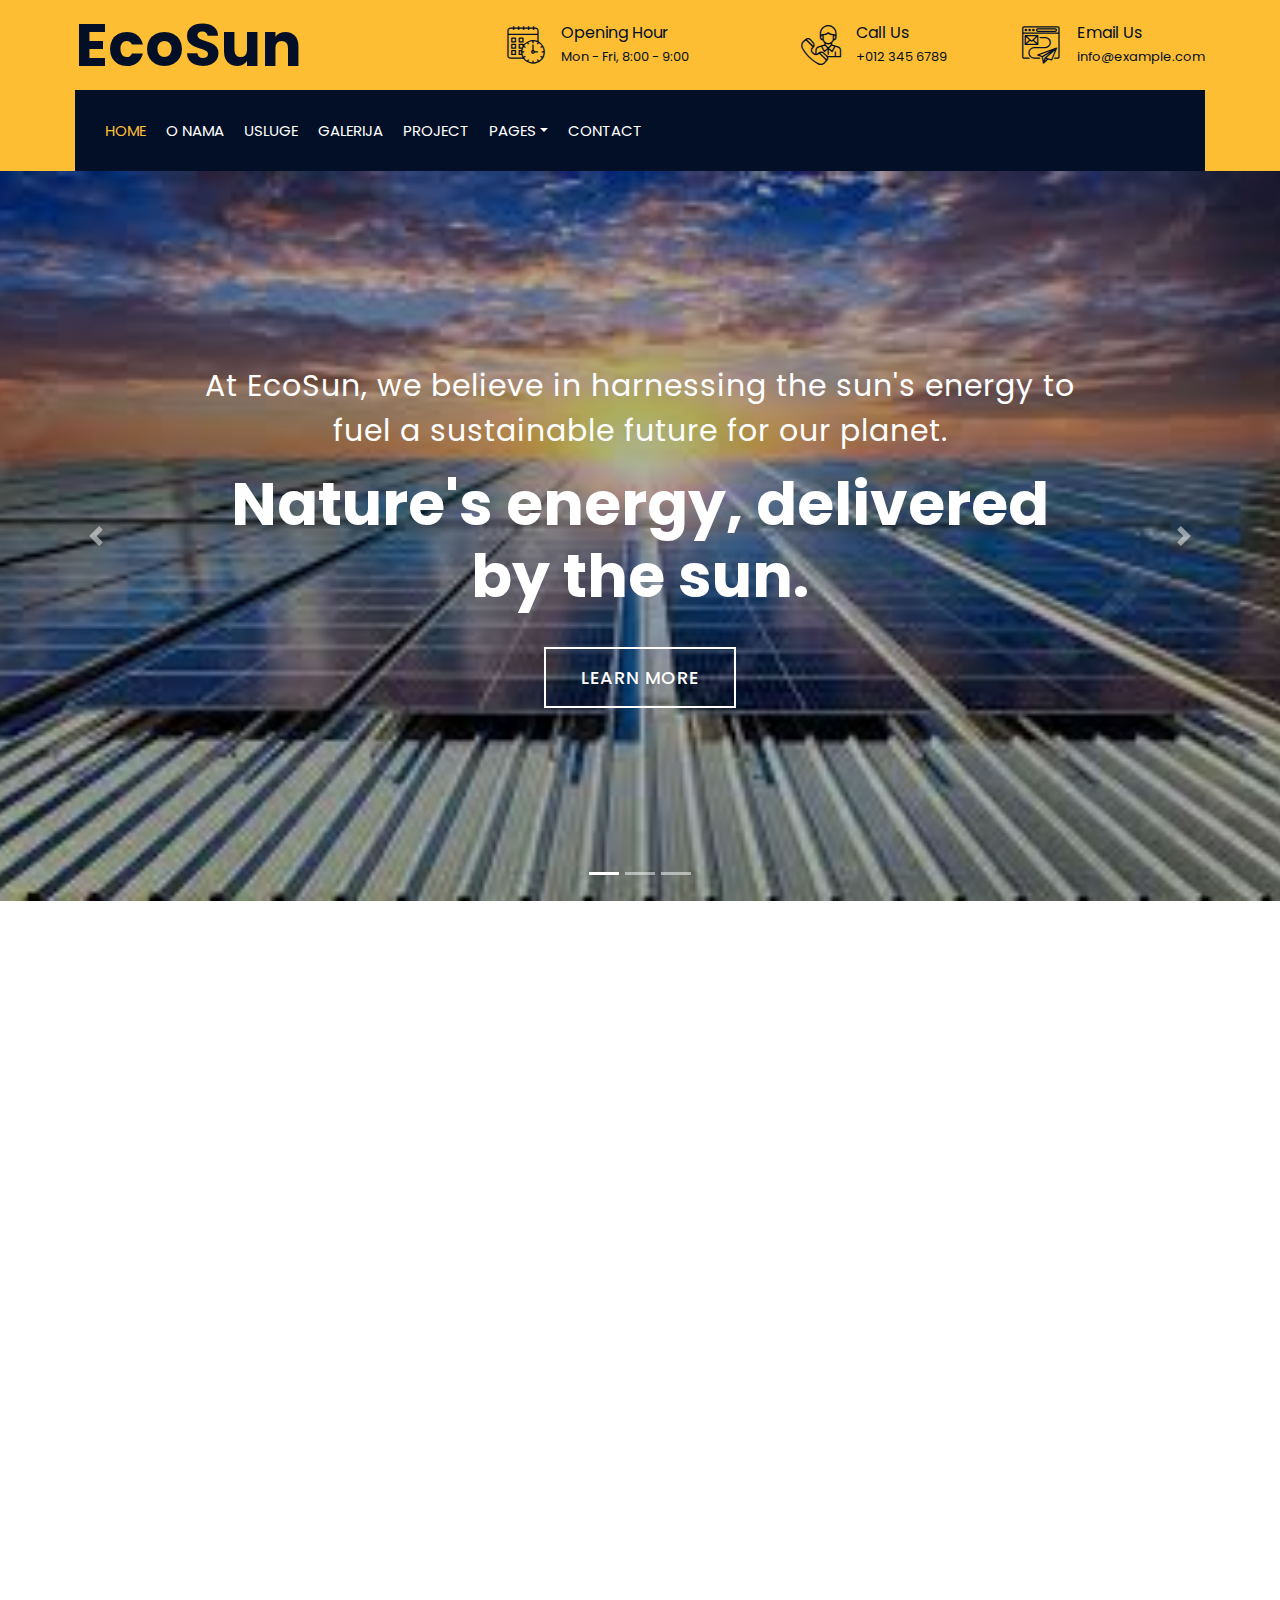
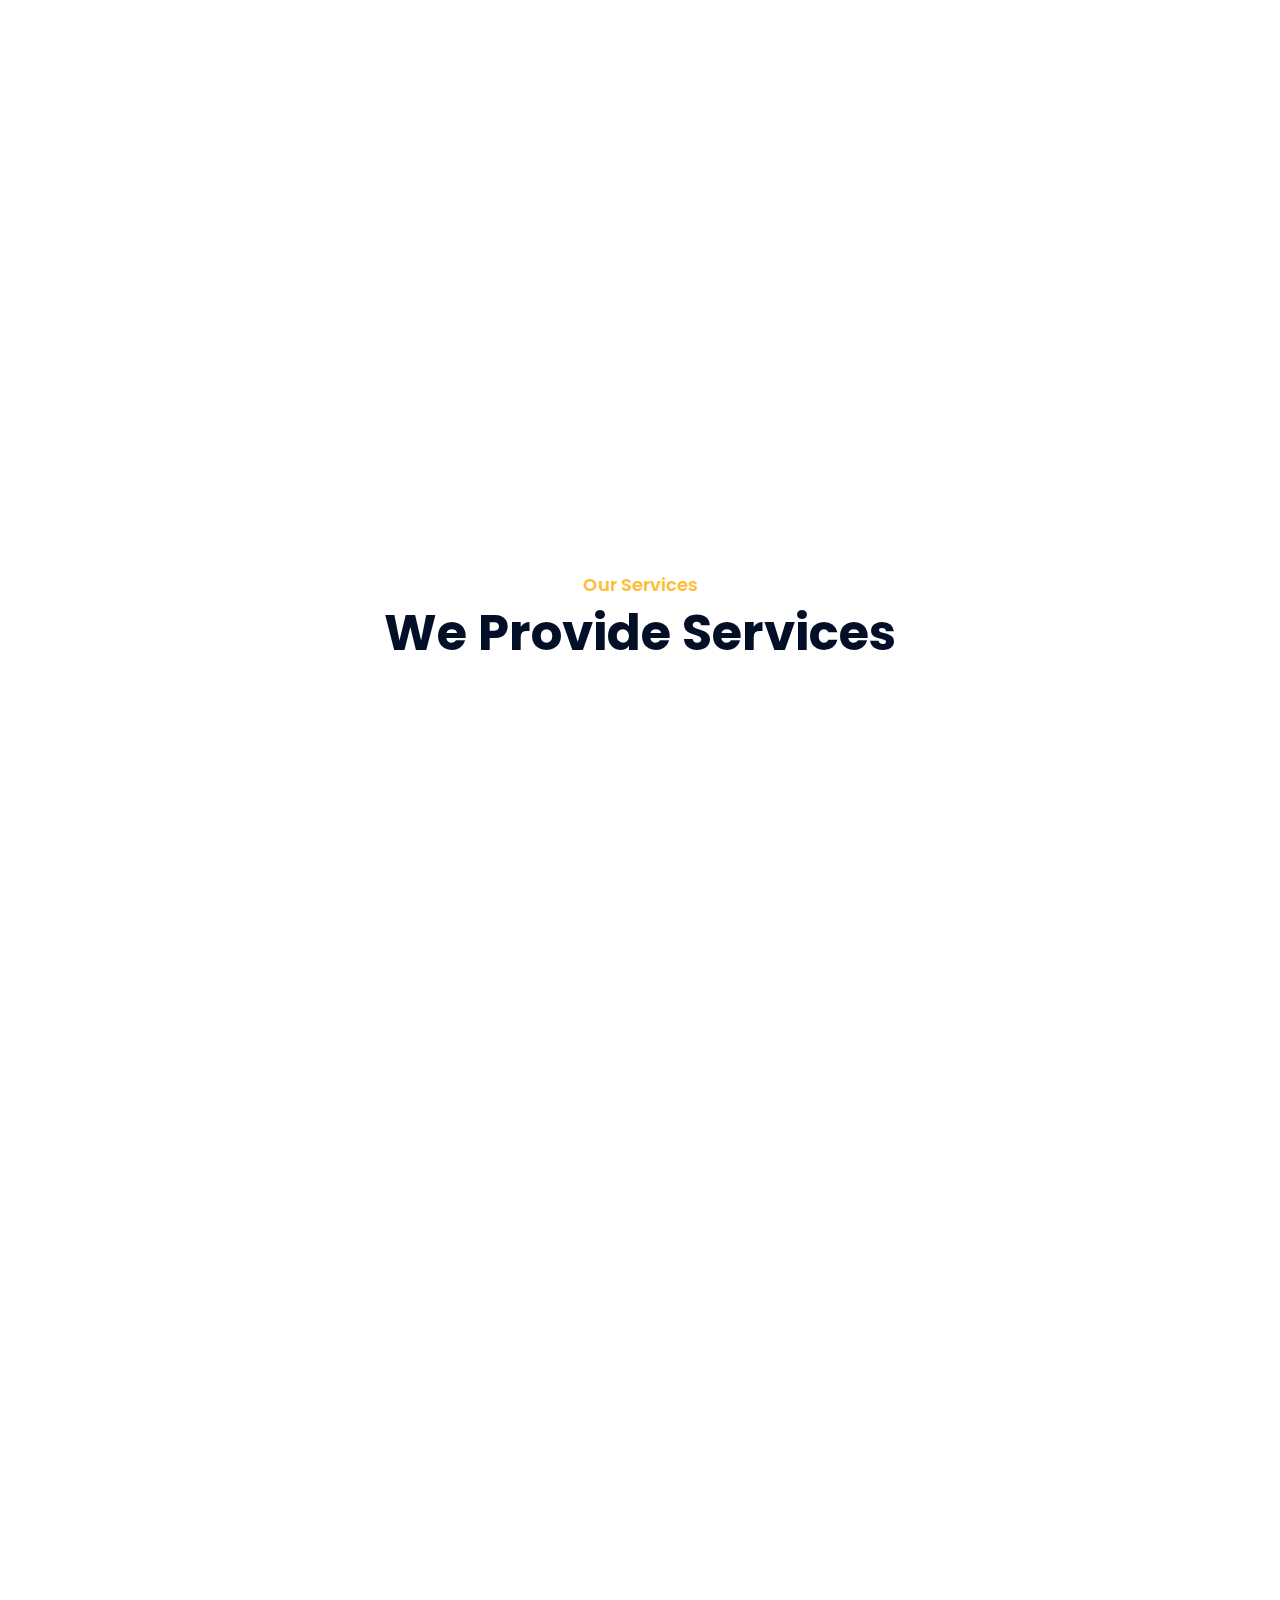
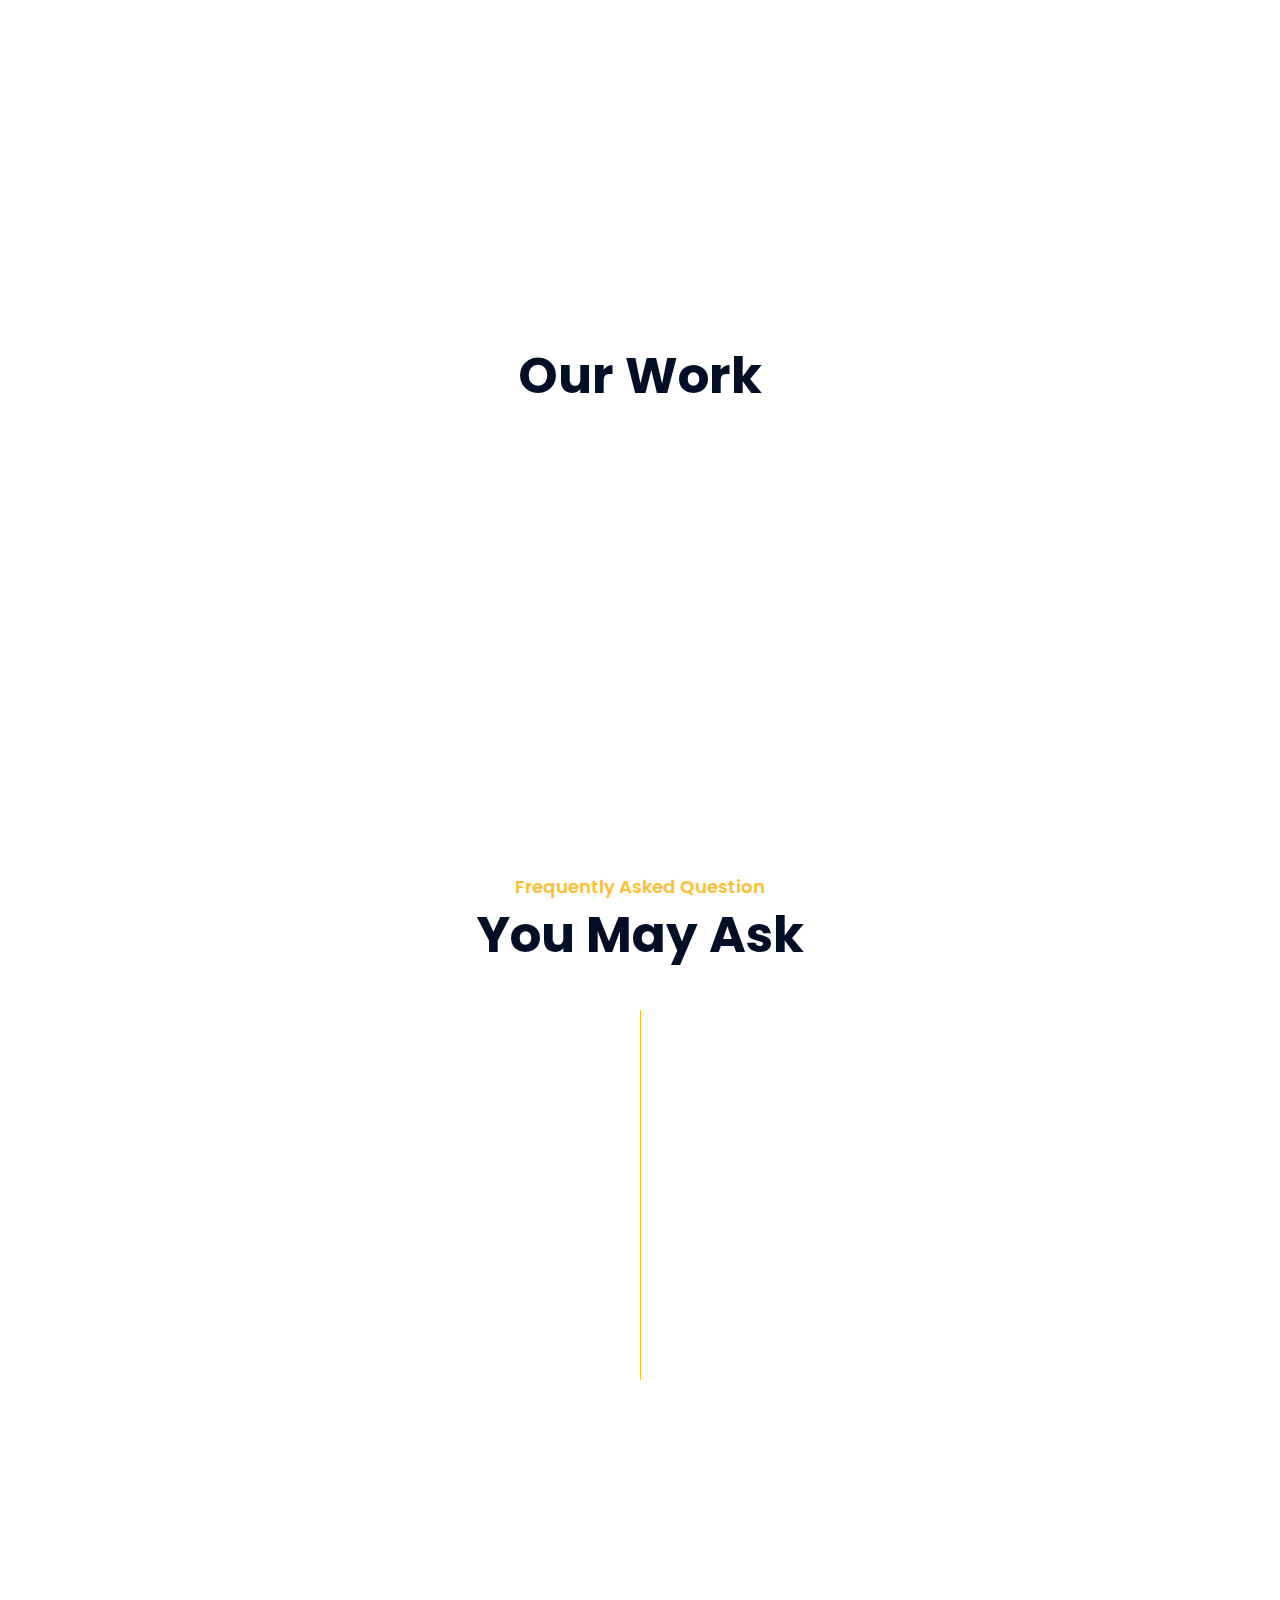
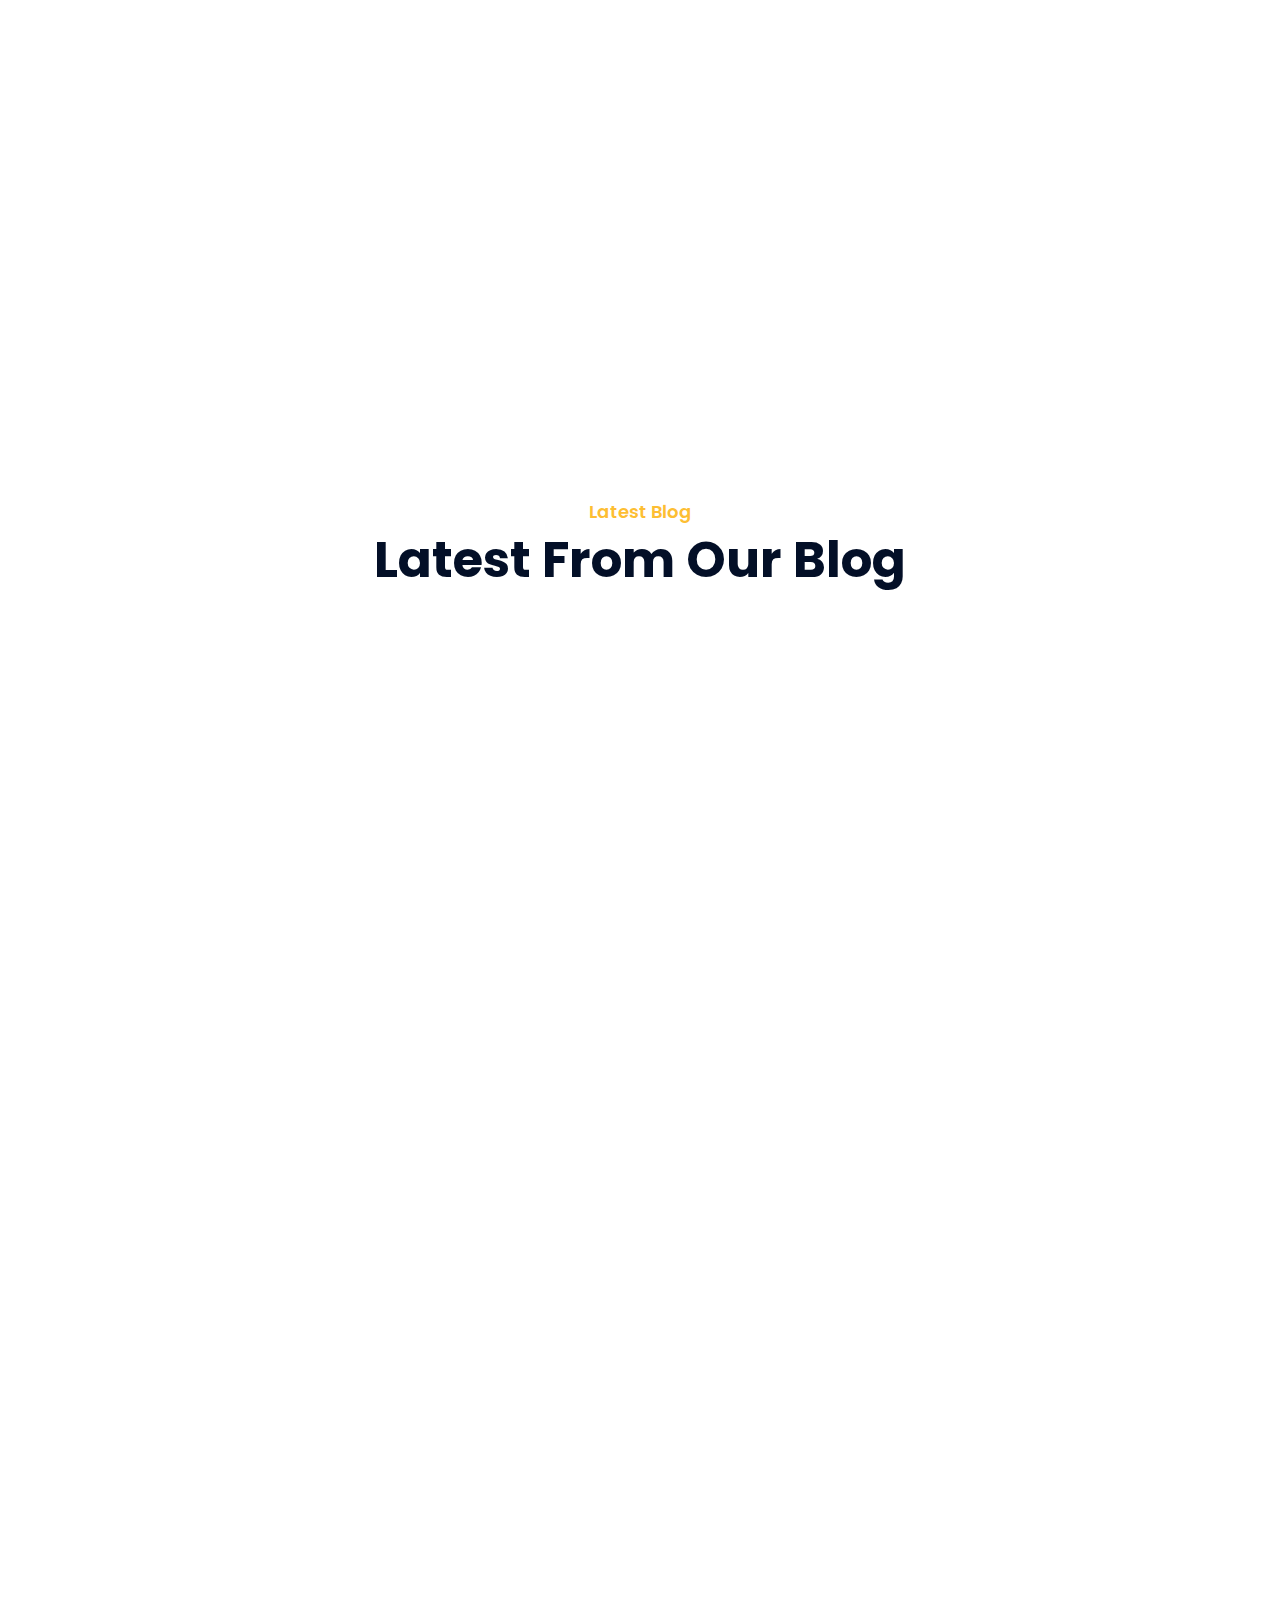
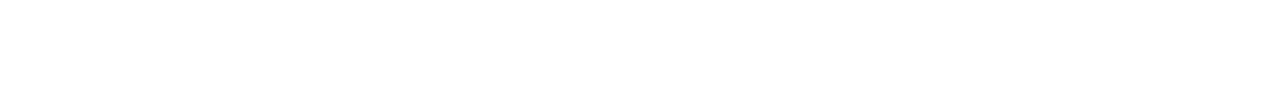
<file: index.html>
<!DOCTYPE html>
<html lang="en">
    <head>
        <meta charset="utf-8">
        <title>Aleksa web-sajt</title>
        <meta content="width=device-width, initial-scale=1.0" name="viewport">
        <meta content="Construction Company Website Template" name="keywords">
        <meta content="Construction Company Website Template" name="description">

        <!-- Favicon -->
        <link href="img/favicon.ico" rel="icon">

        <!-- Google Font -->
        <link href="https://fonts.googleapis.com/css2?family=Poppins:wght@100;200;300;400;500;600;700;800;900&display=swap" rel="stylesheet">

        <!-- CSS Libraries -->
        <link href="https://stackpath.bootstrapcdn.com/bootstrap/4.4.1/css/bootstrap.min.css" rel="stylesheet">
        <link href="https://cdnjs.cloudflare.com/ajax/libs/font-awesome/5.10.0/css/all.min.css" rel="stylesheet">
        <link href="lib/flaticon/font/flaticon.css" rel="stylesheet"> 
        <link href="lib/animate/animate.min.css" rel="stylesheet">
        <link href="lib/owlcarousel/assets/owl.carousel.min.css" rel="stylesheet">
        <link href="lib/lightbox/css/lightbox.min.css" rel="stylesheet">
        <link href="lib/slick/slick.css" rel="stylesheet">
        <link href="lib/slick/slick-theme.css" rel="stylesheet">

        <!-- Template Stylesheet -->
        <link href="css/style.css" rel="stylesheet">
    </head>

    <body>
        <div class="wrapper">
            <!-- Top Bar Start -->
            <div class="top-bar">
                <div class="container-fluid">
                    <div class="row align-items-center">
                        <div class="col-lg-4 col-md-12">
                            <div class="logo">
                                <a href="index.html">
                                    <h1>EcoSun</h1>
                                    <!-- <img src="img/logo.jpg" alt="Logo"> -->
                                </a>
                            </div>
                        </div>
                        <div class="col-lg-8 col-md-7 d-none d-lg-block">
                            <div class="row">
                                <div class="col-4">
                                    <div class="top-bar-item">
                                        <div class="top-bar-icon">
                                            <i class="flaticon-calendar"></i>
                                        </div>
                                        <div class="top-bar-text">
                                            <h3>Opening Hour</h3>
                                            <p>Mon - Fri, 8:00 - 9:00</p>
                                        </div>
                                    </div>
                                </div>
                                <div class="col-4">
                                    <div class="top-bar-item">
                                        <div class="top-bar-icon">
                                            <i class="flaticon-call"></i>
                                        </div>
                                        <div class="top-bar-text">
                                            <h3>Call Us</h3>
                                            <p>+012 345 6789</p>
                                        </div>
                                    </div>
                                </div>
                                <div class="col-4">
                                    <div class="top-bar-item">
                                        <div class="top-bar-icon">
                                            <i class="flaticon-send-mail"></i>
                                        </div>
                                        <div class="top-bar-text">
                                            <h3>Email Us</h3>
                                            <p>info@example.com</p>
                                        </div>
                                    </div>
                                </div>
                            </div>
                        </div>
                    </div>
                </div>
            </div>
            <!-- Top Bar End -->

            <!-- Nav Bar Start -->
            <div class="nav-bar">
                <div class="container-fluid">
                    <nav class="navbar navbar-expand-lg bg-dark navbar-dark">
                        <a href="#" class="navbar-brand">MENU</a>
                        <button type="button" class="navbar-toggler" data-toggle="collapse" data-target="#navbarCollapse">
                            <span class="navbar-toggler-icon"></span>
                        </button>

                        <div class="collapse navbar-collapse justify-content-between" id="navbarCollapse">
                            <div class="navbar-nav mr-auto">
                                <a href="index.html" class="nav-item nav-link active">Home</a>
                                <a href="about.html" class="nav-item nav-link">O Nama</a>
                                <a href="service.html" class="nav-item nav-link">Usluge</a>
                                <a href="team.html" class="nav-item nav-link">Galerija</a>
                                <a href="portfolio.html" class="nav-item nav-link">Project</a>
                                <div class="nav-item dropdown">
                                    <a href="#" class="nav-link dropdown-toggle" data-toggle="dropdown">Pages</a>
                                    <div class="dropdown-menu">
                                        <a href="blog.html" class="dropdown-item">Blog Page</a>
                                        <a href="single.html" class="dropdown-item">Single Page</a>
                                    </div>
                                </div>
                                <a href="contact.html" class="nav-item nav-link">Contact</a>
                            </div>
          
                        </div>
                    </nav>
                </div>
            </div>
            <!-- Nav Bar End -->


            <!-- Carousel Start -->
            <div id="carousel" class="carousel slide" data-ride="carousel">
                <ol class="carousel-indicators">
                    <li data-target="#carousel" data-slide-to="0" class="active"></li>
                    <li data-target="#carousel" data-slide-to="1"></li>
                    <li data-target="#carousel" data-slide-to="2"></li>
                </ol>
                <div class="carousel-inner">
                    <div class="carousel-item active">
                        <img src="img/carousel-1.jpg" alt="Carousel Image">
                        <div class="carousel-caption">
                            <p class="animated fadeInRight">At EcoSun, we believe in harnessing the sun's energy to fuel a sustainable future for our planet.</p>
                            <h1 class="animated fadeInLeft">Nature's energy, delivered by the sun.</h1>
                            <a class="btn animated fadeInUp" href="https://htmlcodex.com/construction-company-website-template">Learn more</a>
                        </div>
                    </div>

                    <div class="carousel-item">
                        <img src="img/carousel-2.jpg" alt="Carousel Image">
                        <div class="carousel-caption">
                            <p class="animated fadeInRight">With every solar panel we install, we are empowering nature and fostering a greener tomorrow.</p>
                            <h1 class="animated fadeInLeft">Empowering nature, one solar panel at a time.</h1>
                            <a class="btn animated fadeInUp" href="https://htmlcodex.com/construction-company-website-template">Learn more</a>
                        </div>
                    </div>

                    <div class="carousel-item">
                        <img src="img/carousel-3.jpg" alt="Carousel Image">
                        <div class="carousel-caption">
                            <p class="animated fadeInRight">As the sun's energy fuels our lives, we embrace the opportunity to watch nature smile in response to our sustainable choices.</p>
                            <h1 class="animated fadeInLeft">Harness the power of the sun and watch nature smile.</h1>
                            <a class="btn animated fadeInUp" href="https://htmlcodex.com/construction-company-website-template">Learn more</a>
                        </div>
                    </div>
                </div>

                <a class="carousel-control-prev" href="#carousel" role="button" data-slide="prev">
                    <span class="carousel-control-prev-icon" aria-hidden="true"></span>
                    <span class="sr-only">Previous</span>
                </a>
                <a class="carousel-control-next" href="#carousel" role="button" data-slide="next">
                    <span class="carousel-control-next-icon" aria-hidden="true"></span>
                    <span class="sr-only">Next</span>
                </a>
            </div>
            <!-- Carousel End -->


            <!-- Feature Start-->
            <div class="feature wow fadeInUp" data-wow-delay="0.1s">
                <div class="container-fluid">
                    <div class="row align-items-center">
                        <div class="col-lg-4 col-md-12 vise">
                            <div class="feature-item">
                                <div class="feature-icon">
                                    <i class="flaticon-worker"></i>
                                </div>
                                <div class="feature-text">
                                    <h3>Povećanje vrednosti
                                        imovine</h3>
                                    <p>Solarni energetski sistemi značajno uvećavaju vrednost nekretnine na kojoj su instalirani.</p>
                                </div>
                            </div>
                        </div>
                        <div class="col-lg-4 col-md-12">
                            <div class="feature-item">
                                <div class="feature-icon">
                                    <i class="flaticon-building"></i>
                                </div>
                                <div class="feature-text">
                                    <h3>Niski troškovi
                                        održavanja</h3>
                                    <p>Životni vek solarnih panela je oko 35 godina (poneki traju i duže od toga) i, tokom čitavog tog perioda, zahtevaju minimalno održavanje.</p>
                                </div>
                            </div>
                        </div>
                        <div class="col-lg-4 col-md-12 vise2">
                            <div class="feature-item">
                                <div class="feature-icon">
                                    <i class="flaticon-call"></i>
                                </div>
                                <div class="feature-text">
                                    <h3>Očuvanje
                                        životne sredine</h3>
                                    <p>Doprinos smanjenju emisije CO2 uz čistiji izvor energije.</p>
                                </div>
                            </div>
                        </div>
                    </div>
                </div>
            </div>
            <!-- Feature End-->


            <!-- About Start -->
            <div class="about wow fadeInUp" data-wow-delay="0.1s">
                <div class="container">
                    <div class="row align-items-center">
                        <div class="col-lg-5 col-md-6">
                            <div class="about-img">
                                <img src="img/about.jpg" alt="Image">
                            </div>
                        </div>
                        <div class="col-lg-7 col-md-6">
                            <div class="section-header text-left">
                                <p>Welcome to EcoSun</p>
                                <h2>25 Years Experience</h2>
                            </div>
                            <div class="about-text">
                                <p>
                                    As a leading solar company focused on sustainability and nature conservation, we are committed to providing innovative solar solutions that pave the way for a greener future.
                                </p>
                                <p>
                                    With each solar panel installation, we empower both individuals and communities to embrace renewable energy, reduce their carbon footprint, and make a positive impact on the environment. Join us in our mission to create a brighter, cleaner world as we welcome you to explore the benefits of solar energy and discover how together, we can make nature smile.
                                </p>
                                <a class="btn" href="">Learn More</a>
                            </div>
                        </div>
                    </div>
                </div>
            </div>
            <!-- About End -->


            <!-- Fact Start -->
            <div class="fact">
                <div class="container-fluid">
                    <div class="row counters">
                        <div class="col-md-6 fact-left wow slideInLeft">
                            <div class="row">
                                <div class="col-6">
                                    <div class="fact-icon">
                                        <i class="flaticon-worker"></i>
                                    </div>
                                    <div class="fact-text">
                                        <h2 data-toggle="counter-up">109</h2>
                                        <p>Expert Workers</p>
                                    </div>
                                </div>
                                <div class="col-6">
                                    <div class="fact-icon">
                                        <i class="flaticon-building"></i>
                                    </div>
                                    <div class="fact-text">
                                        <h2 data-toggle="counter-up">485</h2>
                                        <p>Happy Clients</p>
                                    </div>
                                </div>
                            </div>
                        </div>
                        <div class="col-md-6 fact-right wow slideInRight">
                            <div class="row">
                                <div class="col-6">
                                    <div class="fact-icon">
                                        <i class="flaticon-address"></i>
                                    </div>
                                    <div class="fact-text">
                                        <h2 data-toggle="counter-up">789</h2>
                                        <p>Completed Projects</p>
                                    </div>
                                </div>
                                <div class="col-6">
                                    <div class="fact-icon">
                                        <i class="flaticon-crane"></i>
                                    </div>
                                    <div class="fact-text">
                                        <h2 data-toggle="counter-up">890</h2>
                                        <p>Running Projects</p>
                                    </div>
                                </div>
                            </div>
                        </div>
                    </div>
                </div>
            </div>
            <!-- Fact End -->


            <!-- Service Start -->
            <div class="service">
                <div class="container">
                    <div class="section-header text-center">
                        <p>Our Services</p>
                        <h2>We Provide Services</h2>
                    </div>
                    <div class="row">
                        <div class="col-lg-4 col-md-6 wow fadeInUp" data-wow-delay="0.1s">
                            <div class="service-item">
                                <div class="service-img vece">
                                    <img src="img/service-1.jpg" class="vecee" alt="Image">
                                    <div class="service-overlay">
                                        <p>
                                            We specialize in professional solar panel installations tailored to your specific needs, ensuring optimal performance and maximum energy efficiency.
                                        </p>
                                    </div>
                                </div>
                                <div class="service-text">
                                    <h3>Solar Panel Installation</h3>
                                    
                                </div>
                            </div>
                        </div>
                        <div class="col-lg-4 col-md-6 wow fadeInUp" data-wow-delay="0.2s">
                            <div class="service-item">
                                <div class="service-img">
                                    <img src="img/service-2.jpg" class="manje" alt="Image">
                                    <div class="service-overlay">
                                        <p>
                                            Our team is experienced in designing and installing solar systems for homes, helping homeowners generate clean, renewable energy and reduce their reliance on traditional power sources.
                                        </p>
                                    </div>
                                </div>
                                <div class="service-text">
                                    <h3>Residential Solar Solutions</h3>
                                   
                                </div>
                            </div>
                        </div>
                        <div class="col-lg-4 col-md-6 wow fadeInUp" data-wow-delay="0.3s">
                            <div class="service-item">
                                <div class="service-img vece">
                                    <img src="img/service-3.jpg" class="vecee" alt="Image">
                                    <div class="service-overlay">
                                        <p>
                                            Our experts offer professional consulting services to guide you through every step of the solar journey, from initial assessment and system design to financing options and incentive programs.
                                    </div>
                                </div>
                                <div class="service-text">
                                    <h3>Solar Energy Consulting</h3>
                                    
                                </div>
                            </div>
                        </div>
                        <div class="col-lg-4 col-md-6 wow fadeInUp" data-wow-delay="0.4s">
                            <div class="service-item">
                                <div class="service-img vece">
                                    <img src="img/service-4.jpg" class="vecee" alt="Image">
                                    <div class="service-overlay">
                                        <p>
                                            We offer comprehensive maintenance services to ensure your solar system operates optimally year-round, including regular inspections, cleaning, and performance monitoring.
                                        </p>
                                    </div>
                                </div>
                                <div class="service-text">
                                    <h3>Solar System Maintenance:</h3>
                                    
                                </div>
                            </div>
                        </div>
                        <div class="col-lg-4 col-md-6 wow fadeInUp" data-wow-delay="0.5s">
                            <div class="service-item">
                                <div class="service-img">
                                    <img src="img/service-5.jpg "  class="manje" alt="Image">
                                    <div class="service-overlay">
                                        <p>
                                            Our company specializes in integrating solar battery storage systems, allowing you to store excess solar energy for later use and increase your energy independence.
                                        </p>
                                    </div>
                                </div>
                                <div class="service-text">
                                    <h3>Solar Battery Storage</h3>
                                    
                                </div>
                            </div>
                        </div>
                        <div class="col-lg-4 col-md-6 wow fadeInUp" data-wow-delay="0.6s">
                            <div class="service-item">
                                <div class="service-img vece">
                                    <img src="img/service-6.jpg"  class="vecee" alt="Image">
                                    <div class="service-overlay">
                                        <p>
                                            With our advanced monitoring systems, you can easily track the performance and energy production of your solar system, ensuring it operates optimally and identifying any potential issues.
                                        </p>
                                    </div>
                                </div>
                                <div class="service-text">
                                    <h3>Solar System Monitoring</h3>
                                    
                                </div>
                            </div>
                        </div>
                    </div>
                </div>
            </div>
            <!-- Service End -->


            <!-- Video Start -->
            <div class="video wow fadeIn" data-wow-delay="0.1s">
                <div class="container">
                  <button type="button" class="btn-play" data-toggle="modal" data-src="https://www.youtube.com/embed/xKxrkht7CpY" data-target="#videoModal">
                    <span></span>
                  </button>
                </div>
              </div>
              
            
            <div class="modal fade" id="videoModal" tabindex="-1" role="dialog" aria-labelledby="exampleModalLabel" aria-hidden="true">
                <div class="modal-dialog" role="document">
                    <div class="modal-content">
                        <div class="modal-body">
                            <button type="button" class="close" data-dismiss="modal" aria-label="Close">
                                <span aria-hidden="true">&times;</span>
                            </button>        
                            <!-- 16:9 aspect ratio -->
                            <div class="embed-responsive embed-responsive-16by9">
                                <iframe class="embed-responsive-item" src="" id="video"  allowscriptaccess="always" allow="autoplay"></iframe>
                            </div>
                        </div>
                    </div>
                </div>
            </div>
            <!-- Video End -->


            <!-- Team Start -->
            <div class="team">
                <div class="container">
                    <div class="section-header text-center">
                        
                        <h2>Our Work</h2>
                    </div>
                    <div class="row">
                        <div class="col-lg-3 col-md-6 wow fadeInUp" data-wow-delay="0.1s">
                            <div class="team-item">
                                <div class="team-img">
                                    <img src="img/team-1.jpg" class="vece12" alt="Team Image">
                                </div>
                                <div class="team-text">
                                    <h2>Becej</h2>
                                    
                                </div>
                               
                            </div>
                        </div>
                        <div class="col-lg-3 col-md-6 wow fadeInUp" data-wow-delay="0.2s">
                            <div class="team-item">
                                <div class="team-img">
                                    <img src="img/team-2.jpg" class="vece12" alt="Team Image">
                                </div>
                                <div class="team-text">
                                    <h2>Novi Sad</h2>
                                  
                                </div>
                               
                            </div>
                        </div>
                        <div class="col-lg-3 col-md-6 wow fadeInUp" data-wow-delay="0.3s">
                            <div class="team-item">
                                <div class="team-img">
                                    <img src="img/team-3.jpg" class="vece12" alt="Team Image">
                                </div>
                                <div class="team-text">
                                    <h2>Beograd</h2>
                                  
                                </div>
                              
                            </div>
                        </div>
                        <div class="col-lg-3 col-md-6 wow fadeInUp" data-wow-delay="0.4s">
                            <div class="team-item">
                                <div class="team-img">
                                    <img src="img/team-4.jpg" class="vece12" alt="Team Image">
                                </div>
                                <div class="team-text">
                                    <h2>Sopot</h2>
                                
                                </div>
                               
                            </div>
                        </div>
                    </div>
                </div>
            </div>
            <!-- Team End -->
            

            <!-- FAQs Start -->
            <div class="faqs">
                <div class="container">
                    <div class="section-header text-center">
                        <p>Frequently Asked Question</p>
                        <h2>You May Ask</h2>
                    </div>
                    <div class="row">
                        <div class="col-md-6">
                            <div id="accordion-1">
                                <div class="card wow fadeInLeft" data-wow-delay="0.1s">
                                    <div class="card-header">
                                        <a class="card-link collapsed" data-toggle="collapse" href="#collapseOne">
                                            How do solar panels work?
                                        </a>
                                    </div>
                                    <div id="collapseOne" class="collapse" data-parent="#accordion-1">
                                        <div class="card-body">
                                            Solar panels convert sunlight into electricity using photovoltaic cells, which create an electric current when exposed to sunlight.

                                        </div>
                                    </div>
                                </div>
                                <div class="card wow fadeInLeft" data-wow-delay="0.2s">
                                    <div class="card-header">
                                        <a class="card-link collapsed" data-toggle="collapse" href="#collapseTwo">
                                            What are the benefits of installing solar panels?
                                        </a>
                                    </div>
                                    <div id="collapseTwo" class="collapse" data-parent="#accordion-1">
                                        <div class="card-body">
                                            Solar panels help reduce electricity bills, decrease reliance on fossil fuels, lower carbon footprint, and increase energy independence.

                                        </div>
                                    </div>
                                </div>
                                <div class="card wow fadeInLeft" data-wow-delay="0.3s">
                                    <div class="card-header">
                                        <a class="card-link collapsed" data-toggle="collapse" href="#collapseThree">
                                           How long do solar panels last?
                                        </a>
                                    </div>
                                    <div id="collapseThree" class="collapse" data-parent="#accordion-1">
                                        <div class="card-body">
                                            Solar panels typically have a lifespan of 25 to 30 years, but many systems continue to generate electricity beyond that period.

                                        </div>
                                    </div>
                                </div>
                                <div class="card wow fadeInLeft" data-wow-delay="0.4s">
                                    <div class="card-header">
                                        <a class="card-link collapsed" data-toggle="collapse" href="#collapseFour">
                                           Will solar panels work on cloudy or rainy days?
                                        </a>
                                    </div>
                                    <div id="collapseFour" class="collapse" data-parent="#accordion-1">
                                        <div class="card-body">
                                            Solar panels can still generate electricity on cloudy or rainy days, although their efficiency may be reduced compared to sunny days.
                                        </div>
                                    </div>
                                </div>
                                <div class="card wow fadeInLeft" data-wow-delay="0.5s">
                                    <div class="card-header">
                                        <a class="card-link collapsed" data-toggle="collapse" href="#collapseFive">
                                            Do solar panels require a lot of 
                                        </a>
                                    </div>
                                    <div id="collapseFive" class="collapse" data-parent="#accordion-1">
                                        <div class="card-body">
                                            Solar panels are generally low maintenance. Regular cleaning and occasional inspections are recommended to ensure optimal performance.

                                        </div>
                                    </div>
                                </div>
                            </div>
                        </div>
                        <div class="col-md-6">
                            <div id="accordion-2">
                                <div class="card wow fadeInRight" data-wow-delay="0.1s">
                                    <div class="card-header">
                                        <a class="card-link collapsed" data-toggle="collapse" href="#collapseSix">
                                            How much does a solar panel installation cost?
                                        </a>
                                    </div>
                                    <div id="collapseSix" class="collapse" data-parent="#accordion-2">
                                        <div class="card-body">
                                            The cost of a solar panel installation varies depending on factors such as system size, location, and specific requirements. It is best to request a personalized quote.
                                        </div>
                                    </div>
                                </div>
                                <div class="card wow fadeInRight" data-wow-delay="0.2s">
                                    <div class="card-header">
                                        <a class="card-link collapsed" data-toggle="collapse" href="#collapseSeven">
                                            Can I use solar panels during a power outage?
                                        </a>
                                    </div>
                                    <div id="collapseSeven" class="collapse" data-parent="#accordion-2">
                                        <div class="card-body">
                                            Standard grid-tied solar panel systems are designed to shut down during power outages for safety reasons. However, battery storage systems can provide backup power.
                                        </div>
                                    </div>
                                </div>
                                <div class="card wow fadeInRight" data-wow-delay="0.3s">
                                    <div class="card-header">
                                        <a class="card-link collapsed" data-toggle="collapse" href="#collapseEight">
                                            Goverment motives for installing solar panels?
                                        </a>
                                    </div>
                                    <div id="collapseEight" class="collapse" data-parent="#accordion-2">
                                        <div class="card-body">
                                            Many countries offer motves such as tax credits, rebates, or feed-in tariffs to encourage solar panel installations. Check with local authorities for available programs.
                                        </div>
                                    </div>
                                </div>
                                <div class="card wow fadeInRight" data-wow-delay="0.4s">
                                    <div class="card-header">
                                        <a class="card-link collapsed" data-toggle="collapse" href="#collapseNine">
                                            How long does the installation process take?
                                        </a>
                                    </div>
                                    <div id="collapseNine" class="collapse" data-parent="#accordion-2">
                                        <div class="card-body">
                                            The duration of the installation process depends on various factors, including system size and complexity. It can typically range from a few days to a couple of weeks.

                                        </div>
                                    </div>
                                </div>
                                <div class="card wow fadeInRight" data-wow-delay="0.5s">
                                    <div class="card-header">
                                        <a class="card-link collapsed" data-toggle="collapse" href="#collapseTen">
                                            Can solar panels be installed on any type of roof?
                                        </a>
                                    </div>
                                    <div id="collapseTen" class="collapse" data-parent="#accordion-2">
                                        <div class="card-body">
                                            Solar panels can be installed on various roof types, including asphalt shingles, metal roofs, and flat roofs. A professional installer can assess feasibility.
                                        </div>
                                    </div>
                                </div>
                            </div>
                        </div>
                    </div>
                </div>
            </div>
            <!-- FAQs End -->


            <!-- Testimonial Start -->
            <div class="testimonial wow fadeIn" data-wow-delay="0.1s">
                <div class="container">
                    <div class="row">
                        <div class="col-12">
                            <div class="testimonial-slider-nav">
                                <div class="slider-nav"><img src="img/testimonial-1.png" alt="Testimonial"></div>
                                <div class="slider-nav"><img src="img/testimonial-2.jpg" alt="Testimonial"></div>
                                <div class="slider-nav"><img src="img/testimonial-3.jpg" alt="Testimonial"></div>
                                <div class="slider-nav"><img src="img/testimonial-4.jpg" alt="Testimonial"></div>
                                <div class="slider-nav"><img src="img/testimonial-1.png" alt="Testimonial"></div>
                                <div class="slider-nav"><img src="img/testimonial-2.jpg" alt="Testimonial"></div>
                                <div class="slider-nav"><img src="img/testimonial-3.jpg" alt="Testimonial"></div>
                                <div class="slider-nav"><img src="img/testimonial-4.png" alt="Testimonial"></div>
                            </div>
                        </div>
                    </div>
                    <div class="row">
                        <div class="col-12">
                            <div class="testimonial-slider">
                                <div class="slider-item">
                                    <h3>Customer Name</h3>
                                    <h4>profession</h4>
                                    <p>Lorem ipsum dolor sit amet, consectetur adipiscing elit. Phasellus nec pretium mi. Curabitur facilisis ornare velit non vulputate. Aliquam metus tortor, auctor id gravida condimentum, viverra quis sem. Curabitur non nisl nec nisi scelerisque maximus.</p>
                                </div>
                                <div class="slider-item">
                                    <h3>Customer Name</h3>
                                    <h4>profession</h4>
                                    <p>Lorem ipsum dolor sit amet, consectetur adipiscing elit. Phasellus nec pretium mi. Curabitur facilisis ornare velit non vulputate. Aliquam metus tortor, auctor id gravida condimentum, viverra quis sem. Curabitur non nisl nec nisi scelerisque maximus.</p>
                                </div>
                                <div class="slider-item">
                                    <h3>Customer Name</h3>
                                    <h4>profession</h4>
                                    <p>Lorem ipsum dolor sit amet, consectetur adipiscing elit. Phasellus nec pretium mi. Curabitur facilisis ornare velit non vulputate. Aliquam metus tortor, auctor id gravida condimentum, viverra quis sem. Curabitur non nisl nec nisi scelerisque maximus.</p>
                                </div>
                                <div class="slider-item">
                                    <h3>Customer Name</h3>
                                    <h4>profession</h4>
                                    <p>Lorem ipsum dolor sit amet, consectetur adipiscing elit. Phasellus nec pretium mi. Curabitur facilisis ornare velit non vulputate. Aliquam metus tortor, auctor id gravida condimentum, viverra quis sem. Curabitur non nisl nec nisi scelerisque maximus.</p>
                                </div>
                                <div class="slider-item">
                                    <h3>Customer Name</h3>
                                    <h4>profession</h4>
                                    <p>Lorem ipsum dolor sit amet, consectetur adipiscing elit. Phasellus nec pretium mi. Curabitur facilisis ornare velit non vulputate. Aliquam metus tortor, auctor id gravida condimentum, viverra quis sem. Curabitur non nisl nec nisi scelerisque maximus.</p>
                                </div>
                                <div class="slider-item">
                                    <h3>Customer Name</h3>
                                    <h4>profession</h4>
                                    <p>Lorem ipsum dolor sit amet, consectetur adipiscing elit. Phasellus nec pretium mi. Curabitur facilisis ornare velit non vulputate. Aliquam metus tortor, auctor id gravida condimentum, viverra quis sem. Curabitur non nisl nec nisi scelerisque maximus.</p>
                                </div>
                                <div class="slider-item">
                                    <h3>Customer Name</h3>
                                    <h4>profession</h4>
                                    <p>Lorem ipsum dolor sit amet, consectetur adipiscing elit. Phasellus nec pretium mi. Curabitur facilisis ornare velit non vulputate. Aliquam metus tortor, auctor id gravida condimentum, viverra quis sem. Curabitur non nisl nec nisi scelerisque maximus.</p>
                                </div>
                                <div class="slider-item">
                                    <h3>Customer Name</h3>
                                    <h4>profession</h4>
                                    <p>Lorem ipsum dolor sit amet, consectetur adipiscing elit. Phasellus nec pretium mi. Curabitur facilisis ornare velit non vulputate. Aliquam metus tortor, auctor id gravida condimentum, viverra quis sem. Curabitur non nisl nec nisi scelerisque maximus.</p>
                                </div>
                            </div>
                        </div>
                    </div>
                </div>
            </div>
            <!-- Testimonial End -->


            <!-- Blog Start -->
            <div class="blog">
                <div class="container">
                    <div class="section-header text-center">
                        <p>Latest Blog</p>
                        <h2>Latest From Our Blog</h2>
                    </div>
                    <div class="row">
                        <div class="col-lg-4 col-md-6 wow fadeInUp" data-wow-delay="0.2s">
                            <div class="blog-item">
                                <div class="blog-img">
                                    <img src="img/team-3.jpg" alt="Image">
                                </div>
                                <div class="blog-title">
                                    <h3>Lorem ipsum dolor sit</h3>
                                    <a class="btn" href="">+</a>
                                </div>
                                <div class="blog-meta">
                                    <p>By<a href="">Admin</a></p>
                                    <p>In<a href="">Construction</a></p>
                                </div>
                                <div class="blog-text">
                                    <p>
                                        Lorem ipsum dolor sit amet elit. Phasellus nec pretium mi. Curabitur facilisis ornare velit non vulputate. Aliquam metus tortor
                                    </p>
                                </div>
                            </div>
                        </div>
                        <div class="col-lg-4 col-md-6 wow fadeInUp">
                            <div class="blog-item">
                                <div class="blog-img">
                                    <img src="img/team-1.jpg" alt="Image">
                                </div>
                                <div class="blog-title">
                                    <h3>Lorem ipsum dolor sit</h3>
                                    <a class="btn" href="">+</a>
                                </div>
                                <div class="blog-meta">
                                    <p>By<a href="">Admin</a></p>
                                    <p>In<a href="">Construction</a></p>
                                </div>
                                <div class="blog-text">
                                    <p>
                                        Lorem ipsum dolor sit amet elit. Phasellus nec pretium mi. Curabitur facilisis ornare velit non vulputate. Aliquam metus tortor
                                    </p>
                                </div>
                            </div>
                        </div>
                        <div class="col-lg-4 col-md-6 wow fadeInUp" data-wow-delay="0.2s">
                            <div class="blog-item">
                                <div class="blog-img">
                                    <img src="img/team-4.jpg" alt="Image">
                                </div>
                                <div class="blog-title">
                                    <h3>Lorem ipsum dolor sit</h3>
                                    <a class="btn" href="">+</a>
                                </div>
                                <div class="blog-meta">
                                    <p>By<a href="">Admin</a></p>
                                    <p>In<a href="">Construction</a></p>
                                </div>
                                <div class="blog-text">
                                    <p>
                                        Lorem ipsum dolor sit amet elit. Phasellus nec pretium mi. Curabitur facilisis ornare velit non vulputate. Aliquam metus tortor
                                    </p>
                                </div>
                            </div>
                        </div>
                    </div>
                </div>
            </div>
            <!-- Blog End -->


            <!-- Footer Start -->
            <div class="footer wow fadeIn" data-wow-delay="0.3s">
                <div class="container">
                    <div class="row">
                        <div class="col-md-6 col-lg-3">
                            <div class="footer-contact">
                                <h2>Office Contact</h2>
                                <p><i class="fa fa-map-marker-alt"></i>123 Street, New York, USA</p>
                                <p><i class="fa fa-phone-alt"></i>+012 345 67890</p>
                                <p><i class="fa fa-envelope"></i>info@example.com</p>
                                <div class="footer-social">
                                    <a href=""><i class="fab fa-twitter"></i></a>
                                    <a href=""><i class="fab fa-facebook-f"></i></a>
                                    <a href=""><i class="fab fa-youtube"></i></a>
                                    <a href=""><i class="fab fa-instagram"></i></a>
                                    <a href=""><i class="fab fa-linkedin-in"></i></a>
                                </div>
                            </div>
                        </div>
                        <div class="col-md-6 col-lg-3">
                            <div class="footer-link">
                                <h2>Services Areas</h2>
                                <a href="">Building Construction</a>
                                <a href="">House Renovation</a>
                                <a href="">Architecture Design</a>
                                <a href="">Interior Design</a>
                                <a href="">Painting</a>
                            </div>
                        </div>
                        <div class="col-md-6 col-lg-3">
                            <div class="footer-link">
                                <h2>Useful Pages</h2>
                                <a href="">About Us</a>
                                <a href="">Contact Us</a>
                                <a href="">Our Team</a>
                                <a href="">Projects</a>
                                <a href="">Testimonial</a>
                            </div>
                        </div>
                        <div class="col-md-6 col-lg-3">
                            <div class="newsletter">
                                <h2>Newsletter</h2>
                                <p>
                                    Sign up for our Newsletter and Stay Updated on the Latest News and Updates!
                                </p>
                                <div class="form">
                                    <input class="form-control" placeholder="Email here">
                                    <button class="btn">Submit</button>
                                </div>
                            </div>
                        </div>
                    </div>
                </div>
                <div class="container footer-menu">
                    <div class="f-menu">
                        <a href="">Terms of use</a>
                        <a href="">Privacy policy</a>
                        <a href="">Cookies</a>
                        <a href="">Help</a>
                        <a href="">FQAs</a>
                    </div>
                </div>
                <div class="container copyright">
                    <div class="row">
                        <div class="col-md-6">
                            <p>&copy; <a href="#">EcoSun</a>, All Right Reserved.</p>
                        </div>

                    </div>
                </div>
            </div>
            <!-- Footer End -->

            <a href="#" class="back-to-top"><i class="fa fa-chevron-up"></i></a>
        </div>

        <!-- JavaScript Libraries -->
        <script src="https://code.jquery.com/jquery-3.4.1.min.js"></script>
        <script src="https://stackpath.bootstrapcdn.com/bootstrap/4.4.1/js/bootstrap.bundle.min.js"></script>
        <script src="lib/easing/easing.min.js"></script>
        <script src="lib/wow/wow.min.js"></script>
        <script src="lib/owlcarousel/owl.carousel.min.js"></script>
        <script src="lib/isotope/isotope.pkgd.min.js"></script>
        <script src="lib/lightbox/js/lightbox.min.js"></script>
        <script src="lib/waypoints/waypoints.min.js"></script>
        <script src="lib/counterup/counterup.min.js"></script>
        <script src="lib/slick/slick.min.js"></script>

        <!-- Template Javascript -->
        <script src="js/main.js"></script>
    </body>
</html>
</file>
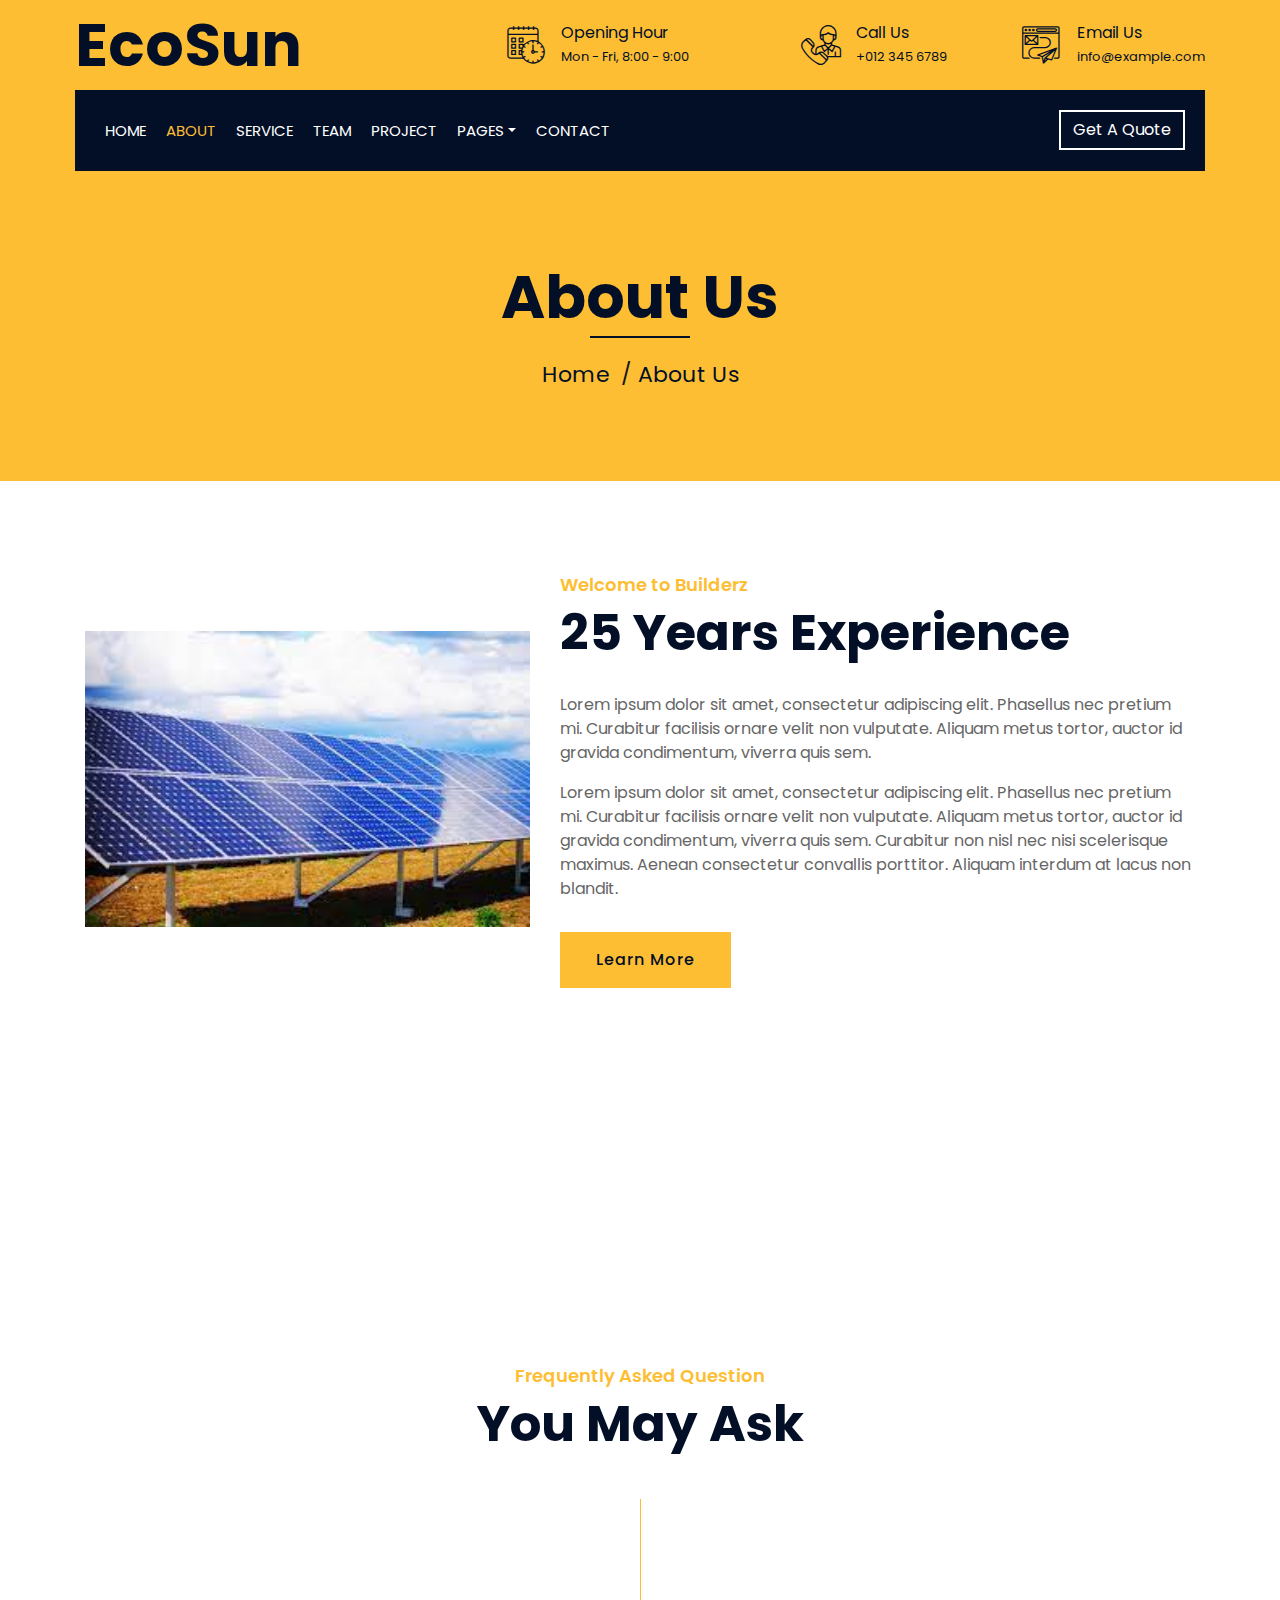
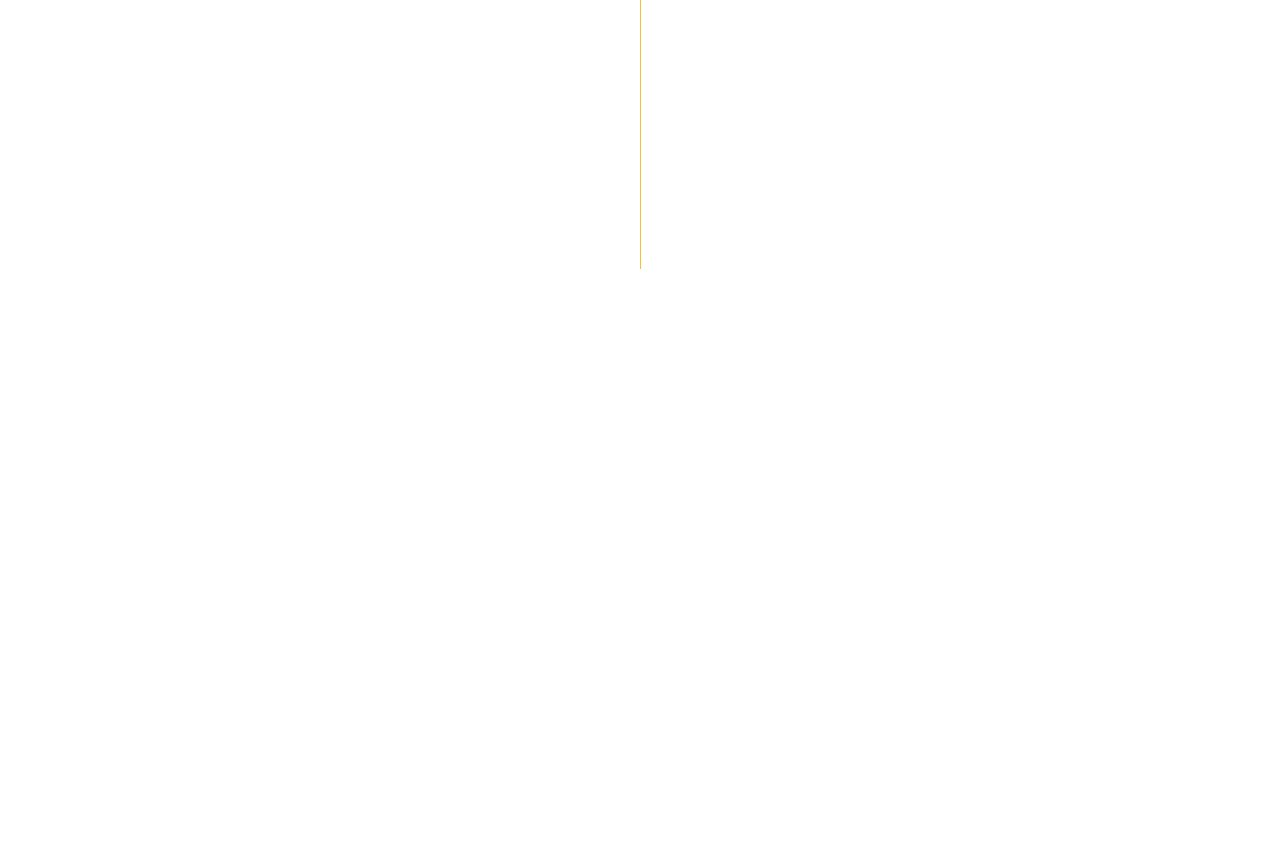
<file: about.html>
<!DOCTYPE html>
<html lang="en">
    <head>
        <meta charset="utf-8">
        <title>Builderz - Construction Company Website Template</title>
        <meta content="width=device-width, initial-scale=1.0" name="viewport">
        <meta content="Construction Company Website Template" name="keywords">
        <meta content="Construction Company Website Template" name="description">

        <!-- Favicon -->
        <link href="img/favicon.ico" rel="icon">

        <!-- Google Font -->
        <link href="https://fonts.googleapis.com/css2?family=Poppins:wght@100;200;300;400;500;600;700;800;900&display=swap" rel="stylesheet">

        <!-- CSS Libraries -->
        <link href="https://stackpath.bootstrapcdn.com/bootstrap/4.4.1/css/bootstrap.min.css" rel="stylesheet">
        <link href="https://cdnjs.cloudflare.com/ajax/libs/font-awesome/5.10.0/css/all.min.css" rel="stylesheet">
        <link href="lib/flaticon/font/flaticon.css" rel="stylesheet"> 
        <link href="lib/animate/animate.min.css" rel="stylesheet">
        <link href="lib/owlcarousel/assets/owl.carousel.min.css" rel="stylesheet">
        <link href="lib/lightbox/css/lightbox.min.css" rel="stylesheet">
        <link href="lib/slick/slick.css" rel="stylesheet">
        <link href="lib/slick/slick-theme.css" rel="stylesheet">

        <!-- Template Stylesheet -->
        <link href="css/style.css" rel="stylesheet">
    </head>

    <body>
        <div class="wrapper">
            <!-- Top Bar Start -->
            <div class="top-bar">
                <div class="container-fluid">
                    <div class="row align-items-center">
                        <div class="col-lg-4 col-md-12">
                            <div class="logo">
                                <a href="index.html">
                                    <h1>EcoSun</h1>
                                    <!-- <img src="img/logo.jpg" alt="Logo"> -->
                                </a>
                            </div>
                        </div>
                        <div class="col-lg-8 col-md-7 d-none d-lg-block">
                            <div class="row">
                                <div class="col-4">
                                    <div class="top-bar-item">
                                        <div class="top-bar-icon">
                                            <i class="flaticon-calendar"></i>
                                        </div>
                                        <div class="top-bar-text">
                                            <h3>Opening Hour</h3>
                                            <p>Mon - Fri, 8:00 - 9:00</p>
                                        </div>
                                    </div>
                                </div>
                                <div class="col-4">
                                    <div class="top-bar-item">
                                        <div class="top-bar-icon">
                                            <i class="flaticon-call"></i>
                                        </div>
                                        <div class="top-bar-text">
                                            <h3>Call Us</h3>
                                            <p>+012 345 6789</p>
                                        </div>
                                    </div>
                                </div>
                                <div class="col-4">
                                    <div class="top-bar-item">
                                        <div class="top-bar-icon">
                                            <i class="flaticon-send-mail"></i>
                                        </div>
                                        <div class="top-bar-text">
                                            <h3>Email Us</h3>
                                            <p>info@example.com</p>
                                        </div>
                                    </div>
                                </div>
                            </div>
                        </div>
                    </div>
                </div>
            </div>
            <!-- Top Bar End -->

            <!-- Nav Bar Start -->
            <div class="nav-bar">
                <div class="container-fluid">
                    <nav class="navbar navbar-expand-lg bg-dark navbar-dark">
                        <a href="#" class="navbar-brand">MENU</a>
                        <button type="button" class="navbar-toggler" data-toggle="collapse" data-target="#navbarCollapse">
                            <span class="navbar-toggler-icon"></span>
                        </button>

                        <div class="collapse navbar-collapse justify-content-between" id="navbarCollapse">
                            <div class="navbar-nav mr-auto">
                                <a href="index.html" class="nav-item nav-link">Home</a>
                                <a href="about.html" class="nav-item nav-link active">About</a>
                                <a href="service.html" class="nav-item nav-link">Service</a>
                                <a href="team.html" class="nav-item nav-link">Team</a>
                                <a href="portfolio.html" class="nav-item nav-link">Project</a>
                                <div class="nav-item dropdown">
                                    <a href="#" class="nav-link dropdown-toggle" data-toggle="dropdown">Pages</a>
                                    <div class="dropdown-menu">
                                        <a href="blog.html" class="dropdown-item">Blog Page</a>
                                        <a href="single.html" class="dropdown-item">Single Page</a>
                                    </div>
                                </div>
                                <a href="contact.html" class="nav-item nav-link">Contact</a>
                            </div>
                            <div class="ml-auto">
                                <a class="btn" href="#">Get A Quote</a>
                            </div>
                        </div>
                    </nav>
                </div>
            </div>
            <!-- Nav Bar End -->
            
            
            <!-- Page Header Start -->
            <div class="page-header">
                <div class="container">
                    <div class="row">
                        <div class="col-12">
                            <h2>About Us</h2>
                        </div>
                        <div class="col-12">
                            <a href="">Home</a>
                            <a href="">About Us</a>
                        </div>
                    </div>
                </div>
            </div>
            <!-- Page Header End -->


            <!-- About Start -->
            <div class="about wow fadeInUp" data-wow-delay="0.1s">
                <div class="container">
                    <div class="row align-items-center">
                        <div class="col-lg-5 col-md-6">
                            <div class="about-img">
                                <img src="img/about.jpg" alt="Image">
                            </div>
                        </div>
                        <div class="col-lg-7 col-md-6">
                            <div class="section-header text-left">
                                <p>Welcome to Builderz</p>
                                <h2>25 Years Experience</h2>
                            </div>
                            <div class="about-text">
                                <p>
                                    Lorem ipsum dolor sit amet, consectetur adipiscing elit. Phasellus nec pretium mi. Curabitur facilisis ornare velit non vulputate. Aliquam metus tortor, auctor id gravida condimentum, viverra quis sem.
                                </p>
                                <p>
                                    Lorem ipsum dolor sit amet, consectetur adipiscing elit. Phasellus nec pretium mi. Curabitur facilisis ornare velit non vulputate. Aliquam metus tortor, auctor id gravida condimentum, viverra quis sem. Curabitur non nisl nec nisi scelerisque maximus. Aenean consectetur convallis porttitor. Aliquam interdum at lacus non blandit.
                                </p>
                                <a class="btn" href="">Learn More</a>
                            </div>
                        </div>
                    </div>
                </div>
            </div>
            <!-- About End -->
            
            
            <!-- Fact Start -->
            <div class="fact">
                <div class="container-fluid">
                    <div class="row counters">
                        <div class="col-md-6 fact-left wow slideInLeft">
                            <div class="row">
                                <div class="col-6">
                                    <div class="fact-icon">
                                        <i class="flaticon-worker"></i>
                                    </div>
                                    <div class="fact-text">
                                        <h2 data-toggle="counter-up">109</h2>
                                        <p>Expert Workers</p>
                                    </div>
                                </div>
                                <div class="col-6">
                                    <div class="fact-icon">
                                        <i class="flaticon-building"></i>
                                    </div>
                                    <div class="fact-text">
                                        <h2 data-toggle="counter-up">485</h2>
                                        <p>Happy Clients</p>
                                    </div>
                                </div>
                            </div>
                        </div>
                        <div class="col-md-6 fact-right wow slideInRight">
                            <div class="row">
                                <div class="col-6">
                                    <div class="fact-icon">
                                        <i class="flaticon-address"></i>
                                    </div>
                                    <div class="fact-text">
                                        <h2 data-toggle="counter-up">789</h2>
                                        <p>Completed Projects</p>
                                    </div>
                                </div>
                                <div class="col-6">
                                    <div class="fact-icon">
                                        <i class="flaticon-crane"></i>
                                    </div>
                                    <div class="fact-text">
                                        <h2 data-toggle="counter-up">890</h2>
                                        <p>Running Projects</p>
                                    </div>
                                </div>
                            </div>
                        </div>
                    </div>
                </div>
            </div>
            <!-- Fact End -->
            
            
            <!-- FAQs Start -->
            <div class="faqs">
                <div class="container">
                    <div class="section-header text-center">
                        <p>Frequently Asked Question</p>
                        <h2>You May Ask</h2>
                    </div>
                    <div class="row">
                        <div class="col-md-6">
                            <div id="accordion-1">
                                <div class="card wow fadeInLeft" data-wow-delay="0.1s">
                                    <div class="card-header">
                                        <a class="card-link collapsed" data-toggle="collapse" href="#collapseOne">
                                            Lorem ipsum dolor sit amet?
                                        </a>
                                    </div>
                                    <div id="collapseOne" class="collapse" data-parent="#accordion-1">
                                        <div class="card-body">
                                            Lorem ipsum dolor sit amet, consectetur adipiscing elit. Phasellus nec pretium mi. Curabitur facilisis ornare velit non.
                                        </div>
                                    </div>
                                </div>
                                <div class="card wow fadeInLeft" data-wow-delay="0.2s">
                                    <div class="card-header">
                                        <a class="card-link collapsed" data-toggle="collapse" href="#collapseTwo">
                                            Lorem ipsum dolor sit amet?
                                        </a>
                                    </div>
                                    <div id="collapseTwo" class="collapse" data-parent="#accordion-1">
                                        <div class="card-body">
                                            Lorem ipsum dolor sit amet, consectetur adipiscing elit. Phasellus nec pretium mi. Curabitur facilisis ornare velit non.
                                        </div>
                                    </div>
                                </div>
                                <div class="card wow fadeInLeft" data-wow-delay="0.3s">
                                    <div class="card-header">
                                        <a class="card-link collapsed" data-toggle="collapse" href="#collapseThree">
                                            Lorem ipsum dolor sit amet?
                                        </a>
                                    </div>
                                    <div id="collapseThree" class="collapse" data-parent="#accordion-1">
                                        <div class="card-body">
                                            Lorem ipsum dolor sit amet, consectetur adipiscing elit. Phasellus nec pretium mi. Curabitur facilisis ornare velit non.
                                        </div>
                                    </div>
                                </div>
                                <div class="card wow fadeInLeft" data-wow-delay="0.4s">
                                    <div class="card-header">
                                        <a class="card-link collapsed" data-toggle="collapse" href="#collapseFour">
                                            Lorem ipsum dolor sit amet?
                                        </a>
                                    </div>
                                    <div id="collapseFour" class="collapse" data-parent="#accordion-1">
                                        <div class="card-body">
                                            Lorem ipsum dolor sit amet, consectetur adipiscing elit. Phasellus nec pretium mi. Curabitur facilisis ornare velit non.
                                        </div>
                                    </div>
                                </div>
                                <div class="card wow fadeInLeft" data-wow-delay="0.5s">
                                    <div class="card-header">
                                        <a class="card-link collapsed" data-toggle="collapse" href="#collapseFive">
                                            Lorem ipsum dolor sit amet?
                                        </a>
                                    </div>
                                    <div id="collapseFive" class="collapse" data-parent="#accordion-1">
                                        <div class="card-body">
                                            Lorem ipsum dolor sit amet, consectetur adipiscing elit. Phasellus nec pretium mi. Curabitur facilisis ornare velit non.
                                        </div>
                                    </div>
                                </div>
                            </div>
                        </div>
                        <div class="col-md-6">
                            <div id="accordion-2">
                                <div class="card wow fadeInRight" data-wow-delay="0.1s">
                                    <div class="card-header">
                                        <a class="card-link collapsed" data-toggle="collapse" href="#collapseSix">
                                            Lorem ipsum dolor sit amet?
                                        </a>
                                    </div>
                                    <div id="collapseSix" class="collapse" data-parent="#accordion-2">
                                        <div class="card-body">
                                            Lorem ipsum dolor sit amet, consectetur adipiscing elit. Phasellus nec pretium mi. Curabitur facilisis ornare velit non.
                                        </div>
                                    </div>
                                </div>
                                <div class="card wow fadeInRight" data-wow-delay="0.2s">
                                    <div class="card-header">
                                        <a class="card-link collapsed" data-toggle="collapse" href="#collapseSeven">
                                            Lorem ipsum dolor sit amet?
                                        </a>
                                    </div>
                                    <div id="collapseSeven" class="collapse" data-parent="#accordion-2">
                                        <div class="card-body">
                                            Lorem ipsum dolor sit amet, consectetur adipiscing elit. Phasellus nec pretium mi. Curabitur facilisis ornare velit non.
                                        </div>
                                    </div>
                                </div>
                                <div class="card wow fadeInRight" data-wow-delay="0.3s">
                                    <div class="card-header">
                                        <a class="card-link collapsed" data-toggle="collapse" href="#collapseEight">
                                            Lorem ipsum dolor sit amet?
                                        </a>
                                    </div>
                                    <div id="collapseEight" class="collapse" data-parent="#accordion-2">
                                        <div class="card-body">
                                            Lorem ipsum dolor sit amet, consectetur adipiscing elit. Phasellus nec pretium mi. Curabitur facilisis ornare velit non.
                                        </div>
                                    </div>
                                </div>
                                <div class="card wow fadeInRight" data-wow-delay="0.4s">
                                    <div class="card-header">
                                        <a class="card-link collapsed" data-toggle="collapse" href="#collapseNine">
                                            Lorem ipsum dolor sit amet?
                                        </a>
                                    </div>
                                    <div id="collapseNine" class="collapse" data-parent="#accordion-2">
                                        <div class="card-body">
                                            Lorem ipsum dolor sit amet, consectetur adipiscing elit. Phasellus nec pretium mi. Curabitur facilisis ornare velit non.
                                        </div>
                                    </div>
                                </div>
                                <div class="card wow fadeInRight" data-wow-delay="0.5s">
                                    <div class="card-header">
                                        <a class="card-link collapsed" data-toggle="collapse" href="#collapseTen">
                                            Lorem ipsum dolor sit amet?
                                        </a>
                                    </div>
                                    <div id="collapseTen" class="collapse" data-parent="#accordion-2">
                                        <div class="card-body">
                                            Lorem ipsum dolor sit amet, consectetur adipiscing elit. Phasellus nec pretium mi. Curabitur facilisis ornare velit non.
                                        </div>
                                    </div>
                                </div>
                            </div>
                        </div>
                    </div>
                </div>
            </div>
            <!-- FAQs End -->


            <!-- Footer Start -->
            <div class="footer wow fadeIn" data-wow-delay="0.3s">
                <div class="container">
                    <div class="row">
                        <div class="col-md-6 col-lg-3">
                            <div class="footer-contact">
                                <h2>Office Contact</h2>
                                <p><i class="fa fa-map-marker-alt"></i>123 Street, New York, USA</p>
                                <p><i class="fa fa-phone-alt"></i>+012 345 67890</p>
                                <p><i class="fa fa-envelope"></i>info@example.com</p>
                                <div class="footer-social">
                                    <a href=""><i class="fab fa-twitter"></i></a>
                                    <a href=""><i class="fab fa-facebook-f"></i></a>
                                    <a href=""><i class="fab fa-youtube"></i></a>
                                    <a href=""><i class="fab fa-instagram"></i></a>
                                    <a href=""><i class="fab fa-linkedin-in"></i></a>
                                </div>
                            </div>
                        </div>
                        <div class="col-md-6 col-lg-3">
                            <div class="footer-link">
                                <h2>Services Areas</h2>
                                <a href="">Building Construction</a>
                                <a href="">House Renovation</a>
                                <a href="">Architecture Design</a>
                                <a href="">Interior Design</a>
                                <a href="">Painting</a>
                            </div>
                        </div>
                        <div class="col-md-6 col-lg-3">
                            <div class="footer-link">
                                <h2>Useful Pages</h2>
                                <a href="">About Us</a>
                                <a href="">Contact Us</a>
                                <a href="">Our Team</a>
                                <a href="">Projects</a>
                                <a href="">Testimonial</a>
                            </div>
                        </div>
                        <div class="col-md-6 col-lg-3">
                            <div class="newsletter">
                                <h2>Newsletter</h2>
                                <p>
                                    Lorem ipsum dolor sit amet elit. Phasellus nec pretium mi. Curabitur facilisis ornare velit non vulpu
                                </p>
                                <div class="form">
                                    <input class="form-control" placeholder="Email here">
                                    <button class="btn">Submit</button>
                                </div>
                            </div>
                        </div>
                    </div>
                </div>
                <div class="container footer-menu">
                    <div class="f-menu">
                        <a href="">Terms of use</a>
                        <a href="">Privacy policy</a>
                        <a href="">Cookies</a>
                        <a href="">Help</a>
                        <a href="">FQAs</a>
                    </div>
                </div>
                <div class="container copyright">
                    <div class="row">
                        <div class="col-md-6">
                            <p>&copy; <a href="#">Your Site Name</a>, All Right Reserved.</p>
                        </div>
                        <div class="col-md-6">
                            <p>Designed By <a href="https://htmlcodex.com">HTML Codex</a></p>
                        </div>
                    </div>
                </div>
            </div>
            <!-- Footer End -->

            <a href="#" class="back-to-top"><i class="fa fa-chevron-up"></i></a>
        </div>

        <!-- JavaScript Libraries -->
        <script src="https://code.jquery.com/jquery-3.4.1.min.js"></script>
        <script src="https://stackpath.bootstrapcdn.com/bootstrap/4.4.1/js/bootstrap.bundle.min.js"></script>
        <script src="lib/easing/easing.min.js"></script>
        <script src="lib/wow/wow.min.js"></script>
        <script src="lib/owlcarousel/owl.carousel.min.js"></script>
        <script src="lib/isotope/isotope.pkgd.min.js"></script>
        <script src="lib/lightbox/js/lightbox.min.js"></script>
        <script src="lib/waypoints/waypoints.min.js"></script>
        <script src="lib/counterup/counterup.min.js"></script>
        <script src="lib/slick/slick.min.js"></script>

        <!-- Template Javascript -->
        <script src="js/main.js"></script>
    </body>
</html>
</file>
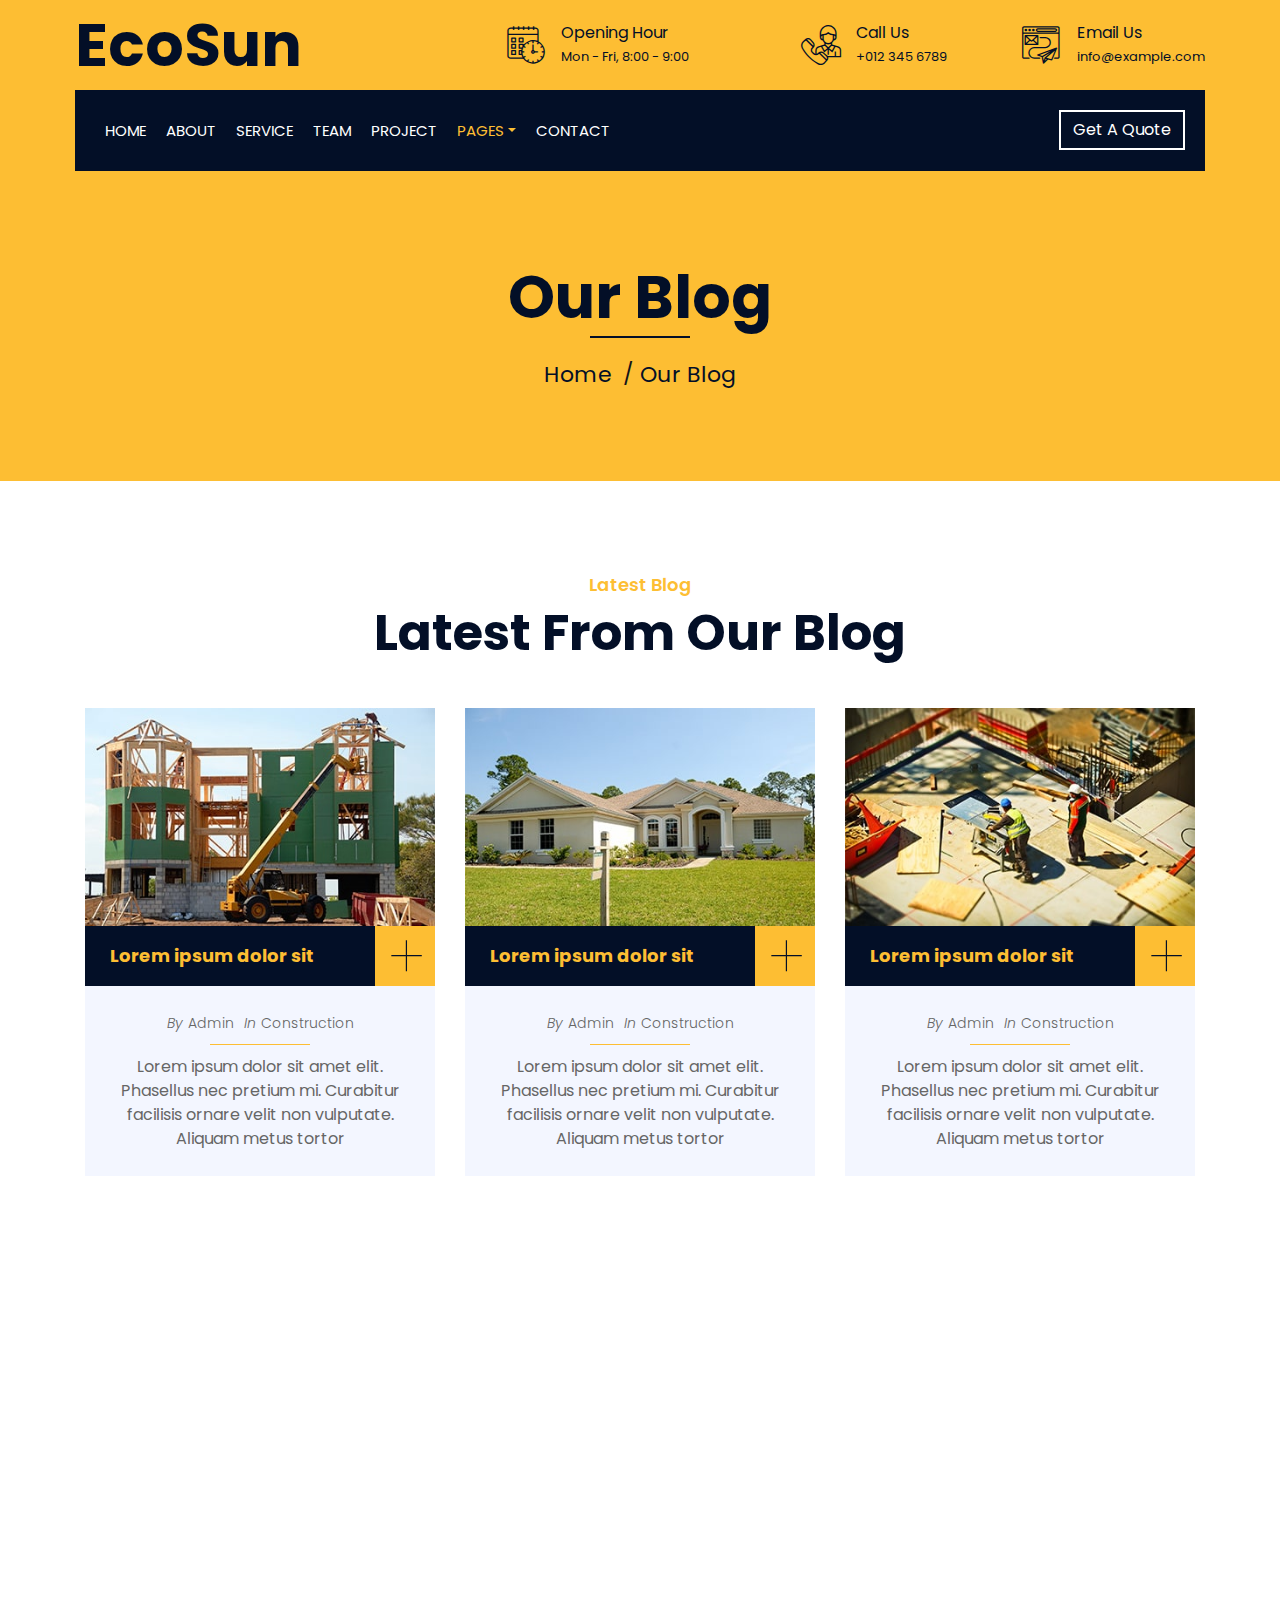
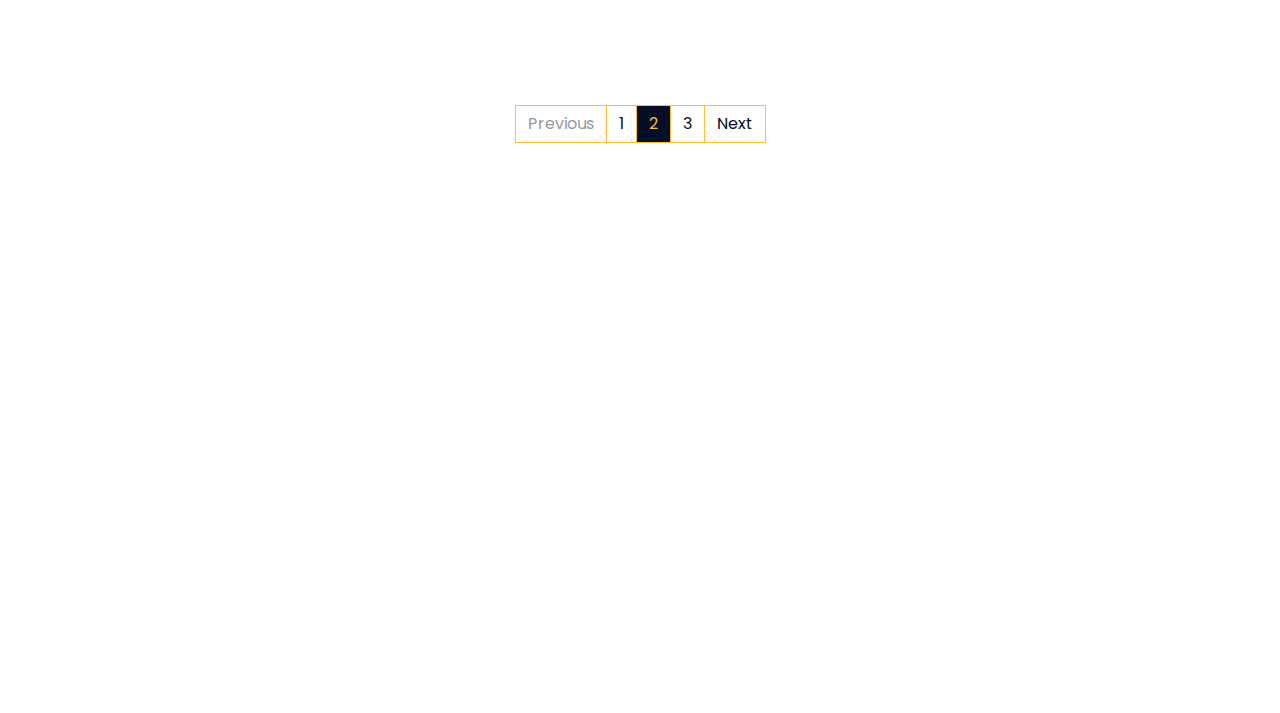
<file: blog.html>
<!DOCTYPE html>
<html lang="en">
    <head>
        <meta charset="utf-8">
        <title>Builderz - Construction Company Website Template</title>
        <meta content="width=device-width, initial-scale=1.0" name="viewport">
        <meta content="Construction Company Website Template" name="keywords">
        <meta content="Construction Company Website Template" name="description">

        <!-- Favicon -->
        <link href="img/favicon.ico" rel="icon">

        <!-- Google Font -->
        <link href="https://fonts.googleapis.com/css2?family=Poppins:wght@100;200;300;400;500;600;700;800;900&display=swap" rel="stylesheet">

        <!-- CSS Libraries -->
        <link href="https://stackpath.bootstrapcdn.com/bootstrap/4.4.1/css/bootstrap.min.css" rel="stylesheet">
        <link href="https://cdnjs.cloudflare.com/ajax/libs/font-awesome/5.10.0/css/all.min.css" rel="stylesheet">
        <link href="lib/flaticon/font/flaticon.css" rel="stylesheet"> 
        <link href="lib/animate/animate.min.css" rel="stylesheet">
        <link href="lib/owlcarousel/assets/owl.carousel.min.css" rel="stylesheet">
        <link href="lib/lightbox/css/lightbox.min.css" rel="stylesheet">
        <link href="lib/slick/slick.css" rel="stylesheet">
        <link href="lib/slick/slick-theme.css" rel="stylesheet">

        <!-- Template Stylesheet -->
        <link href="css/style.css" rel="stylesheet">
    </head>

    <body>
        <div class="wrapper">
            <!-- Top Bar Start -->
            <div class="top-bar">
                <div class="container-fluid">
                    <div class="row align-items-center">
                        <div class="col-lg-4 col-md-12">
                            <div class="logo">
                                <a href="index.html">
                                    <h1>EcoSun</h1>
                                    <!-- <img src="img/logo.jpg" alt="Logo"> -->
                                </a>
                            </div>
                        </div>
                        <div class="col-lg-8 col-md-7 d-none d-lg-block">
                            <div class="row">
                                <div class="col-4">
                                    <div class="top-bar-item">
                                        <div class="top-bar-icon">
                                            <i class="flaticon-calendar"></i>
                                        </div>
                                        <div class="top-bar-text">
                                            <h3>Opening Hour</h3>
                                            <p>Mon - Fri, 8:00 - 9:00</p>
                                        </div>
                                    </div>
                                </div>
                                <div class="col-4">
                                    <div class="top-bar-item">
                                        <div class="top-bar-icon">
                                            <i class="flaticon-call"></i>
                                        </div>
                                        <div class="top-bar-text">
                                            <h3>Call Us</h3>
                                            <p>+012 345 6789</p>
                                        </div>
                                    </div>
                                </div>
                                <div class="col-4">
                                    <div class="top-bar-item">
                                        <div class="top-bar-icon">
                                            <i class="flaticon-send-mail"></i>
                                        </div>
                                        <div class="top-bar-text">
                                            <h3>Email Us</h3>
                                            <p>info@example.com</p>
                                        </div>
                                    </div>
                                </div>
                            </div>
                        </div>
                    </div>
                </div>
            </div>
            <!-- Top Bar End -->

            <!-- Nav Bar Start -->
            <div class="nav-bar">
                <div class="container-fluid">
                    <nav class="navbar navbar-expand-lg bg-dark navbar-dark">
                        <a href="#" class="navbar-brand">MENU</a>
                        <button type="button" class="navbar-toggler" data-toggle="collapse" data-target="#navbarCollapse">
                            <span class="navbar-toggler-icon"></span>
                        </button>

                        <div class="collapse navbar-collapse justify-content-between" id="navbarCollapse">
                            <div class="navbar-nav mr-auto">
                                <a href="index.html" class="nav-item nav-link">Home</a>
                                <a href="about.html" class="nav-item nav-link">About</a>
                                <a href="service.html" class="nav-item nav-link">Service</a>
                                <a href="team.html" class="nav-item nav-link">Team</a>
                                <a href="portfolio.html" class="nav-item nav-link">Project</a>
                                <div class="nav-item dropdown">
                                    <a href="#" class="nav-link dropdown-toggle active" data-toggle="dropdown">Pages</a>
                                    <div class="dropdown-menu">
                                        <a href="blog.html" class="dropdown-item">Blog Page</a>
                                        <a href="single.html" class="dropdown-item">Single Page</a>
                                    </div>
                                </div>
                                <a href="contact.html" class="nav-item nav-link">Contact</a>
                            </div>
                            <div class="ml-auto">
                                <a class="btn" href="#">Get A Quote</a>
                            </div>
                        </div>
                    </nav>
                </div>
            </div>
            <!-- Nav Bar End -->
            
            
            <!-- Page Header Start -->
            <div class="page-header">
                <div class="container">
                    <div class="row">
                        <div class="col-12">
                            <h2>Our Blog</h2>
                        </div>
                        <div class="col-12">
                            <a href="">Home</a>
                            <a href="">Our Blog</a>
                        </div>
                    </div>
                </div>
            </div>
            <!-- Page Header End -->


            <!-- Blog Start -->
            <div class="blog">
                <div class="container">
                    <div class="section-header text-center">
                        <p>Latest Blog</p>
                        <h2>Latest From Our Blog</h2>
                    </div>
                    <div class="row blog-page">
                        <div class="col-lg-4 col-md-6 wow fadeInUp" data-wow-delay="0.2s">
                            <div class="blog-item">
                                <div class="blog-img">
                                    <img src="img/blog-1.jpg" alt="Image">
                                </div>
                                <div class="blog-title">
                                    <h3>Lorem ipsum dolor sit</h3>
                                    <a class="btn" href="">+</a>
                                </div>
                                <div class="blog-meta">
                                    <p>By<a href="">Admin</a></p>
                                    <p>In<a href="">Construction</a></p>
                                </div>
                                <div class="blog-text">
                                    <p>
                                        Lorem ipsum dolor sit amet elit. Phasellus nec pretium mi. Curabitur facilisis ornare velit non vulputate. Aliquam metus tortor
                                    </p>
                                </div>
                            </div>
                        </div>
                        <div class="col-lg-4 col-md-6 wow fadeInUp">
                            <div class="blog-item">
                                <div class="blog-img">
                                    <img src="img/blog-2.jpg" alt="Image">
                                </div>
                                <div class="blog-title">
                                    <h3>Lorem ipsum dolor sit</h3>
                                    <a class="btn" href="">+</a>
                                </div>
                                <div class="blog-meta">
                                    <p>By<a href="">Admin</a></p>
                                    <p>In<a href="">Construction</a></p>
                                </div>
                                <div class="blog-text">
                                    <p>
                                        Lorem ipsum dolor sit amet elit. Phasellus nec pretium mi. Curabitur facilisis ornare velit non vulputate. Aliquam metus tortor
                                    </p>
                                </div>
                            </div>
                        </div>
                        <div class="col-lg-4 col-md-6 wow fadeInUp" data-wow-delay="0.2s">
                            <div class="blog-item">
                                <div class="blog-img">
                                    <img src="img/blog-3.jpg" alt="Image">
                                </div>
                                <div class="blog-title">
                                    <h3>Lorem ipsum dolor sit</h3>
                                    <a class="btn" href="">+</a>
                                </div>
                                <div class="blog-meta">
                                    <p>By<a href="">Admin</a></p>
                                    <p>In<a href="">Construction</a></p>
                                </div>
                                <div class="blog-text">
                                    <p>
                                        Lorem ipsum dolor sit amet elit. Phasellus nec pretium mi. Curabitur facilisis ornare velit non vulputate. Aliquam metus tortor
                                    </p>
                                </div>
                            </div>
                        </div>
                        <div class="col-lg-4 col-md-6 wow fadeInUp" data-wow-delay="0.2s">
                            <div class="blog-item">
                                <div class="blog-img">
                                    <img src="img/blog-1.jpg" alt="Image">
                                </div>
                                <div class="blog-title">
                                    <h3>Lorem ipsum dolor sit</h3>
                                    <a class="btn" href="">+</a>
                                </div>
                                <div class="blog-meta">
                                    <p>By<a href="">Admin</a></p>
                                    <p>In<a href="">Construction</a></p>
                                </div>
                                <div class="blog-text">
                                    <p>
                                        Lorem ipsum dolor sit amet elit. Phasellus nec pretium mi. Curabitur facilisis ornare velit non vulputate. Aliquam metus tortor
                                    </p>
                                </div>
                            </div>
                        </div>
                        <div class="col-lg-4 col-md-6 wow fadeInUp">
                            <div class="blog-item">
                                <div class="blog-img">
                                    <img src="img/blog-2.jpg" alt="Image">
                                </div>
                                <div class="blog-title">
                                    <h3>Lorem ipsum dolor sit</h3>
                                    <a class="btn" href="">+</a>
                                </div>
                                <div class="blog-meta">
                                    <p>By<a href="">Admin</a></p>
                                    <p>In<a href="">Construction</a></p>
                                </div>
                                <div class="blog-text">
                                    <p>
                                        Lorem ipsum dolor sit amet elit. Phasellus nec pretium mi. Curabitur facilisis ornare velit non vulputate. Aliquam metus tortor
                                    </p>
                                </div>
                            </div>
                        </div>
                        <div class="col-lg-4 col-md-6 wow fadeInUp" data-wow-delay="0.2s">
                            <div class="blog-item">
                                <div class="blog-img">
                                    <img src="img/blog-3.jpg" alt="Image">
                                </div>
                                <div class="blog-title">
                                    <h3>Lorem ipsum dolor sit</h3>
                                    <a class="btn" href="">+</a>
                                </div>
                                <div class="blog-meta">
                                    <p>By<a href="">Admin</a></p>
                                    <p>In<a href="">Construction</a></p>
                                </div>
                                <div class="blog-text">
                                    <p>
                                        Lorem ipsum dolor sit amet elit. Phasellus nec pretium mi. Curabitur facilisis ornare velit non vulputate. Aliquam metus tortor
                                    </p>
                                </div>
                            </div>
                        </div>
                    </div>
                    <div class="row">
                        <div class="col-12">
                            <ul class="pagination justify-content-center">
                                <li class="page-item disabled"><a class="page-link" href="#">Previous</a></li>
                                <li class="page-item"><a class="page-link" href="#">1</a></li>
                                <li class="page-item active"><a class="page-link" href="#">2</a></li>
                                <li class="page-item"><a class="page-link" href="#">3</a></li>
                                <li class="page-item"><a class="page-link" href="#">Next</a></li>
                            </ul> 
                        </div>
                    </div>
                </div>
            </div>
            <!-- Blog End -->


            <!-- Footer Start -->
            <div class="footer wow fadeIn" data-wow-delay="0.3s">
                <div class="container">
                    <div class="row">
                        <div class="col-md-6 col-lg-3">
                            <div class="footer-contact">
                                <h2>Office Contact</h2>
                                <p><i class="fa fa-map-marker-alt"></i>123 Street, New York, USA</p>
                                <p><i class="fa fa-phone-alt"></i>+012 345 67890</p>
                                <p><i class="fa fa-envelope"></i>info@example.com</p>
                                <div class="footer-social">
                                    <a href=""><i class="fab fa-twitter"></i></a>
                                    <a href=""><i class="fab fa-facebook-f"></i></a>
                                    <a href=""><i class="fab fa-youtube"></i></a>
                                    <a href=""><i class="fab fa-instagram"></i></a>
                                    <a href=""><i class="fab fa-linkedin-in"></i></a>
                                </div>
                            </div>
                        </div>
                        <div class="col-md-6 col-lg-3">
                            <div class="footer-link">
                                <h2>Services Areas</h2>
                                <a href="">Building Construction</a>
                                <a href="">House Renovation</a>
                                <a href="">Architecture Design</a>
                                <a href="">Interior Design</a>
                                <a href="">Painting</a>
                            </div>
                        </div>
                        <div class="col-md-6 col-lg-3">
                            <div class="footer-link">
                                <h2>Useful Pages</h2>
                                <a href="">About Us</a>
                                <a href="">Contact Us</a>
                                <a href="">Our Team</a>
                                <a href="">Projects</a>
                                <a href="">Testimonial</a>
                            </div>
                        </div>
                        <div class="col-md-6 col-lg-3">
                            <div class="newsletter">
                                <h2>Newsletter</h2>
                                <p>
                                    Lorem ipsum dolor sit amet elit. Phasellus nec pretium mi. Curabitur facilisis ornare velit non vulpu
                                </p>
                                <div class="form">
                                    <input class="form-control" placeholder="Email here">
                                    <button class="btn">Submit</button>
                                </div>
                            </div>
                        </div>
                    </div>
                </div>
                <div class="container footer-menu">
                    <div class="f-menu">
                        <a href="">Terms of use</a>
                        <a href="">Privacy policy</a>
                        <a href="">Cookies</a>
                        <a href="">Help</a>
                        <a href="">FQAs</a>
                    </div>
                </div>
                <div class="container copyright">
                    <div class="row">
                        <div class="col-md-6">
                            <p>&copy; <a href="#">Your Site Name</a>, All Right Reserved.</p>
                        </div>
                        <div class="col-md-6">
                            <p>Designed By <a href="https://htmlcodex.com">HTML Codex</a></p>
                        </div>
                    </div>
                </div>
            </div>
            <!-- Footer End -->

            <a href="#" class="back-to-top"><i class="fa fa-chevron-up"></i></a>
        </div>

        <!-- JavaScript Libraries -->
        <script src="https://code.jquery.com/jquery-3.4.1.min.js"></script>
        <script src="https://stackpath.bootstrapcdn.com/bootstrap/4.4.1/js/bootstrap.bundle.min.js"></script>
        <script src="lib/easing/easing.min.js"></script>
        <script src="lib/wow/wow.min.js"></script>
        <script src="lib/owlcarousel/owl.carousel.min.js"></script>
        <script src="lib/isotope/isotope.pkgd.min.js"></script>
        <script src="lib/lightbox/js/lightbox.min.js"></script>
        <script src="lib/waypoints/waypoints.min.js"></script>
        <script src="lib/counterup/counterup.min.js"></script>
        <script src="lib/slick/slick.min.js"></script>

        <!-- Template Javascript -->
        <script src="js/main.js"></script>
    </body>
</html>
</file>
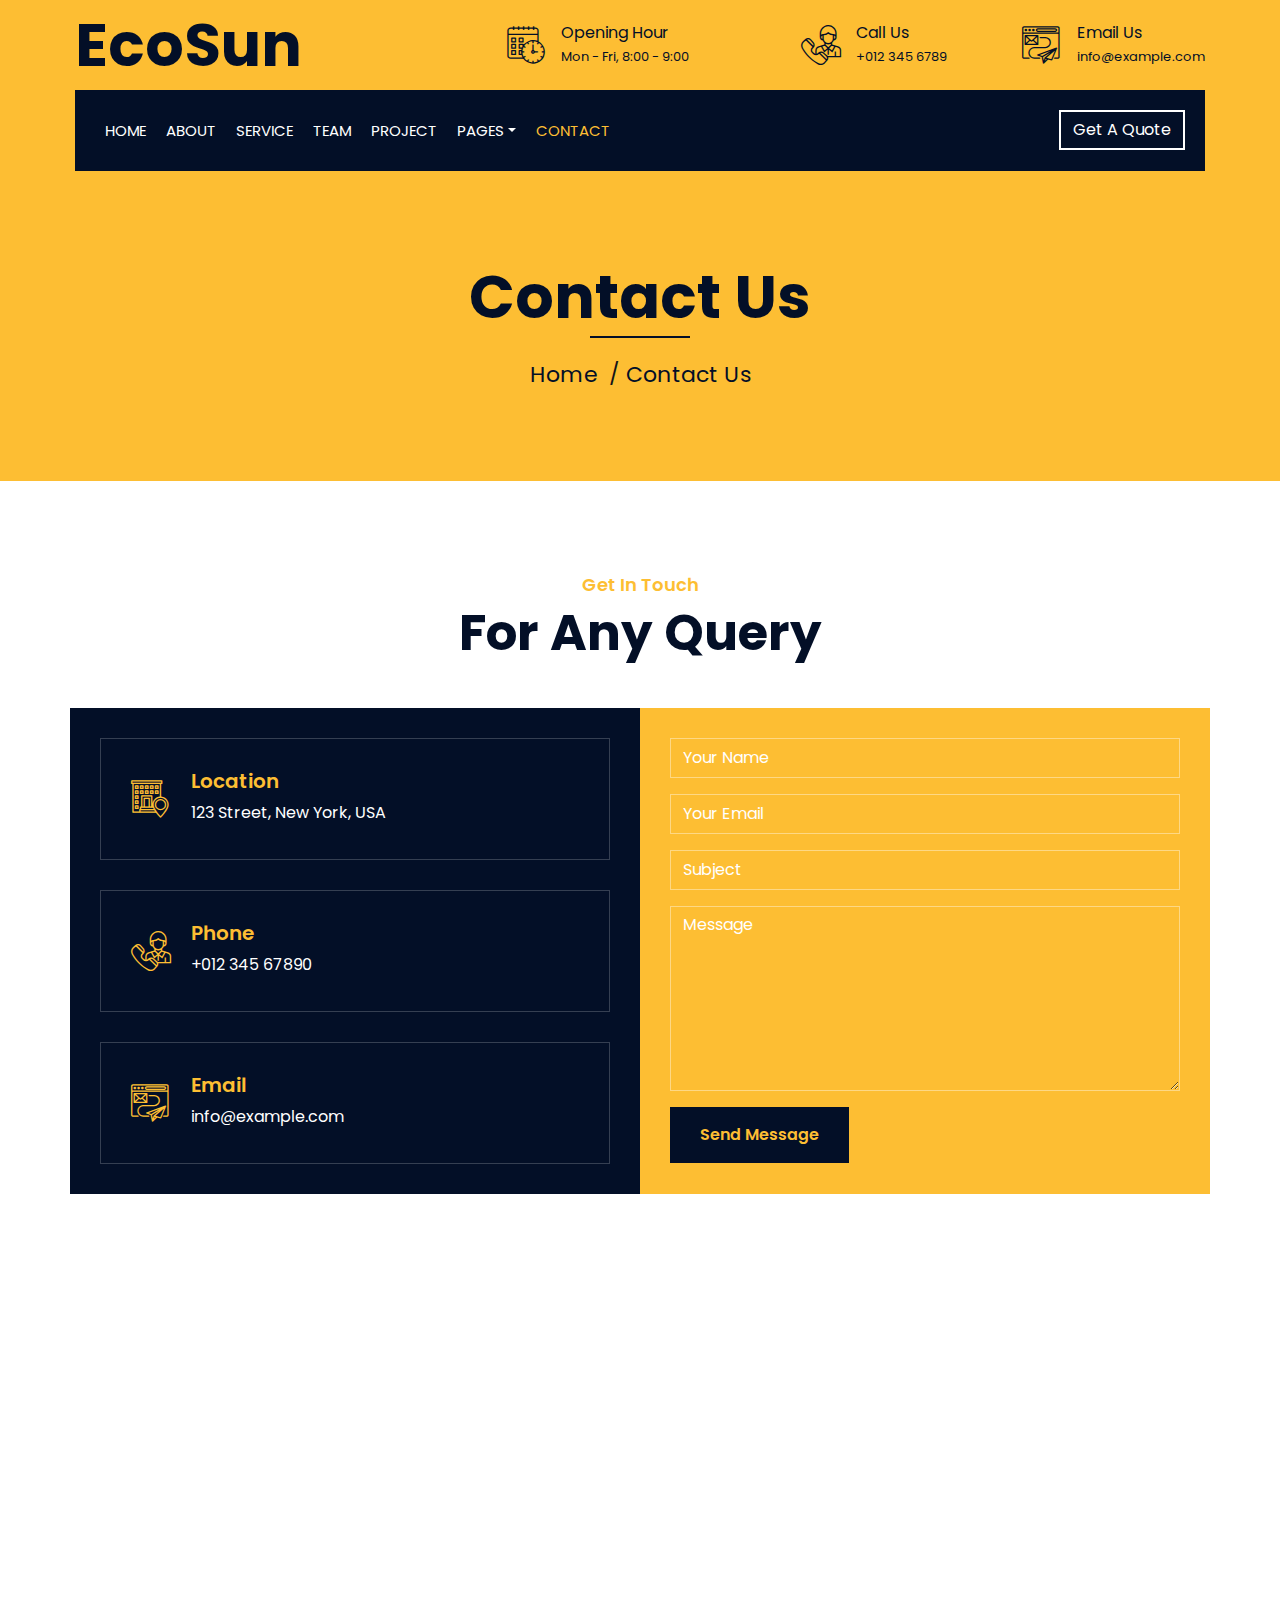
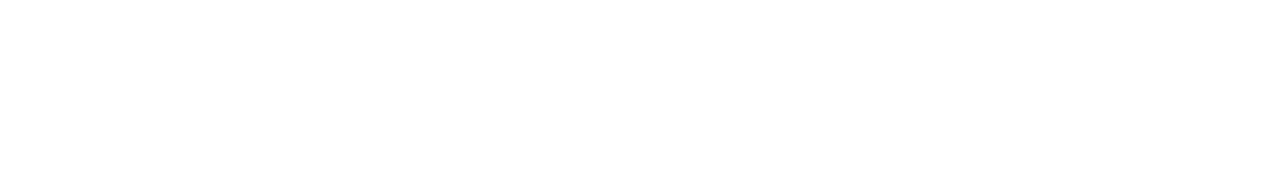
<file: contact.html>
<!DOCTYPE html>
<html lang="en">
    <head>
        <meta charset="utf-8">
        <title>Builderz - Construction Company Website Template</title>
        <meta content="width=device-width, initial-scale=1.0" name="viewport">
        <meta content="Construction Company Website Template" name="keywords">
        <meta content="Construction Company Website Template" name="description">

        <!-- Favicon -->
        <link href="img/favicon.ico" rel="icon">

        <!-- Google Font -->
        <link href="https://fonts.googleapis.com/css2?family=Poppins:wght@100;200;300;400;500;600;700;800;900&display=swap" rel="stylesheet">

        <!-- CSS Libraries -->
        <link href="https://stackpath.bootstrapcdn.com/bootstrap/4.4.1/css/bootstrap.min.css" rel="stylesheet">
        <link href="https://cdnjs.cloudflare.com/ajax/libs/font-awesome/5.10.0/css/all.min.css" rel="stylesheet">
        <link href="lib/flaticon/font/flaticon.css" rel="stylesheet"> 
        <link href="lib/animate/animate.min.css" rel="stylesheet">
        <link href="lib/owlcarousel/assets/owl.carousel.min.css" rel="stylesheet">
        <link href="lib/lightbox/css/lightbox.min.css" rel="stylesheet">
        <link href="lib/slick/slick.css" rel="stylesheet">
        <link href="lib/slick/slick-theme.css" rel="stylesheet">

        <!-- Template Stylesheet -->
        <link href="css/style.css" rel="stylesheet">
    </head>

    <body>
        <div class="wrapper">
            <!-- Top Bar Start -->
            <div class="top-bar">
                <div class="container-fluid">
                    <div class="row align-items-center">
                        <div class="col-lg-4 col-md-12">
                            <div class="logo">
                                <a href="index.html">
                                    <h1>EcoSun</h1>
                                    <!-- <img src="img/logo.jpg" alt="Logo"> -->
                                </a>
                            </div>
                        </div>
                        <div class="col-lg-8 col-md-7 d-none d-lg-block">
                            <div class="row">
                                <div class="col-4">
                                    <div class="top-bar-item">
                                        <div class="top-bar-icon">
                                            <i class="flaticon-calendar"></i>
                                        </div>
                                        <div class="top-bar-text">
                                            <h3>Opening Hour</h3>
                                            <p>Mon - Fri, 8:00 - 9:00</p>
                                        </div>
                                    </div>
                                </div>
                                <div class="col-4">
                                    <div class="top-bar-item">
                                        <div class="top-bar-icon">
                                            <i class="flaticon-call"></i>
                                        </div>
                                        <div class="top-bar-text">
                                            <h3>Call Us</h3>
                                            <p>+012 345 6789</p>
                                        </div>
                                    </div>
                                </div>
                                <div class="col-4">
                                    <div class="top-bar-item">
                                        <div class="top-bar-icon">
                                            <i class="flaticon-send-mail"></i>
                                        </div>
                                        <div class="top-bar-text">
                                            <h3>Email Us</h3>
                                            <p>info@example.com</p>
                                        </div>
                                    </div>
                                </div>
                            </div>
                        </div>
                    </div>
                </div>
            </div>
            <!-- Top Bar End -->

            <!-- Nav Bar Start -->
            <div class="nav-bar">
                <div class="container-fluid">
                    <nav class="navbar navbar-expand-lg bg-dark navbar-dark">
                        <a href="#" class="navbar-brand">MENU</a>
                        <button type="button" class="navbar-toggler" data-toggle="collapse" data-target="#navbarCollapse">
                            <span class="navbar-toggler-icon"></span>
                        </button>

                        <div class="collapse navbar-collapse justify-content-between" id="navbarCollapse">
                            <div class="navbar-nav mr-auto">
                                <a href="index.html" class="nav-item nav-link">Home</a>
                                <a href="about.html" class="nav-item nav-link">About</a>
                                <a href="service.html" class="nav-item nav-link">Service</a>
                                <a href="team.html" class="nav-item nav-link">Team</a>
                                <a href="portfolio.html" class="nav-item nav-link">Project</a>
                                <div class="nav-item dropdown">
                                    <a href="#" class="nav-link dropdown-toggle" data-toggle="dropdown">Pages</a>
                                    <div class="dropdown-menu">
                                        <a href="blog.html" class="dropdown-item">Blog Page</a>
                                        <a href="single.html" class="dropdown-item">Single Page</a>
                                    </div>
                                </div>
                                <a href="contact.html" class="nav-item nav-link active">Contact</a>
                            </div>
                            <div class="ml-auto">
                                <a class="btn" href="#">Get A Quote</a>
                            </div>
                        </div>
                    </nav>
                </div>
            </div>
            <!-- Nav Bar End -->
            
            
            <!-- Page Header Start -->
            <div class="page-header">
                <div class="container">
                    <div class="row">
                        <div class="col-12">
                            <h2>Contact Us</h2>
                        </div>
                        <div class="col-12">
                            <a href="">Home</a>
                            <a href="">Contact Us</a>
                        </div>
                    </div>
                </div>
            </div>
            <!-- Page Header End -->


            <!-- Contact Start -->
            <div class="contact wow fadeInUp">
                <div class="container">
                    <div class="section-header text-center">
                        <p>Get In Touch</p>
                        <h2>For Any Query</h2>
                    </div>
                    <div class="row">
                        <div class="col-md-6">
                            <div class="contact-info">
                                <div class="contact-item">
                                    <i class="flaticon-address"></i>
                                    <div class="contact-text">
                                        <h2>Location</h2>
                                        <p>123 Street, New York, USA</p>
                                    </div>
                                </div>
                                <div class="contact-item">
                                    <i class="flaticon-call"></i>
                                    <div class="contact-text">
                                        <h2>Phone</h2>
                                        <p>+012 345 67890</p>
                                    </div>
                                </div>
                                <div class="contact-item">
                                    <i class="flaticon-send-mail"></i>
                                    <div class="contact-text">
                                        <h2>Email</h2>
                                        <p>info@example.com</p>
                                    </div>
                                </div>
                            </div>
                        </div>
                        <div class="col-md-6">
                            <div class="contact-form">
                                <div id="success"></div>
                                <form name="sentMessage" id="contactForm" novalidate="novalidate">
                                    <div class="control-group">
                                        <input type="text" class="form-control" id="name" placeholder="Your Name" required="required" data-validation-required-message="Please enter your name" />
                                        <p class="help-block text-danger"></p>
                                    </div>
                                    <div class="control-group">
                                        <input type="email" class="form-control" id="email" placeholder="Your Email" required="required" data-validation-required-message="Please enter your email" />
                                        <p class="help-block text-danger"></p>
                                    </div>
                                    <div class="control-group">
                                        <input type="text" class="form-control" id="subject" placeholder="Subject" required="required" data-validation-required-message="Please enter a subject" />
                                        <p class="help-block text-danger"></p>
                                    </div>
                                    <div class="control-group">
                                        <textarea class="form-control" id="message" placeholder="Message" required="required" data-validation-required-message="Please enter your message"></textarea>
                                        <p class="help-block text-danger"></p>
                                    </div>
                                    <div>
                                        <button class="btn" type="submit" id="sendMessageButton">Send Message</button>
                                    </div>
                                </form>
                            </div>
                        </div>
                    </div>
                </div>
            </div>
            <!-- Contact End -->


            <!-- Footer Start -->
            <div class="footer wow fadeIn" data-wow-delay="0.3s">
                <div class="container">
                    <div class="row">
                        <div class="col-md-6 col-lg-3">
                            <div class="footer-contact">
                                <h2>Office Contact</h2>
                                <p><i class="fa fa-map-marker-alt"></i>123 Street, New York, USA</p>
                                <p><i class="fa fa-phone-alt"></i>+012 345 67890</p>
                                <p><i class="fa fa-envelope"></i>info@example.com</p>
                                <div class="footer-social">
                                    <a href=""><i class="fab fa-twitter"></i></a>
                                    <a href=""><i class="fab fa-facebook-f"></i></a>
                                    <a href=""><i class="fab fa-youtube"></i></a>
                                    <a href=""><i class="fab fa-instagram"></i></a>
                                    <a href=""><i class="fab fa-linkedin-in"></i></a>
                                </div>
                            </div>
                        </div>
                        <div class="col-md-6 col-lg-3">
                            <div class="footer-link">
                                <h2>Services Areas</h2>
                                <a href="">Building Construction</a>
                                <a href="">House Renovation</a>
                                <a href="">Architecture Design</a>
                                <a href="">Interior Design</a>
                                <a href="">Painting</a>
                            </div>
                        </div>
                        <div class="col-md-6 col-lg-3">
                            <div class="footer-link">
                                <h2>Useful Pages</h2>
                                <a href="">About Us</a>
                                <a href="">Contact Us</a>
                                <a href="">Our Team</a>
                                <a href="">Projects</a>
                                <a href="">Testimonial</a>
                            </div>
                        </div>
                        <div class="col-md-6 col-lg-3">
                            <div class="newsletter">
                                <h2>Newsletter</h2>
                                <p>
                                    Lorem ipsum dolor sit amet elit. Phasellus nec pretium mi. Curabitur facilisis ornare velit non vulpu
                                </p>
                                <div class="form">
                                    <input class="form-control" placeholder="Email here">
                                    <button class="btn">Submit</button>
                                </div>
                            </div>
                        </div>
                    </div>
                </div>
                <div class="container footer-menu">
                    <div class="f-menu">
                        <a href="">Terms of use</a>
                        <a href="">Privacy policy</a>
                        <a href="">Cookies</a>
                        <a href="">Help</a>
                        <a href="">FQAs</a>
                    </div>
                </div>
                <div class="container copyright">
                    <div class="row">
                        <div class="col-md-6">
                            <p>&copy; <a href="#">Your Site Name</a>, All Right Reserved.</p>
                        </div>
                        <div class="col-md-6">
                            <p>Designed By <a href="https://htmlcodex.com">HTML Codex</a></p>
                        </div>
                    </div>
                </div>
            </div>
            <!-- Footer End -->

            <a href="#" class="back-to-top"><i class="fa fa-chevron-up"></i></a>
        </div>

        <!-- JavaScript Libraries -->
        <script src="https://code.jquery.com/jquery-3.4.1.min.js"></script>
        <script src="https://stackpath.bootstrapcdn.com/bootstrap/4.4.1/js/bootstrap.bundle.min.js"></script>
        <script src="lib/easing/easing.min.js"></script>
        <script src="lib/wow/wow.min.js"></script>
        <script src="lib/owlcarousel/owl.carousel.min.js"></script>
        <script src="lib/isotope/isotope.pkgd.min.js"></script>
        <script src="lib/lightbox/js/lightbox.min.js"></script>
        <script src="lib/waypoints/waypoints.min.js"></script>
        <script src="lib/counterup/counterup.min.js"></script>
        <script src="lib/slick/slick.min.js"></script>
        
        <!-- Contact Javascript File -->
        <script src="mail/jqBootstrapValidation.min.js"></script>
        <script src="mail/contact.js"></script>

        <!-- Template Javascript -->
        <script src="js/main.js"></script>
    </body>
</html>
</file>
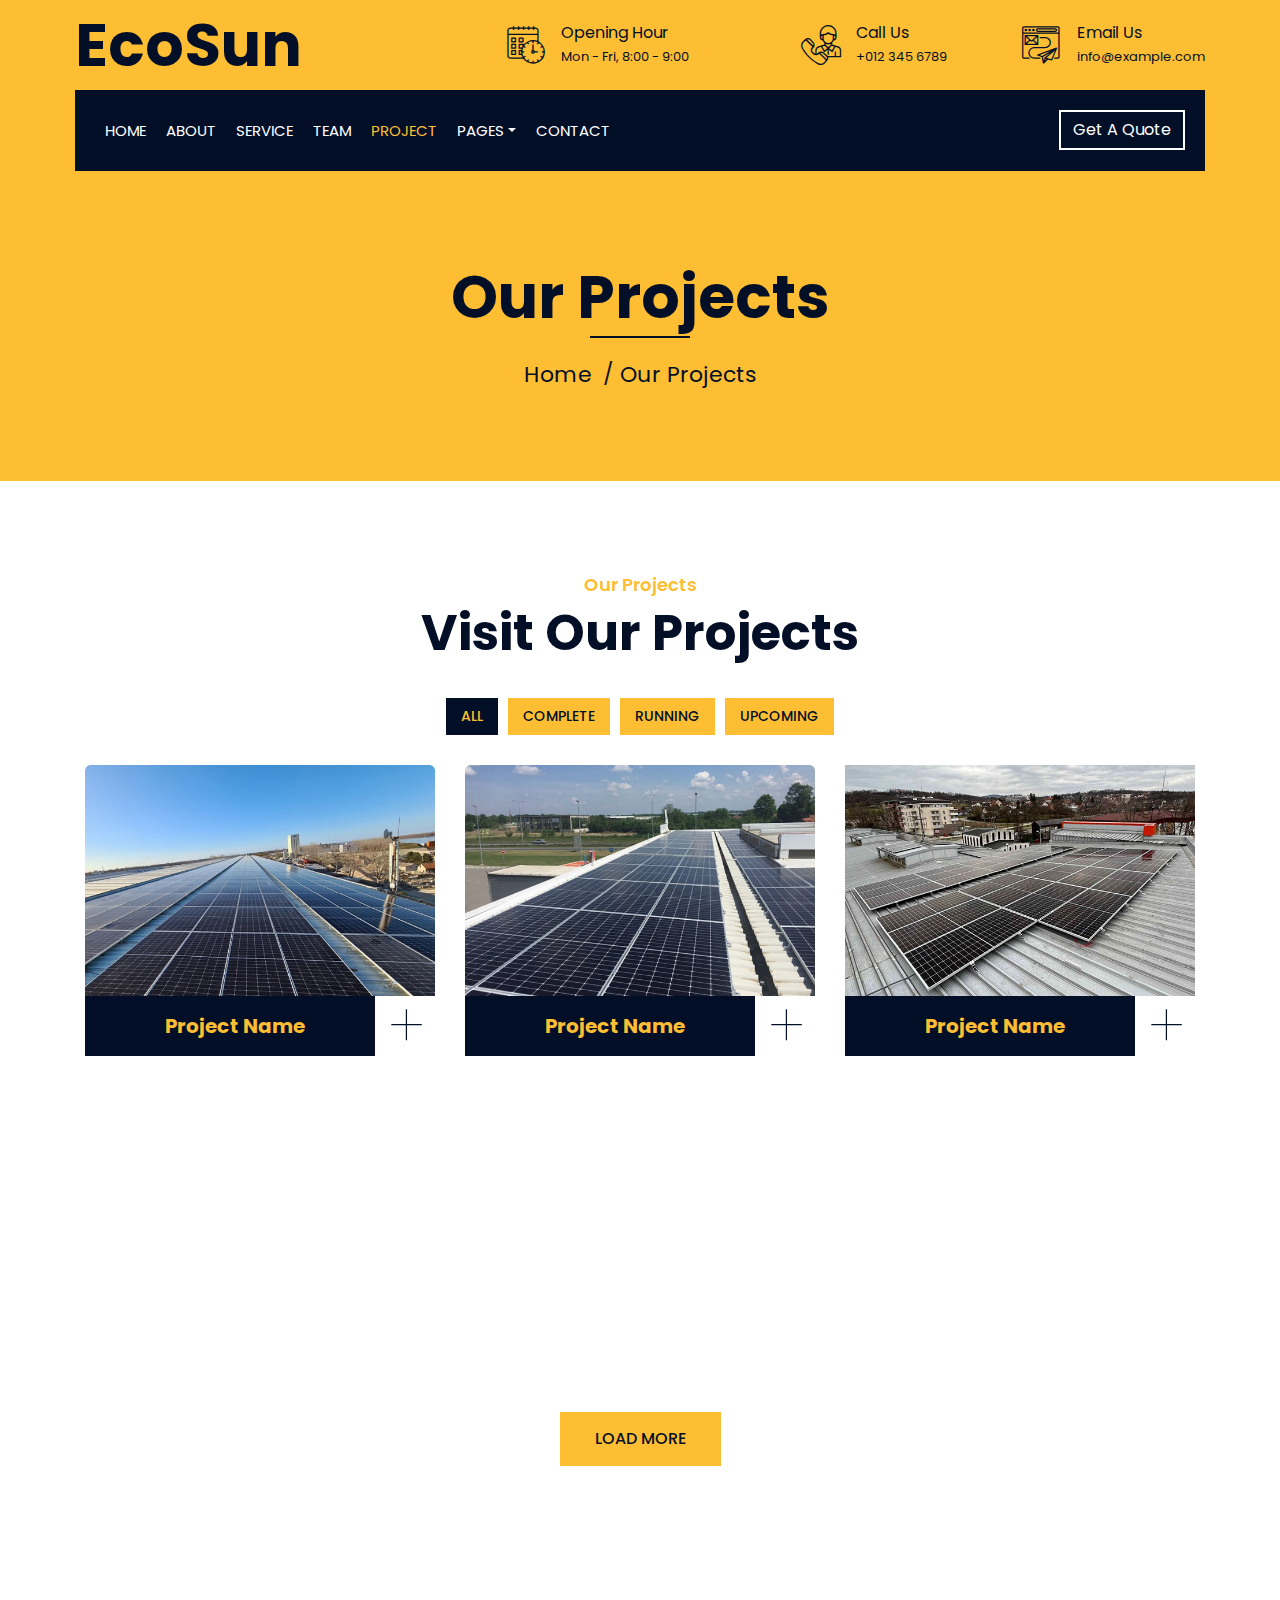
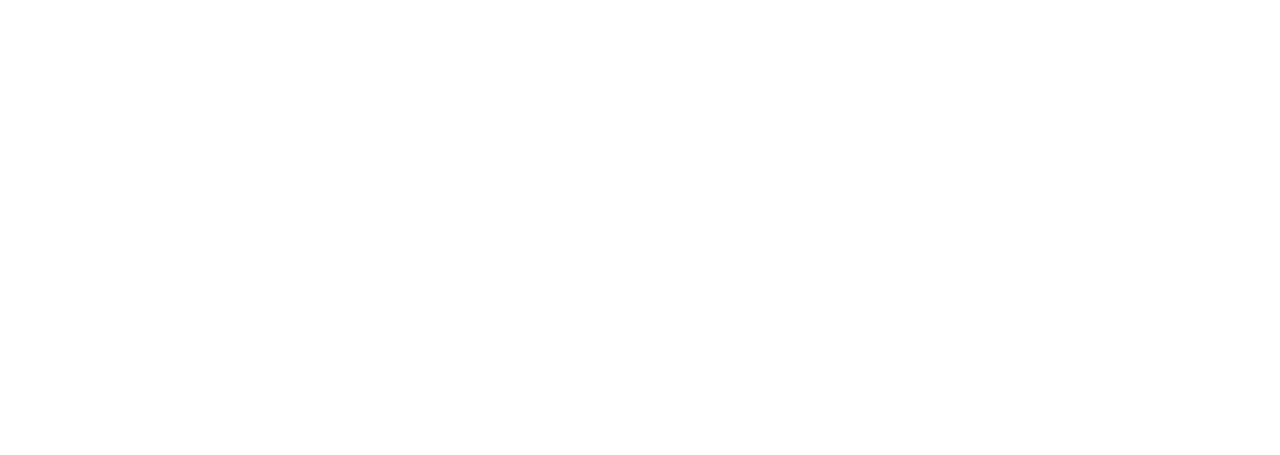
<file: portfolio.html>
<!DOCTYPE html>
<html lang="en">
    <head>
        <meta charset="utf-8">
        <title> - Construction Company Website Template</title>
        <meta content="width=device-width, initial-scale=1.0" name="viewport">
        <meta content="Construction Company Website Template" name="keywords">
        <meta content="Construction Company Website Template" name="description">

        <!-- Favicon -->
        <link href="img/favicon.ico" rel="icon">

        <!-- Google Font -->
        <link href="https://fonts.googleapis.com/css2?family=Poppins:wght@100;200;300;400;500;600;700;800;900&display=swap" rel="stylesheet">

        <!-- CSS Libraries -->
        <link href="https://stackpath.bootstrapcdn.com/bootstrap/4.4.1/css/bootstrap.min.css" rel="stylesheet">
        <link href="https://cdnjs.cloudflare.com/ajax/libs/font-awesome/5.10.0/css/all.min.css" rel="stylesheet">
        <link href="lib/flaticon/font/flaticon.css" rel="stylesheet"> 
        <link href="lib/animate/animate.min.css" rel="stylesheet">
        <link href="lib/owlcarousel/assets/owl.carousel.min.css" rel="stylesheet">
        <link href="lib/lightbox/css/lightbox.min.css" rel="stylesheet">
        <link href="lib/slick/slick.css" rel="stylesheet">
        <link href="lib/slick/slick-theme.css" rel="stylesheet">

        <!-- Template Stylesheet -->
        <link href="css/style.css" rel="stylesheet">
    </head>

    <body>
        <div class="wrapper">
            <!-- Top Bar Start -->
            <div class="top-bar">
                <div class="container-fluid">
                    <div class="row align-items-center">
                        <div class="col-lg-4 col-md-12">
                            <div class="logo">
                                <a href="index.html">
                                    <h1>EcoSun</h1>
                                    <!-- <img src="img/logo.jpg" alt="Logo"> -->
                                </a>
                            </div>
                        </div>
                        <div class="col-lg-8 col-md-7 d-none d-lg-block">
                            <div class="row">
                                <div class="col-4">
                                    <div class="top-bar-item">
                                        <div class="top-bar-icon">
                                            <i class="flaticon-calendar"></i>
                                        </div>
                                        <div class="top-bar-text">
                                            <h3>Opening Hour</h3>
                                            <p>Mon - Fri, 8:00 - 9:00</p>
                                        </div>
                                    </div>
                                </div>
                                <div class="col-4">
                                    <div class="top-bar-item">
                                        <div class="top-bar-icon">
                                            <i class="flaticon-call"></i>
                                        </div>
                                        <div class="top-bar-text">
                                            <h3>Call Us</h3>
                                            <p>+012 345 6789</p>
                                        </div>
                                    </div>
                                </div>
                                <div class="col-4">
                                    <div class="top-bar-item">
                                        <div class="top-bar-icon">
                                            <i class="flaticon-send-mail"></i>
                                        </div>
                                        <div class="top-bar-text">
                                            <h3>Email Us</h3>
                                            <p>info@example.com</p>
                                        </div>
                                    </div>
                                </div>
                            </div>
                        </div>
                    </div>
                </div>
            </div>
            <!-- Top Bar End -->

            <!-- Nav Bar Start -->
            <div class="nav-bar">
                <div class="container-fluid">
                    <nav class="navbar navbar-expand-lg bg-dark navbar-dark">
                        <a href="#" class="navbar-brand">MENU</a>
                        <button type="button" class="navbar-toggler" data-toggle="collapse" data-target="#navbarCollapse">
                            <span class="navbar-toggler-icon"></span>
                        </button>

                        <div class="collapse navbar-collapse justify-content-between" id="navbarCollapse">
                            <div class="navbar-nav mr-auto">
                                <a href="index.html" class="nav-item nav-link">Home</a>
                                <a href="about.html" class="nav-item nav-link">About</a>
                                <a href="service.html" class="nav-item nav-link">Service</a>
                                <a href="team.html" class="nav-item nav-link">Team</a>
                                <a href="portfolio.html" class="nav-item nav-link active">Project</a>
                                <div class="nav-item dropdown">
                                    <a href="#" class="nav-link dropdown-toggle" data-toggle="dropdown">Pages</a>
                                    <div class="dropdown-menu">
                                        <a href="blog.html" class="dropdown-item">Blog Page</a>
                                        <a href="single.html" class="dropdown-item">Single Page</a>
                                    </div>
                                </div>
                                <a href="contact.html" class="nav-item nav-link">Contact</a>
                            </div>
                            <div class="ml-auto">
                                <a class="btn" href="#">Get A Quote</a>
                            </div>
                        </div>
                    </nav>
                </div>
            </div>
            <!-- Nav Bar End -->
            
            
            <!-- Page Header Start -->
            <div class="page-header">
                <div class="container">
                    <div class="row">
                        <div class="col-12">
                            <h2>Our Projects</h2>
                        </div>
                        <div class="col-12">
                            <a href="">Home</a>
                            <a href="">Our Projects</a>
                        </div>
                    </div>
                </div>
            </div>
            <!-- Page Header End -->


            <!-- Portfolio Start -->
            <div class="portfolio">
                <div class="container">
                    <div class="section-header text-center">
                        <p>Our Projects</p>
                        <h2>Visit Our Projects</h2>
                    </div>
                    <div class="row">
                        <div class="col-12">
                            <ul id="portfolio-flters">
                                <li data-filter="*" class="filter-active">All</li>
                                <li data-filter=".first">Complete</li>
                                <li data-filter=".second">Running</li>
                                <li data-filter=".third">Upcoming</li>
                            </ul>
                        </div>
                    </div>
                    <div class="row portfolio-container">
                        <div class="col-lg-4 col-md-6 col-sm-12 portfolio-item first wow fadeInUp" data-wow-delay="0.1s">
                            <div class="portfolio-warp">
                                <div class="portfolio-img">
                                    <img src="img/team-1.jpg" alt="Image">
                                    <div class="portfolio-overlay">
                                        <p>
                                            Lorem ipsum dolor sit amet elit. Phasel nec pretium mi. Curabit facilis ornare velit non. Aliqu metus tortor, auctor id gravi condime, viverra quis sem.
                                        </p>
                                    </div>
                                </div>
                                <div class="portfolio-text">
                                    <h3>Project Name</h3>
                                    <a class="btn" href="img/portfolio-1.jpg" data-lightbox="portfolio">+</a>
                                </div>
                            </div>
                        </div>
                        <div class="col-lg-4 col-md-6 col-sm-12 portfolio-item second wow fadeInUp" data-wow-delay="0.2s">
                            <div class="portfolio-warp">
                                <div class="portfolio-img">
                                    <img src="img/team-2.jpg" alt="Image">
                                    <div class="portfolio-overlay">
                                        <p>
                                            Lorem ipsum dolor sit amet elit. Phasel nec pretium mi. Curabit facilis ornare velit non. Aliqu metus tortor, auctor id gravi condime, viverra quis sem.
                                        </p>
                                    </div>
                                </div>
                                <div class="portfolio-text">
                                    <h3>Project Name</h3>
                                    <a class="btn" href="img/portfolio-2.jpg" data-lightbox="portfolio">+</a>
                                </div>
                            </div>
                        </div>
                        <div class="col-lg-4 col-md-6 col-sm-12 portfolio-item third wow fadeInUp" data-wow-delay="0.3s">
                            <div class="portfolio-warp">
                                <div class="portfolio-img">
                                    <img src="img/team-3.jpg" alt="Image">
                                    <div class="portfolio-overlay">
                                        <p>
                                            Lorem ipsum dolor sit amet elit. Phasel nec pretium mi. Curabit facilis ornare velit non. Aliqu metus tortor, auctor id gravi condime, viverra quis sem.
                                        </p>
                                    </div>
                                </div>
                                <div class="portfolio-text">
                                    <h3>Project Name</h3>
                                    <a class="btn" href="img/portfolio-3.jpg" data-lightbox="portfolio">+</a>
                                </div>
                            </div>
                        </div>
                        <div class="col-lg-4 col-md-6 col-sm-12 portfolio-item first wow fadeInUp" data-wow-delay="0.4s">
                            <div class="portfolio-warp">
                                <div class="portfolio-img">
                                    <img src="img/team-4.jpg" alt="Image">
                                    <div class="portfolio-overlay">
                                        <p>
                                            Lorem ipsum dolor sit amet elit. Phasel nec pretium mi. Curabit facilis ornare velit non. Aliqu metus tortor, auctor id gravi condime, viverra quis sem.
                                        </p>
                                    </div>
                                </div>
                                <div class="portfolio-text">
                                    <h3>Project Name</h3>
                                    <a class="btn" href="img/portfolio-4.jpg" data-lightbox="portfolio">+</a>
                                </div>
                            </div>
                        </div>
                        <div class="col-lg-4 col-md-6 col-sm-12 portfolio-item second wow fadeInUp" data-wow-delay="0.5s">
                            <div class="portfolio-warp">
                                <div class="portfolio-img">
                                    <img src="img/team-4.jpg" alt="Image">
                                    <div class="portfolio-overlay">
                                        <p>
                                            Lorem ipsum dolor sit amet elit. Phasel nec pretium mi. Curabit facilis ornare velit non. Aliqu metus tortor, auctor id gravi condime, viverra quis sem.
                                        </p>
                                    </div>
                                </div>
                                <div class="portfolio-text">
                                    <h3>Project Name</h3>
                                    <a class="btn" href="img/about.jpg" data-lightbox="portfolio">+</a>
                                </div>
                            </div>
                        </div>
                        <div class="col-lg-4 col-md-6 col-sm-12 portfolio-item third wow fadeInUp" data-wow-delay="0.6s">
                            <div class="portfolio-warp">
                                <div class="portfolio-img">
                                    <img src="img/team-3.jpg" alt="Image">
                                    <div class="portfolio-overlay">
                                        <p>
                                            Lorem ipsum dolor sit amet elit. Phasel nec pretium mi. Curabit facilis ornare velit non. Aliqu metus tortor, auctor id gravi condime, viverra quis sem.
                                        </p>
                                    </div>
                                </div>
                                <div class="portfolio-text">
                                    <h3>Project Name</h3>
                                    <a class="btn" href="img/portfolio-6.jpg" data-lightbox="portfolio">+</a>
                                </div>
                            </div>
                        </div>
                    </div>
                    <div class="row">
                        <div class="col-12 load-more">
                            <a class="btn" href="#">Load More</a>
                        </div>
                    </div>
                </div>
            </div>
            <!-- Portfolio End -->


            <!-- Footer Start -->
            <div class="footer wow fadeIn" data-wow-delay="0.3s">
                <div class="container">
                    <div class="row">
                        <div class="col-md-6 col-lg-3">
                            <div class="footer-contact">
                                <h2>Office Contact</h2>
                                <p><i class="fa fa-map-marker-alt"></i>123 Street, New York, USA</p>
                                <p><i class="fa fa-phone-alt"></i>+012 345 67890</p>
                                <p><i class="fa fa-envelope"></i>info@example.com</p>
                                <div class="footer-social">
                                    <a href=""><i class="fab fa-twitter"></i></a>
                                    <a href=""><i class="fab fa-facebook-f"></i></a>
                                    <a href=""><i class="fab fa-youtube"></i></a>
                                    <a href=""><i class="fab fa-instagram"></i></a>
                                    <a href=""><i class="fab fa-linkedin-in"></i></a>
                                </div>
                            </div>
                        </div>
                        <div class="col-md-6 col-lg-3">
                            <div class="footer-link">
                                <h2>Services Areas</h2>
                                <a href="">Building Construction</a>
                                <a href="">House Renovation</a>
                                <a href="">Architecture Design</a>
                                <a href="">Interior Design</a>
                                <a href="">Painting</a>
                            </div>
                        </div>
                        <div class="col-md-6 col-lg-3">
                            <div class="footer-link">
                                <h2>Useful Pages</h2>
                                <a href="">About Us</a>
                                <a href="">Contact Us</a>
                                <a href="">Our Team</a>
                                <a href="">Projects</a>
                                <a href="">Testimonial</a>
                            </div>
                        </div>
                        <div class="col-md-6 col-lg-3">
                            <div class="newsletter">
                                <h2>Newsletter</h2>
                                <p>
                                    Lorem ipsum dolor sit amet elit. Phasellus nec pretium mi. Curabitur facilisis ornare velit non vulpu
                                </p>
                                <div class="form">
                                    <input class="form-control" placeholder="Email here">
                                    <button class="btn">Submit</button>
                                </div>
                            </div>
                        </div>
                    </div>
                </div>
                <div class="container footer-menu">
                    <div class="f-menu">
                        <a href="">Terms of use</a>
                        <a href="">Privacy policy</a>
                        <a href="">Cookies</a>
                        <a href="">Help</a>
                        <a href="">FQAs</a>
                    </div>
                </div>
                <div class="container copyright">
                    <div class="row">
                        <div class="col-md-6">
                            <p>&copy; <a href="#">Your Site Name</a>, All Right Reserved.</p>
                        </div>
                        <div class="col-md-6">
                            <p>Designed By <a href="https://htmlcodex.com">HTML Codex</a></p>
                        </div>
                    </div>
                </div>
            </div>
            <!-- Footer End -->

            <a href="#" class="back-to-top"><i class="fa fa-chevron-up"></i></a>
        </div>

        <!-- JavaScript Libraries -->
        <script src="https://code.jquery.com/jquery-3.4.1.min.js"></script>
        <script src="https://stackpath.bootstrapcdn.com/bootstrap/4.4.1/js/bootstrap.bundle.min.js"></script>
        <script src="lib/easing/easing.min.js"></script>
        <script src="lib/wow/wow.min.js"></script>
        <script src="lib/owlcarousel/owl.carousel.min.js"></script>
        <script src="lib/isotope/isotope.pkgd.min.js"></script>
        <script src="lib/lightbox/js/lightbox.min.js"></script>
        <script src="lib/waypoints/waypoints.min.js"></script>
        <script src="lib/counterup/counterup.min.js"></script>
        <script src="lib/slick/slick.min.js"></script>

        <!-- Template Javascript -->
        <script src="js/main.js"></script>
    </body>
</html>
</file>
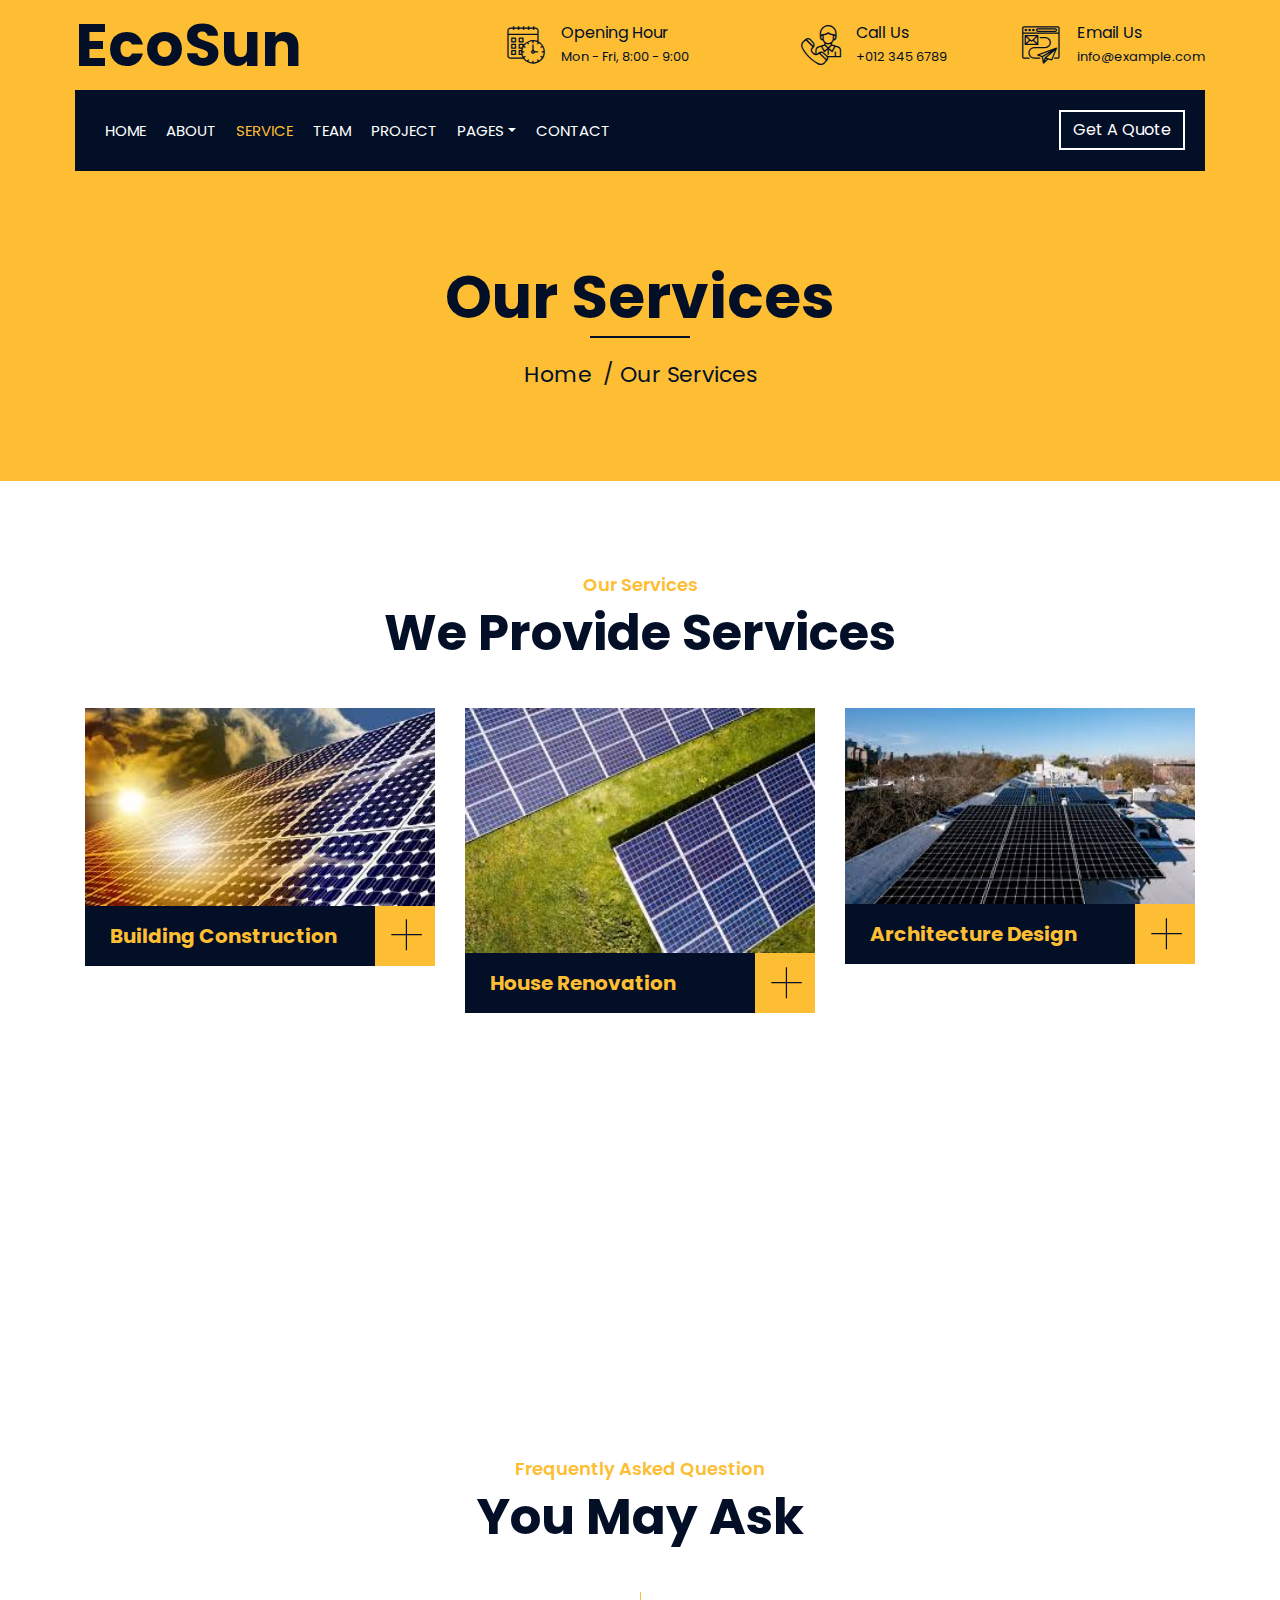
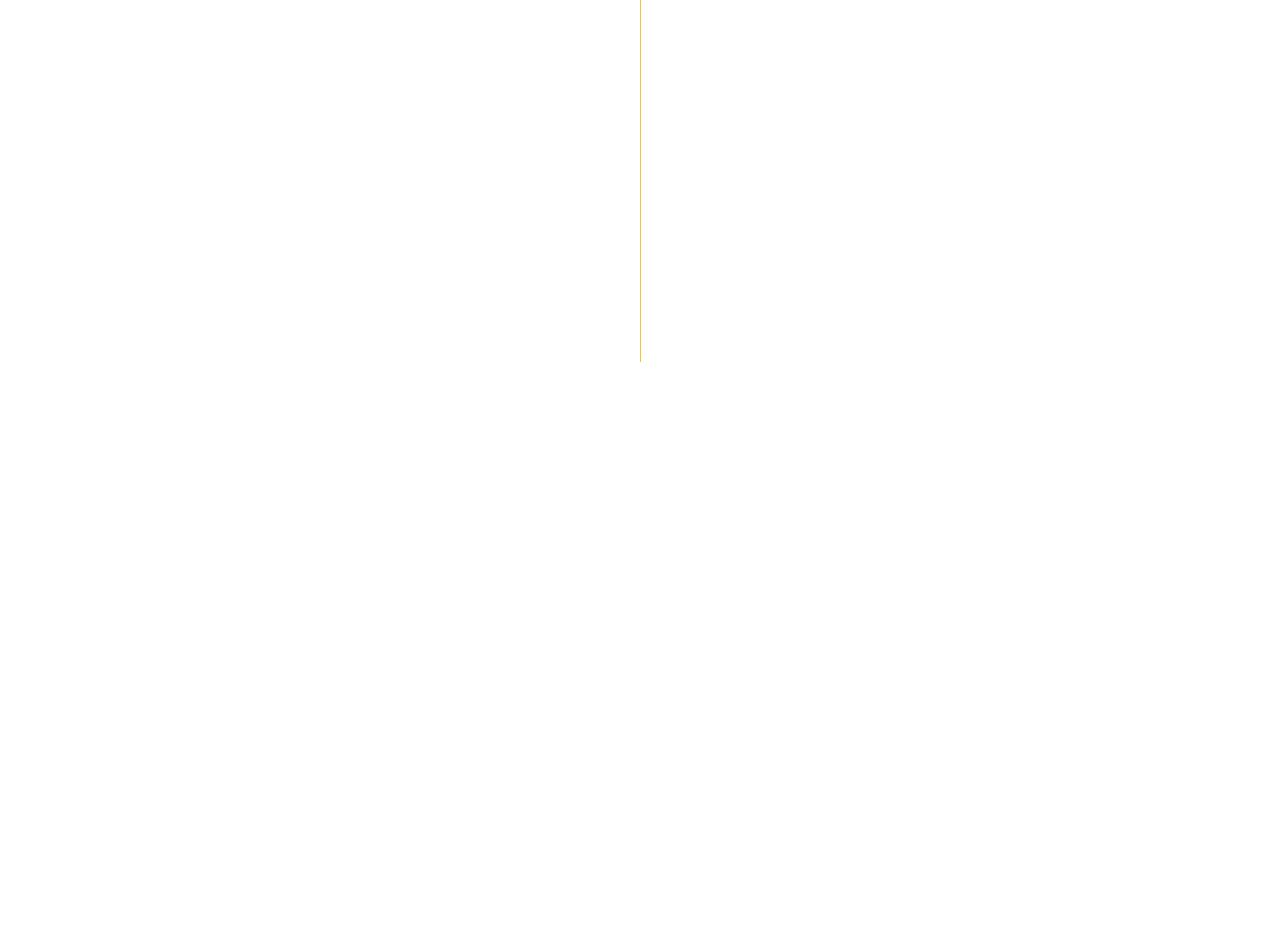
<file: service.html>
<!DOCTYPE html>
<html lang="en">
    <head>
        <meta charset="utf-8">
        <title>Builderz - Construction Company Website Template</title>
        <meta content="width=device-width, initial-scale=1.0" name="viewport">
        <meta content="Construction Company Website Template" name="keywords">
        <meta content="Construction Company Website Template" name="description">

        <!-- Favicon -->
        <link href="img/favicon.ico" rel="icon">

        <!-- Google Font -->
        <link href="https://fonts.googleapis.com/css2?family=Poppins:wght@100;200;300;400;500;600;700;800;900&display=swap" rel="stylesheet">

        <!-- CSS Libraries -->
        <link href="https://stackpath.bootstrapcdn.com/bootstrap/4.4.1/css/bootstrap.min.css" rel="stylesheet">
        <link href="https://cdnjs.cloudflare.com/ajax/libs/font-awesome/5.10.0/css/all.min.css" rel="stylesheet">
        <link href="lib/flaticon/font/flaticon.css" rel="stylesheet"> 
        <link href="lib/animate/animate.min.css" rel="stylesheet">
        <link href="lib/owlcarousel/assets/owl.carousel.min.css" rel="stylesheet">
        <link href="lib/lightbox/css/lightbox.min.css" rel="stylesheet">
        <link href="lib/slick/slick.css" rel="stylesheet">
        <link href="lib/slick/slick-theme.css" rel="stylesheet">

        <!-- Template Stylesheet -->
        <link href="css/style.css" rel="stylesheet">
    </head>

    <body>
        <div class="wrapper">
            <!-- Top Bar Start -->
            <div class="top-bar">
                <div class="container-fluid">
                    <div class="row align-items-center">
                        <div class="col-lg-4 col-md-12">
                            <div class="logo">
                                <a href="index.html">
                                    <h1>EcoSun</h1>
                                    <!-- <img src="img/logo.jpg" alt="Logo"> -->
                                </a>
                            </div>
                        </div>
                        <div class="col-lg-8 col-md-7 d-none d-lg-block">
                            <div class="row">
                                <div class="col-4">
                                    <div class="top-bar-item">
                                        <div class="top-bar-icon">
                                            <i class="flaticon-calendar"></i>
                                        </div>
                                        <div class="top-bar-text">
                                            <h3>Opening Hour</h3>
                                            <p>Mon - Fri, 8:00 - 9:00</p>
                                        </div>
                                    </div>
                                </div>
                                <div class="col-4">
                                    <div class="top-bar-item">
                                        <div class="top-bar-icon">
                                            <i class="flaticon-call"></i>
                                        </div>
                                        <div class="top-bar-text">
                                            <h3>Call Us</h3>
                                            <p>+012 345 6789</p>
                                        </div>
                                    </div>
                                </div>
                                <div class="col-4">
                                    <div class="top-bar-item">
                                        <div class="top-bar-icon">
                                            <i class="flaticon-send-mail"></i>
                                        </div>
                                        <div class="top-bar-text">
                                            <h3>Email Us</h3>
                                            <p>info@example.com</p>
                                        </div>
                                    </div>
                                </div>
                            </div>
                        </div>
                    </div>
                </div>
            </div>
            <!-- Top Bar End -->

            <!-- Nav Bar Start -->
            <div class="nav-bar">
                <div class="container-fluid">
                    <nav class="navbar navbar-expand-lg bg-dark navbar-dark">
                        <a href="#" class="navbar-brand">MENU</a>
                        <button type="button" class="navbar-toggler" data-toggle="collapse" data-target="#navbarCollapse">
                            <span class="navbar-toggler-icon"></span>
                        </button>

                        <div class="collapse navbar-collapse justify-content-between" id="navbarCollapse">
                            <div class="navbar-nav mr-auto">
                                <a href="index.html" class="nav-item nav-link">Home</a>
                                <a href="about.html" class="nav-item nav-link">About</a>
                                <a href="service.html" class="nav-item nav-link active">Service</a>
                                <a href="team.html" class="nav-item nav-link">Team</a>
                                <a href="portfolio.html" class="nav-item nav-link">Project</a>
                                <div class="nav-item dropdown">
                                    <a href="#" class="nav-link dropdown-toggle" data-toggle="dropdown">Pages</a>
                                    <div class="dropdown-menu">
                                        <a href="blog.html" class="dropdown-item">Blog Page</a>
                                        <a href="single.html" class="dropdown-item">Single Page</a>
                                    </div>
                                </div>
                                <a href="contact.html" class="nav-item nav-link">Contact</a>
                            </div>
                            <div class="ml-auto">
                                <a class="btn" href="#">Get A Quote</a>
                            </div>
                        </div>
                    </nav>
                </div>
            </div>
            <!-- Nav Bar End -->
            
            
            <!-- Page Header Start -->
            <div class="page-header">
                <div class="container">
                    <div class="row">
                        <div class="col-12">
                            <h2>Our Services</h2>
                        </div>
                        <div class="col-12">
                            <a href="">Home</a>
                            <a href="">Our Services</a>
                        </div>
                    </div>
                </div>
            </div>
            <!-- Page Header End -->


            <!-- Service Start -->
            <div class="service">
                <div class="container">
                    <div class="section-header text-center">
                        <p>Our Services</p>
                        <h2>We Provide Services</h2>
                    </div>
                    <div class="row">
                        <div class="col-lg-4 col-md-6 wow fadeInUp" data-wow-delay="0.1s">
                            <div class="service-item">
                                <div class="service-img">
                                    <img src="img/service-1.jpg" alt="Image">
                                    <div class="service-overlay">
                                        <p>
                                            Lorem ipsum dolor sit amet, consectetur adipiscing elit. Phasellus nec pretium mi. Curabitur facilisis ornare velit non vulputate. Aliquam metus tortor, auctor id gravida condimentum, viverra quis sem.
                                        </p>
                                    </div>
                                </div>
                                <div class="service-text">
                                    <h3>Building Construction</h3>
                                    <a class="btn" href="img/service-1.jpg" data-lightbox="service">+</a>
                                </div>
                            </div>
                        </div>
                        <div class="col-lg-4 col-md-6 wow fadeInUp" data-wow-delay="0.2s">
                            <div class="service-item">
                                <div class="service-img">
                                    <img src="img/service-2.jpg" alt="Image">
                                    <div class="service-overlay">
                                        <p>
                                            Lorem ipsum dolor sit amet, consectetur adipiscing elit. Phasellus nec pretium mi. Curabitur facilisis ornare velit non vulputate. Aliquam metus tortor, auctor id gravida condimentum, viverra quis sem.
                                        </p>
                                    </div>
                                </div>
                                <div class="service-text">
                                    <h3>House Renovation</h3>
                                    <a class="btn" href="img/service-2.jpg" data-lightbox="service">+</a>
                                </div>
                            </div>
                        </div>
                        <div class="col-lg-4 col-md-6 wow fadeInUp" data-wow-delay="0.3s">
                            <div class="service-item">
                                <div class="service-img">
                                    <img src="img/service-3.jpg" alt="Image">
                                    <div class="service-overlay">
                                        <p>
                                            Lorem ipsum dolor sit amet, consectetur adipiscing elit. Phasellus nec pretium mi. Curabitur facilisis ornare velit non vulputate. Aliquam metus tortor, auctor id gravida condimentum, viverra quis sem.
                                        </p>
                                    </div>
                                </div>
                                <div class="service-text">
                                    <h3>Architecture Design</h3>
                                    <a class="btn" href="img/service-3.jpg" data-lightbox="service">+</a>
                                </div>
                            </div>
                        </div>
                        <div class="col-lg-4 col-md-6 wow fadeInUp" data-wow-delay="0.4s">
                            <div class="service-item">
                                <div class="service-img">
                                    <img src="img/service-4.jpg" alt="Image">
                                    <div class="service-overlay">
                                        <p>
                                            Lorem ipsum dolor sit amet, consectetur adipiscing elit. Phasellus nec pretium mi. Curabitur facilisis ornare velit non vulputate. Aliquam metus tortor, auctor id gravida condimentum, viverra quis sem.
                                        </p>
                                    </div>
                                </div>
                                <div class="service-text">
                                    <h3>Interior Design</h3>
                                    <a class="btn" href="img/service-4.jpg" data-lightbox="service">+</a>
                                </div>
                            </div>
                        </div>
                        <div class="col-lg-4 col-md-6 wow fadeInUp" data-wow-delay="0.5s">
                            <div class="service-item">
                                <div class="service-img">
                                    <img src="img/service-5.jpg" alt="Image">
                                    <div class="service-overlay">
                                        <p>
                                            Lorem ipsum dolor sit amet, consectetur adipiscing elit. Phasellus nec pretium mi. Curabitur facilisis ornare velit non vulputate. Aliquam metus tortor, auctor id gravida condimentum, viverra quis sem.
                                        </p>
                                    </div>
                                </div>
                                <div class="service-text">
                                    <h3>Fixing & Support</h3>
                                    <a class="btn" href="img/service-5.jpg" data-lightbox="service">+</a>
                                </div>
                            </div>
                        </div>
                        <div class="col-lg-4 col-md-6 wow fadeInUp" data-wow-delay="0.6s">
                            <div class="service-item">
                                <div class="service-img">
                                    <img src="img/service-6.jpg" alt="Image">
                                    <div class="service-overlay">
                                        <p>
                                            Lorem ipsum dolor sit amet, consectetur adipiscing elit. Phasellus nec pretium mi. Curabitur facilisis ornare velit non vulputate. Aliquam metus tortor, auctor id gravida condimentum, viverra quis sem.
                                        </p>
                                    </div>
                                </div>
                                <div class="service-text">
                                    <h3>Painting</h3>
                                    <a class="btn" href="img/service-6.jpg" data-lightbox="service">+</a>
                                </div>
                            </div>
                        </div>
                    </div>
                </div>
            </div>
            <!-- Service End -->
            
            
            <!-- FAQs Start -->
            <div class="faqs">
                <div class="container">
                    <div class="section-header text-center">
                        <p>Frequently Asked Question</p>
                        <h2>You May Ask</h2>
                    </div>
                    <div class="row">
                        <div class="col-md-6">
                            <div id="accordion-1">
                                <div class="card wow fadeInLeft" data-wow-delay="0.1s">
                                    <div class="card-header">
                                        <a class="card-link collapsed" data-toggle="collapse" href="#collapseOne">
                                            Lorem ipsum dolor sit amet?
                                        </a>
                                    </div>
                                    <div id="collapseOne" class="collapse" data-parent="#accordion-1">
                                        <div class="card-body">
                                            Lorem ipsum dolor sit amet, consectetur adipiscing elit. Phasellus nec pretium mi. Curabitur facilisis ornare velit non.
                                        </div>
                                    </div>
                                </div>
                                <div class="card wow fadeInLeft" data-wow-delay="0.2s">
                                    <div class="card-header">
                                        <a class="card-link collapsed" data-toggle="collapse" href="#collapseTwo">
                                            Lorem ipsum dolor sit amet?
                                        </a>
                                    </div>
                                    <div id="collapseTwo" class="collapse" data-parent="#accordion-1">
                                        <div class="card-body">
                                            Lorem ipsum dolor sit amet, consectetur adipiscing elit. Phasellus nec pretium mi. Curabitur facilisis ornare velit non.
                                        </div>
                                    </div>
                                </div>
                                <div class="card wow fadeInLeft" data-wow-delay="0.3s">
                                    <div class="card-header">
                                        <a class="card-link collapsed" data-toggle="collapse" href="#collapseThree">
                                            Lorem ipsum dolor sit amet?
                                        </a>
                                    </div>
                                    <div id="collapseThree" class="collapse" data-parent="#accordion-1">
                                        <div class="card-body">
                                            Lorem ipsum dolor sit amet, consectetur adipiscing elit. Phasellus nec pretium mi. Curabitur facilisis ornare velit non.
                                        </div>
                                    </div>
                                </div>
                                <div class="card wow fadeInLeft" data-wow-delay="0.4s">
                                    <div class="card-header">
                                        <a class="card-link collapsed" data-toggle="collapse" href="#collapseFour">
                                            Lorem ipsum dolor sit amet?
                                        </a>
                                    </div>
                                    <div id="collapseFour" class="collapse" data-parent="#accordion-1">
                                        <div class="card-body">
                                            Lorem ipsum dolor sit amet, consectetur adipiscing elit. Phasellus nec pretium mi. Curabitur facilisis ornare velit non.
                                        </div>
                                    </div>
                                </div>
                                <div class="card wow fadeInLeft" data-wow-delay="0.5s">
                                    <div class="card-header">
                                        <a class="card-link collapsed" data-toggle="collapse" href="#collapseFive">
                                            Lorem ipsum dolor sit amet?
                                        </a>
                                    </div>
                                    <div id="collapseFive" class="collapse" data-parent="#accordion-1">
                                        <div class="card-body">
                                            Lorem ipsum dolor sit amet, consectetur adipiscing elit. Phasellus nec pretium mi. Curabitur facilisis ornare velit non.
                                        </div>
                                    </div>
                                </div>
                            </div>
                        </div>
                        <div class="col-md-6">
                            <div id="accordion-2">
                                <div class="card wow fadeInRight" data-wow-delay="0.1s">
                                    <div class="card-header">
                                        <a class="card-link collapsed" data-toggle="collapse" href="#collapseSix">
                                            Lorem ipsum dolor sit amet?
                                        </a>
                                    </div>
                                    <div id="collapseSix" class="collapse" data-parent="#accordion-2">
                                        <div class="card-body">
                                            Lorem ipsum dolor sit amet, consectetur adipiscing elit. Phasellus nec pretium mi. Curabitur facilisis ornare velit non.
                                        </div>
                                    </div>
                                </div>
                                <div class="card wow fadeInRight" data-wow-delay="0.2s">
                                    <div class="card-header">
                                        <a class="card-link collapsed" data-toggle="collapse" href="#collapseSeven">
                                            Lorem ipsum dolor sit amet?
                                        </a>
                                    </div>
                                    <div id="collapseSeven" class="collapse" data-parent="#accordion-2">
                                        <div class="card-body">
                                            Lorem ipsum dolor sit amet, consectetur adipiscing elit. Phasellus nec pretium mi. Curabitur facilisis ornare velit non.
                                        </div>
                                    </div>
                                </div>
                                <div class="card wow fadeInRight" data-wow-delay="0.3s">
                                    <div class="card-header">
                                        <a class="card-link collapsed" data-toggle="collapse" href="#collapseEight">
                                            Lorem ipsum dolor sit amet?
                                        </a>
                                    </div>
                                    <div id="collapseEight" class="collapse" data-parent="#accordion-2">
                                        <div class="card-body">
                                            Lorem ipsum dolor sit amet, consectetur adipiscing elit. Phasellus nec pretium mi. Curabitur facilisis ornare velit non.
                                        </div>
                                    </div>
                                </div>
                                <div class="card wow fadeInRight" data-wow-delay="0.4s">
                                    <div class="card-header">
                                        <a class="card-link collapsed" data-toggle="collapse" href="#collapseNine">
                                            Lorem ipsum dolor sit amet?
                                        </a>
                                    </div>
                                    <div id="collapseNine" class="collapse" data-parent="#accordion-2">
                                        <div class="card-body">
                                            Lorem ipsum dolor sit amet, consectetur adipiscing elit. Phasellus nec pretium mi. Curabitur facilisis ornare velit non.
                                        </div>
                                    </div>
                                </div>
                                <div class="card wow fadeInRight" data-wow-delay="0.5s">
                                    <div class="card-header">
                                        <a class="card-link collapsed" data-toggle="collapse" href="#collapseTen">
                                            Lorem ipsum dolor sit amet?
                                        </a>
                                    </div>
                                    <div id="collapseTen" class="collapse" data-parent="#accordion-2">
                                        <div class="card-body">
                                            Lorem ipsum dolor sit amet, consectetur adipiscing elit. Phasellus nec pretium mi. Curabitur facilisis ornare velit non.
                                        </div>
                                    </div>
                                </div>
                            </div>
                        </div>
                    </div>
                </div>
            </div>
            <!-- FAQs End -->


            <!-- Footer Start -->
            <div class="footer wow fadeIn" data-wow-delay="0.3s">
                <div class="container">
                    <div class="row">
                        <div class="col-md-6 col-lg-3">
                            <div class="footer-contact">
                                <h2>Office Contact</h2>
                                <p><i class="fa fa-map-marker-alt"></i>123 Street, New York, USA</p>
                                <p><i class="fa fa-phone-alt"></i>+012 345 67890</p>
                                <p><i class="fa fa-envelope"></i>info@example.com</p>
                                <div class="footer-social">
                                    <a href=""><i class="fab fa-twitter"></i></a>
                                    <a href=""><i class="fab fa-facebook-f"></i></a>
                                    <a href=""><i class="fab fa-youtube"></i></a>
                                    <a href=""><i class="fab fa-instagram"></i></a>
                                    <a href=""><i class="fab fa-linkedin-in"></i></a>
                                </div>
                            </div>
                        </div>
                        <div class="col-md-6 col-lg-3">
                            <div class="footer-link">
                                <h2>Services Areas</h2>
                                <a href="">Building Construction</a>
                                <a href="">House Renovation</a>
                                <a href="">Architecture Design</a>
                                <a href="">Interior Design</a>
                                <a href="">Painting</a>
                            </div>
                        </div>
                        <div class="col-md-6 col-lg-3">
                            <div class="footer-link">
                                <h2>Useful Pages</h2>
                                <a href="">About Us</a>
                                <a href="">Contact Us</a>
                                <a href="">Our Team</a>
                                <a href="">Projects</a>
                                <a href="">Testimonial</a>
                            </div>
                        </div>
                        <div class="col-md-6 col-lg-3">
                            <div class="newsletter">
                                <h2>Newsletter</h2>
                                <p>
                                    Lorem ipsum dolor sit amet elit. Phasellus nec pretium mi. Curabitur facilisis ornare velit non vulpu
                                </p>
                                <div class="form">
                                    <input class="form-control" placeholder="Email here">
                                    <button class="btn">Submit</button>
                                </div>
                            </div>
                        </div>
                    </div>
                </div>
                <div class="container footer-menu">
                    <div class="f-menu">
                        <a href="">Terms of use</a>
                        <a href="">Privacy policy</a>
                        <a href="">Cookies</a>
                        <a href="">Help</a>
                        <a href="">FQAs</a>
                    </div>
                </div>
                <div class="container copyright">
                    <div class="row">
                        <div class="col-md-6">
                            <p>&copy; <a href="#">Your Site Name</a>, All Right Reserved.</p>
                        </div>
                        <div class="col-md-6">
                            <p>Designed By <a href="https://htmlcodex.com">HTML Codex</a></p>
                        </div>
                    </div>
                </div>
            </div>
            <!-- Footer End -->

            <a href="#" class="back-to-top"><i class="fa fa-chevron-up"></i></a>
        </div>

        <!-- JavaScript Libraries -->
        <script src="https://code.jquery.com/jquery-3.4.1.min.js"></script>
        <script src="https://stackpath.bootstrapcdn.com/bootstrap/4.4.1/js/bootstrap.bundle.min.js"></script>
        <script src="lib/easing/easing.min.js"></script>
        <script src="lib/wow/wow.min.js"></script>
        <script src="lib/owlcarousel/owl.carousel.min.js"></script>
        <script src="lib/isotope/isotope.pkgd.min.js"></script>
        <script src="lib/lightbox/js/lightbox.min.js"></script>
        <script src="lib/waypoints/waypoints.min.js"></script>
        <script src="lib/counterup/counterup.min.js"></script>
        <script src="lib/slick/slick.min.js"></script>

        <!-- Template Javascript -->
        <script src="js/main.js"></script>
    </body>
</html>
</file>
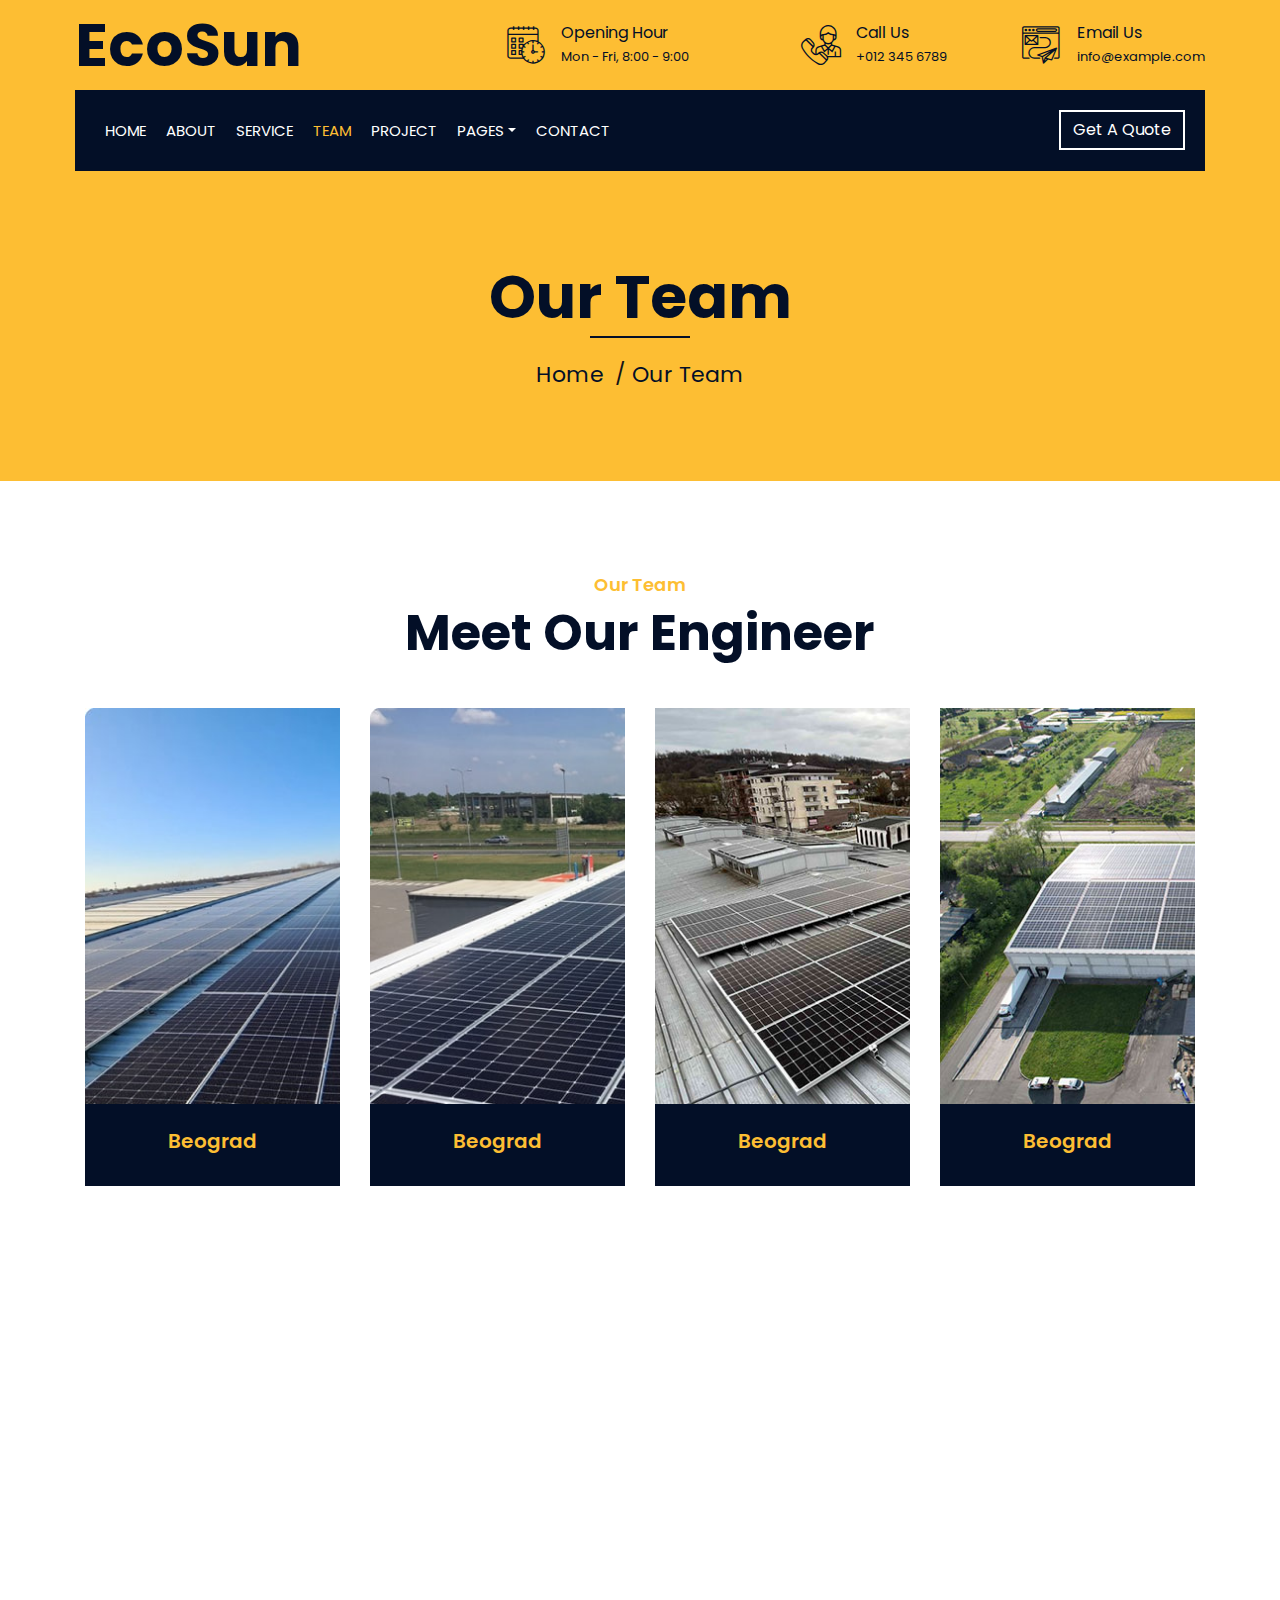
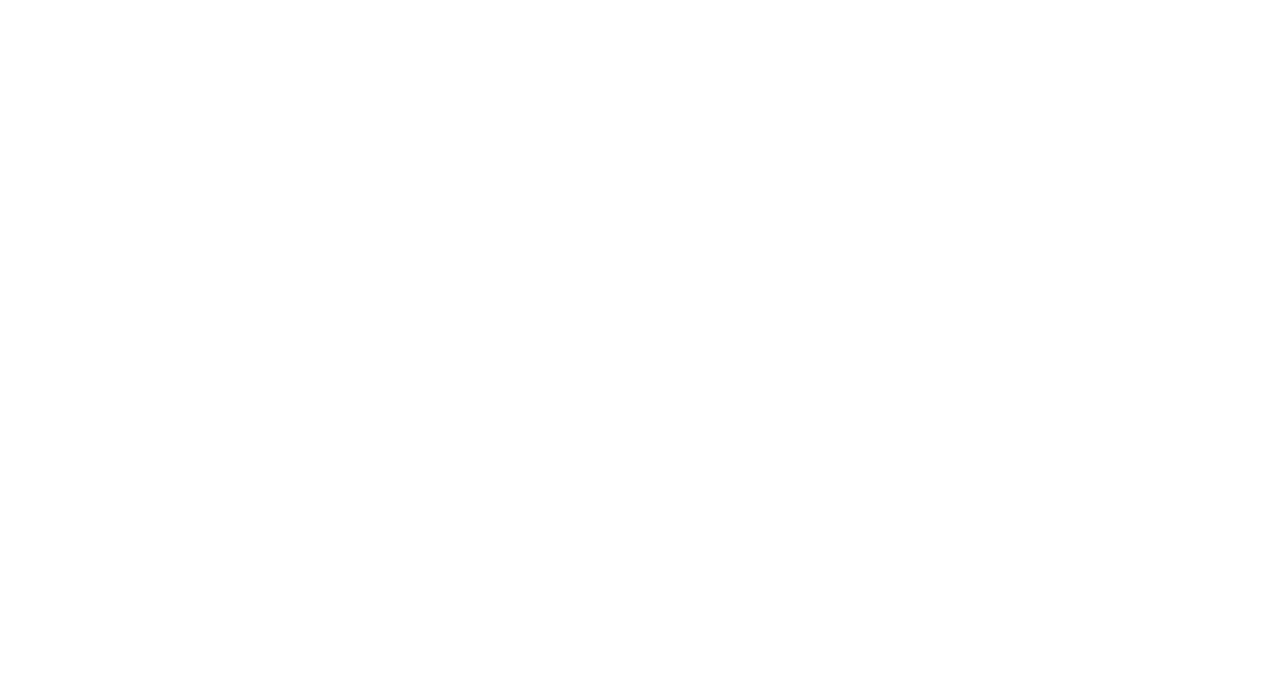
<file: team.html>
<!DOCTYPE html>
<html lang="en">
    <head>
        <meta charset="utf-8">
        <title>Builderz - Construction Company Website Template</title>
        <meta content="width=device-width, initial-scale=1.0" name="viewport">
        <meta content="Construction Company Website Template" name="keywords">
        <meta content="Construction Company Website Template" name="description">

        <!-- Favicon -->
        <link href="img/favicon.ico" rel="icon">

        <!-- Google Font -->
        <link href="https://fonts.googleapis.com/css2?family=Poppins:wght@100;200;300;400;500;600;700;800;900&display=swap" rel="stylesheet">

        <!-- CSS Libraries -->
        <link href="https://stackpath.bootstrapcdn.com/bootstrap/4.4.1/css/bootstrap.min.css" rel="stylesheet">
        <link href="https://cdnjs.cloudflare.com/ajax/libs/font-awesome/5.10.0/css/all.min.css" rel="stylesheet">
        <link href="lib/flaticon/font/flaticon.css" rel="stylesheet"> 
        <link href="lib/animate/animate.min.css" rel="stylesheet">
        <link href="lib/owlcarousel/assets/owl.carousel.min.css" rel="stylesheet">
        <link href="lib/lightbox/css/lightbox.min.css" rel="stylesheet">
        <link href="lib/slick/slick.css" rel="stylesheet">
        <link href="lib/slick/slick-theme.css" rel="stylesheet">

        <!-- Template Stylesheet -->
        <link href="css/style.css" rel="stylesheet">
    </head>

    <body>
        <div class="wrapper">
            <!-- Top Bar Start -->
            <div class="top-bar">
                <div class="container-fluid">
                    <div class="row align-items-center">
                        <div class="col-lg-4 col-md-12">
                            <div class="logo">
                                <a href="index.html">
                                    <h1>EcoSun</h1>
                                    <!-- <img src="img/logo.jpg" alt="Logo"> -->
                                </a>
                            </div>
                        </div>
                        <div class="col-lg-8 col-md-7 d-none d-lg-block">
                            <div class="row">
                                <div class="col-4">
                                    <div class="top-bar-item">
                                        <div class="top-bar-icon">
                                            <i class="flaticon-calendar"></i>
                                        </div>
                                        <div class="top-bar-text">
                                            <h3>Opening Hour</h3>
                                            <p>Mon - Fri, 8:00 - 9:00</p>
                                        </div>
                                    </div>
                                </div>
                                <div class="col-4">
                                    <div class="top-bar-item">
                                        <div class="top-bar-icon">
                                            <i class="flaticon-call"></i>
                                        </div>
                                        <div class="top-bar-text">
                                            <h3>Call Us</h3>
                                            <p>+012 345 6789</p>
                                        </div>
                                    </div>
                                </div>
                                <div class="col-4">
                                    <div class="top-bar-item">
                                        <div class="top-bar-icon">
                                            <i class="flaticon-send-mail"></i>
                                        </div>
                                        <div class="top-bar-text">
                                            <h3>Email Us</h3>
                                            <p>info@example.com</p>
                                        </div>
                                    </div>
                                </div>
                            </div>
                        </div>
                    </div>
                </div>
            </div>
            <!-- Top Bar End -->

            <!-- Nav Bar Start -->
            <div class="nav-bar">
                <div class="container-fluid">
                    <nav class="navbar navbar-expand-lg bg-dark navbar-dark">
                        <a href="#" class="navbar-brand">MENU</a>
                        <button type="button" class="navbar-toggler" data-toggle="collapse" data-target="#navbarCollapse">
                            <span class="navbar-toggler-icon"></span>
                        </button>

                        <div class="collapse navbar-collapse justify-content-between" id="navbarCollapse">
                            <div class="navbar-nav mr-auto">
                                <a href="index.html" class="nav-item nav-link">Home</a>
                                <a href="about.html" class="nav-item nav-link">About</a>
                                <a href="service.html" class="nav-item nav-link">Service</a>
                                <a href="team.html" class="nav-item nav-link active">Team</a>
                                <a href="portfolio.html" class="nav-item nav-link">Project</a>
                                <div class="nav-item dropdown">
                                    <a href="#" class="nav-link dropdown-toggle" data-toggle="dropdown">Pages</a>
                                    <div class="dropdown-menu">
                                        <a href="blog.html" class="dropdown-item">Blog Page</a>
                                        <a href="single.html" class="dropdown-item">Single Page</a>
                                    </div>
                                </div>
                                <a href="contact.html" class="nav-item nav-link">Contact</a>
                            </div>
                            <div class="ml-auto">
                                <a class="btn" href="#">Get A Quote</a>
                            </div>
                        </div>
                    </nav>
                </div>
            </div>
            <!-- Nav Bar End -->
            
            
            <!-- Page Header Start -->
            <div class="page-header">
                <div class="container">
                    <div class="row">
                        <div class="col-12">
                            <h2>Our Team</h2>
                        </div>
                        <div class="col-12">
                            <a href="">Home</a>
                            <a href="">Our Team</a>
                        </div>
                    </div>
                </div>
            </div>
            <!-- Page Header End -->


            <!-- Team Start -->
            <div class="team">
                <div class="container">
                    <div class="section-header text-center">
                        <p>Our Team</p>
                        <h2>Meet Our Engineer</h2>
                    </div>
                    <div class="row">
                        <div class="col-lg-3 col-md-6 wow fadeInUp" data-wow-delay="0.1s">
                            <div class="team-item">
                                <div class="team-img">
                                    <img src="img/team-1.jpg" alt="Team Image">
                                </div>
                                <div class="team-text">
                                    <h2>Beograd
                                    </h2>
                                   
                                </div>
                                
                            </div>
                        </div>
                        <div class="col-lg-3 col-md-6 wow fadeInUp" data-wow-delay="0.2s">
                            <div class="team-item">
                                <div class="team-img">
                                    <img src="img/team-2.jpg" alt="Team Image">
                                </div>
                                <div class="team-text">
                                    <h2>Beograd</h2>
                                 
                                </div>
                                
                            </div>
                        </div>
                        <div class="col-lg-3 col-md-6 wow fadeInUp" data-wow-delay="0.3s">
                            <div class="team-item">
                                <div class="team-img">
                                    <img src="img/team-3.jpg" alt="Team Image">
                                </div>
                                <div class="team-text">
                                    <h2>Beograd</h2>
                                  
                                </div>
                               
                            </div>
                        </div>
                        <div class="col-lg-3 col-md-6 wow fadeInUp" data-wow-delay="0.4s">
                            <div class="team-item">
                                <div class="team-img">
                                    <img src="img/team-4.jpg" alt="Team Image">
                                </div>
                                <div class="team-text">
                                    <h2>Beograd</h2>
                                  
                                </div>
                               
                            </div>
                        </div>
                        <div class="col-lg-3 col-md-6 wow fadeInUp" data-wow-delay="0.1s">
                            <div class="team-item">
                                <div class="team-img">
                                    <img src="img/team-1.jpg" alt="Team Image">
                                </div>
                                <div class="team-text">
                                    <h2>Beograd</h2>
                                 
                                </div>
                               
                            </div>
                        </div>
                        <div class="col-lg-3 col-md-6 wow fadeInUp" data-wow-delay="0.2s">
                            <div class="team-item">
                                <div class="team-img">
                                    <img src="img/team-2.jpg" alt="Team Image">
                                </div>
                                <div class="team-text">
                                    <h2>Beograd</h2>
                                    
                                </div>
                               
                            </div>
                        </div>
                        <div class="col-lg-3 col-md-6 wow fadeInUp" data-wow-delay="0.3s">
                            <div class="team-item">
                                <div class="team-img">
                                    <img src="img/team-3.jpg" alt="Team Image">
                                </div>
                                <div class="team-text">
                                    <h2>Beograd</h2>
                                  
                                </div>
                               
                            </div>
                        </div>
                        <div class="col-lg-3 col-md-6 wow fadeInUp" data-wow-delay="0.4s">
                            <div class="team-item">
                                <div class="team-img">
                                    <img src="img/team-4.jpg" alt="Team Image">
                                </div>
                                <div class="team-text">
                                    <h2>Beograd</h2>
                                    
                                </div>
                               
                            </div>
                        </div>
                    </div>
                </div>
            </div>
            <!-- Team End -->


            <!-- Footer Start -->
            <div class="footer wow fadeIn" data-wow-delay="0.3s">
                <div class="container">
                    <div class="row">
                        <div class="col-md-6 col-lg-3">
                            <div class="footer-contact">
                                <h2>Office Contact</h2>
                                <p><i class="fa fa-map-marker-alt"></i>123 Street, New York, USA</p>
                                <p><i class="fa fa-phone-alt"></i>+012 345 67890</p>
                                <p><i class="fa fa-envelope"></i>info@example.com</p>
                                <div class="footer-social">
                                    <a href=""><i class="fab fa-twitter"></i></a>
                                    <a href=""><i class="fab fa-facebook-f"></i></a>
                                    <a href=""><i class="fab fa-youtube"></i></a>
                                    <a href=""><i class="fab fa-instagram"></i></a>
                                    <a href=""><i class="fab fa-linkedin-in"></i></a>
                                </div>
                            </div>
                        </div>
                        <div class="col-md-6 col-lg-3">
                            <div class="footer-link">
                                <h2>Services Areas</h2>
                                <a href="">Building Construction</a>
                                <a href="">House Renovation</a>
                                <a href="">Architecture Design</a>
                                <a href="">Interior Design</a>
                                <a href="">Painting</a>
                            </div>
                        </div>
                        <div class="col-md-6 col-lg-3">
                            <div class="footer-link">
                                <h2>Useful Pages</h2>
                                <a href="">About Us</a>
                                <a href="">Contact Us</a>
                                <a href="">Our Team</a>
                                <a href="">Projects</a>
                                <a href="">Testimonial</a>
                            </div>
                        </div>
                        <div class="col-md-6 col-lg-3">
                            <div class="newsletter">
                                <h2>Newsletter</h2>
                                <p>
                                    Lorem ipsum dolor sit amet elit. Phasellus nec pretium mi. Curabitur facilisis ornare velit non vulpu
                                </p>
                                <div class="form">
                                    <input class="form-control" placeholder="Email here">
                                    <button class="btn">Submit</button>
                                </div>
                            </div>
                        </div>
                    </div>
                </div>
                <div class="container footer-menu">
                    <div class="f-menu">
                        <a href="">Terms of use</a>
                        <a href="">Privacy policy</a>
                        <a href="">Cookies</a>
                        <a href="">Help</a>
                        <a href="">FQAs</a>
                    </div>
                </div>
                <div class="container copyright">
                    <div class="row">
                        <div class="col-md-6">
                            <p>&copy; <a href="#">Your Site Name</a>, All Right Reserved.</p>
                        </div>
                        <div class="col-md-6">
                            <p>Designed By <a href="https://htmlcodex.com">HTML Codex</a></p>
                        </div>
                    </div>
                </div>
            </div>
            <!-- Footer End -->

            <a href="#" class="back-to-top"><i class="fa fa-chevron-up"></i></a>
        </div>

        <!-- JavaScript Libraries -->
        <script src="https://code.jquery.com/jquery-3.4.1.min.js"></script>
        <script src="https://stackpath.bootstrapcdn.com/bootstrap/4.4.1/js/bootstrap.bundle.min.js"></script>
        <script src="lib/easing/easing.min.js"></script>
        <script src="lib/wow/wow.min.js"></script>
        <script src="lib/owlcarousel/owl.carousel.min.js"></script>
        <script src="lib/isotope/isotope.pkgd.min.js"></script>
        <script src="lib/lightbox/js/lightbox.min.js"></script>
        <script src="lib/waypoints/waypoints.min.js"></script>
        <script src="lib/counterup/counterup.min.js"></script>
        <script src="lib/slick/slick.min.js"></script>

        <!-- Template Javascript -->
        <script src="js/main.js"></script>
    </body>
</html>
</file>
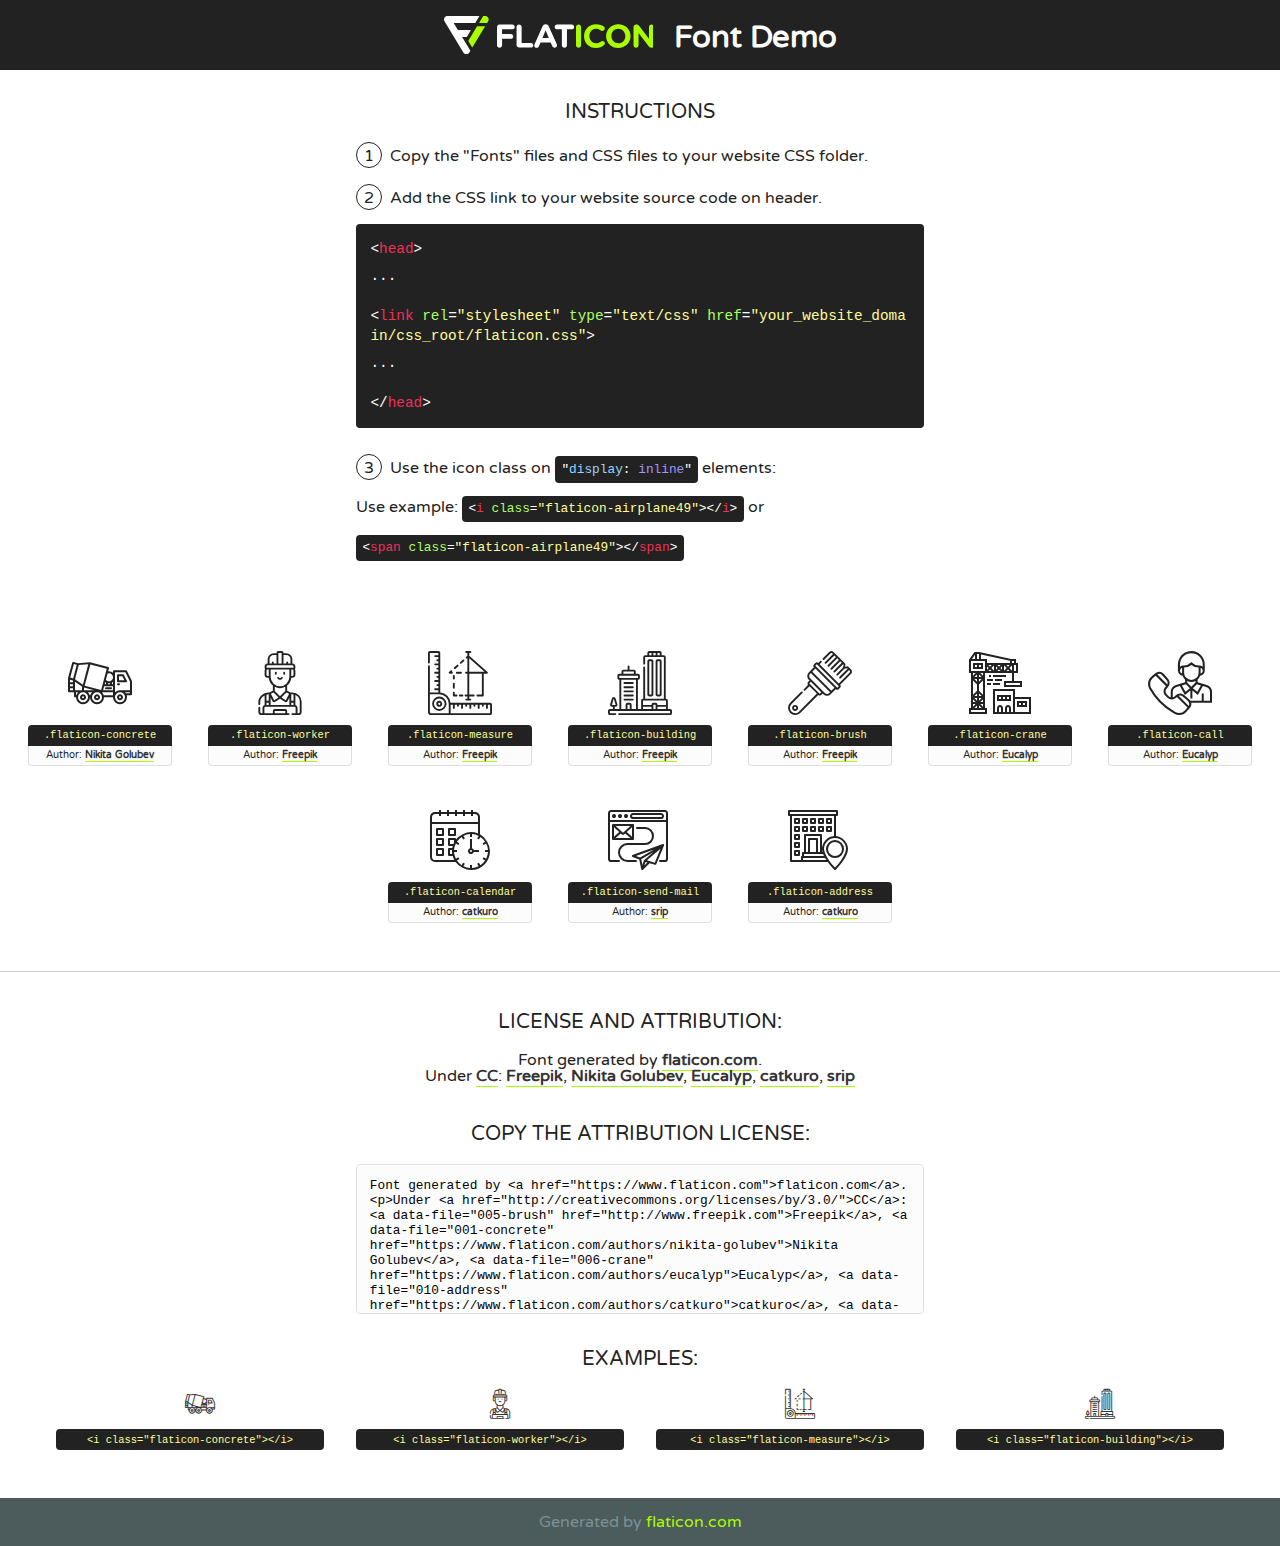
<file: lib/flaticon/font/flaticon.html>
<!DOCTYPE html>
<!--
  Flaticon icon font: Flaticon
  Creation date: 23/08/2020 07:24
-->
<html>
<!DOCTYPE html>
<html>

<head>
    <title>Flaticon WebFont</title>
    <link href="http://fonts.googleapis.com/css?family=Varela+Round" rel="stylesheet" type="text/css" />
    <link rel="stylesheet" type="text/css" href="flaticon.css">
    <meta charset="UTF-8">
    <style>
    html, body, div, span, applet, object, iframe,
    h1, h2, h3, h4, h5, h6, p, blockquote, pre,
    a, abbr, acronym, address, big, cite, code,
    del, dfn, em, img, ins, kbd, q, s, samp,
    small, strike, strong, sub, sup, tt, var,
    b, u, i, center,
    dl, dt, dd, ol, ul, li,
    fieldset, form, label, legend,
    table, caption, tbody, tfoot, thead, tr, th, td,
    article, aside, canvas, details, embed, 
    figure, figcaption, footer, header, hgroup, 
    menu, nav, output, ruby, section, summary,
    time, mark, audio, video {
        margin: 0;
        padding: 0;
        border: 0;
        font-size: 100%;
        font: inherit;
        vertical-align: baseline;
    }
    /* HTML5 display-role reset for older browsers */
    article, aside, details, figcaption, figure, 
    footer, header, hgroup, menu, nav, section {
        display: block;
    }
    body {
        line-height: 1;
    }
    ol, ul {
        list-style: none;
    }
    blockquote, q {
        quotes: none;
    }
    blockquote:before, blockquote:after,
    q:before, q:after {
        content: '';
        content: none;
    }
    table {
        border-collapse: collapse;
        border-spacing: 0;
    }
    body {
        font-family: 'Varela Round', Helvetica, Arial, sans-serif;
        font-size: 16px;
        color: #222;
    }
    a {
        color: #333;
        border-bottom: 1px solid #a9fd00;
        font-weight: bold;
        text-decoration: none;
    }
    * {
        -moz-box-sizing: border-box;
        -webkit-box-sizing: border-box;
        box-sizing: border-box;
        margin: 0;
        padding: 0;
    }
    [class^="flaticon-"]:before, [class*=" flaticon-"]:before, [class^="flaticon-"]:after, [class*=" flaticon-"]:after {
        font-family: Flaticon;
        font-size: 30px;
        font-style: normal;
        margin-left: 20px;
        color: #333;
    }
    .wrapper {
        max-width: 600px;
        margin: auto;
        padding: 0 1em;
    }
    .title {
        font-size: 1.25em;
        text-align: center;
        margin-bottom: 1em;
        text-transform: uppercase;
    }
    header {
        text-align: center;
        background-color: #222;
        color: #fff;
        padding: 1em;
    }
    header .logo {
        width: 210px;
        height: 38px;
        display: inline-block;
        vertical-align: middle;
        margin-right: 1em;
        border: none;
    }
    header strong {
        font-size: 1.95em;
        font-weight: bold;
        vertical-align: middle;
        margin-top: 5px;
        display: inline-block;
    }
    .demo {
        margin: 2em auto;
        line-height: 1.25em;
    }
    .demo ul li {
        margin-bottom: 1em;
    }
    .demo ul li .num {
        color: #222;
        border-radius: 20px;
        display: inline-block;
        width: 26px;
        padding: 3px;
        height: 26px;
        text-align: center;
        margin-right: 0.5em;
        border: 1px solid #222;
    }
    .demo ul li code {
        background-color: #222;
        border-radius: 4px;
        padding: 0.25em 0.5em;
        display: inline-block;
        color: #fff;
        font-family: Consolas,Monaco,Lucida Console,Liberation Mono,DejaVu Sans Mono,Bitstream Vera Sans Mono,Courier New, monospace;
        font-weight: lighter;
        margin-top: 1em;
        font-size: 0.8em;
        word-break: break-all;
    }
    .demo ul li code.big {
        padding: 1em;
        font-size: 0.9em;
    }
    .demo ul li code .red {
        color: #EF3159;
    }
    .demo ul li code .green {
        color: #ACFF65;
    }
    .demo ul li code .yellow {
        color: #FFFF99;
    }
    .demo ul li code .blue {
        color: #99D3FF;
    }
    .demo ul li code .purple {
        color: #A295FF;
    }
    .demo ul li code .dots {
        margin-top: 0.5em;
        display: block;
    }
    #glyphs {
        border-bottom: 1px solid #ccc;
        padding: 2em 0;
        text-align: center;
    }
    .glyph {
        display: inline-block;
        width: 9em;
        margin: 1em;
        text-align: center;
        vertical-align: top;
        background: #FFF;
    }
    .glyph .glyph-icon {
        padding: 10px;
        display: block;
        font-family:"Flaticon";
        font-size: 64px;
        line-height: 1;
    }
    .glyph .glyph-icon:before {
        font-size: 64px;
        color: #222;
        margin-left: 0;
    }
    .class-name {
        font-size: 0.65em;
        background-color: #222;
        color: #fff;
        border-radius: 4px 4px 0 0;
        padding: 0.5em;
        color: #FFFF99;
        font-family: Consolas,Monaco,Lucida Console,Liberation Mono,DejaVu Sans Mono,Bitstream Vera Sans Mono,Courier New, monospace;
    }
    .author-name {
        font-size: 0.6em;
        background-color: #fcfcfd;
        border: 1px solid #DEDEE4;
        border-top: 0;
        border-radius: 0 0 4px 4px;
        padding: 0.5em;
    }
    .class-name:last-child {
        font-size: 10px;
        color:#888;
    }
    .class-name:last-child a {
        font-size: 10px;
        color:#555;
    }
    .class-name:last-child a:hover {
        color:#a9fd00;
    }
    .glyph > input {
        display: block;
        width: 100px;
        margin: 5px auto;
        text-align: center;
        font-size: 12px;
        cursor: text;
    }
    .glyph > input.icon-input {
        font-family:"Flaticon";
        font-size: 16px;
        margin-bottom: 10px;
    }
    .attribution .title {
        margin-top: 2em;
    }
    .attribution textarea {
        background-color: #fcfcfd;
        padding: 1em;
        border: none;
        box-shadow: none;
        border: 1px solid #DEDEE4;
        border-radius: 4px;
        resize: none;
        width: 100%;
        height: 150px;
        font-size: 0.8em;
        font-family: Consolas,Monaco,Lucida Console,Liberation Mono,DejaVu Sans Mono,Bitstream Vera Sans Mono,Courier New, monospace;
        -webkit-appearance: none;
    }
    .iconsuse {
        margin: 2em auto;
        text-align: center;
        max-width: 1200px;
    }
    .iconsuse:after {
        content: '';
        display: table;
        clear: both;
    }
    .iconsuse .image {
        float: left;
        width: 25%;
        padding: 0 1em;
    }
    .iconsuse .image p {
        margin-bottom: 1em;
    }
    .iconsuse .image span {
        display: block;
        font-size: 0.65em;
        background-color: #222;
        color: #fff;
        border-radius: 4px;
        padding: 0.5em;
        color: #FFFF99;
        margin-top: 1em;
        font-family: Consolas,Monaco,Lucida Console,Liberation Mono,DejaVu Sans Mono,Bitstream Vera Sans Mono,Courier New, monospace;
    }
    #footer {
        text-align: center;
        background-color: #4C5B5C;
        color: #7c9192;
        padding: 1em;
    }
    #footer a {
        border: none;
        color: #a9fd00;
        font-weight: normal;
    }
    @media (max-width: 960px) {
        .iconsuse .image {
            width: 50%;
        }
    }
    @media (max-width: 560px) {
        .iconsuse .image {
            width: 100%;
        }
    }
    </style>
</head>

<body class="characters-off">

    <header>
        <a href="https://www.flaticon.com" target="_blank" class="logo">
            <svg version="1.1" xmlns="http://www.w3.org/2000/svg" xmlns:xlink="http://www.w3.org/1999/xlink" xmlns:a="http://ns.adobe.com/AdobeSVGViewerExtensions/3.0/" viewBox="0 0 560.875 102.036" enable-background="new 0 0 560.875 102.036" xml:space="preserve">
                <defs>
                </defs>
                <g>
                    <g class="letters">
                        <path fill="#ffffff" d="M141.596,29.675c0-3.777,2.985-6.767,6.764-6.767h34.438c3.426,0,6.15,2.728,6.15,6.15
                        c0,3.43-2.724,6.149-6.15,6.149h-27.674v13.091h23.719c3.429,0,6.151,2.724,6.151,6.15c0,3.43-2.723,6.149-6.151,6.149h-23.719
                        v17.574c0,3.773-2.986,6.761-6.764,6.761c-3.779,0-6.764-2.989-6.764-6.761V29.675z"></path>
                        <path fill="#ffffff" d="M193.844,29.149c0-3.781,2.985-6.767,6.764-6.767c3.776,0,6.763,2.985,6.763,6.767v42.957h25.039
                        c3.426,0,6.149,2.726,6.149,6.153c0,3.425-2.723,6.15-6.149,6.15h-31.802c-3.779,0-6.764-2.986-6.764-6.768V29.149z"></path>
                        <path fill="#ffffff" d="M241.891,75.71l21.438-48.407c1.492-3.341,4.215-5.357,7.906-5.357h0.792
                        c3.686,0,6.323,2.017,7.815,5.357l21.439,48.407c0.436,0.967,0.701,1.845,0.701,2.723c0,3.602-2.809,6.501-6.414,6.501
                        c-3.161,0-5.269-1.845-6.499-4.655l-4.132-9.661h-27.059l-4.301,10.102c-1.144,2.631-3.426,4.214-6.237,4.214
                        c-3.517,0-6.24-2.81-6.24-6.325C241.1,77.64,241.451,76.677,241.891,75.71z M279.932,58.666l-8.521-20.297l-8.526,20.297H279.932
                        z"></path>
                        <path fill="#ffffff" d="M314.864,35.387H301.86c-3.429,0-6.239-2.813-6.239-6.238c0-3.429,2.811-6.24,6.239-6.24h39.533
                        c3.426,0,6.237,2.811,6.237,6.24c0,3.425-2.811,6.238-6.237,6.238h-13.001v42.785c0,3.773-2.99,6.761-6.764,6.761
                        c-3.779,0-6.764-2.989-6.764-6.761V35.387z"></path>
                        <path fill="#A9FD00" d="M352.615,29.149c0-3.781,2.985-6.767,6.767-6.767c3.774,0,6.761,2.985,6.761,6.767v49.024
                        c0,3.773-2.987,6.761-6.761,6.761c-3.781,0-6.767-2.989-6.767-6.761V29.149z"></path>
                        <path fill="#A9FD00" d="M374.132,53.836v-0.179c0-17.481,13.178-31.801,32.065-31.801c9.22,0,15.459,2.458,20.557,6.238
                        c1.402,1.054,2.637,2.985,2.637,5.357c0,3.692-2.985,6.59-6.681,6.59c-1.845,0-3.071-0.702-4.044-1.319
                        c-3.776-2.813-7.729-4.393-12.562-4.393c-10.364,0-17.831,8.611-17.831,19.154v0.173c0,10.542,7.291,19.329,17.831,19.329
                        c5.715,0,9.492-1.756,13.359-4.834c1.049-0.874,2.458-1.491,4.039-1.491c3.429,0,6.325,2.813,6.325,6.236
                        c0,2.106-1.056,3.78-2.282,4.834c-5.539,4.834-12.036,7.733-21.878,7.733C387.572,85.464,374.132,71.493,374.132,53.836z"></path>
                        <path fill="#A9FD00" d="M433.009,53.836v-0.179c0-17.481,13.79-31.801,32.766-31.801c18.981,0,32.592,14.143,32.592,31.628v0.173
                        c0,17.483-13.785,31.807-32.769,31.807C446.625,85.464,433.009,71.32,433.009,53.836z M484.224,53.836v-0.179
                        c0-10.539-7.725-19.326-18.626-19.326c-10.893,0-18.449,8.611-18.449,19.154v0.173c0,10.542,7.73,19.329,18.626,19.329
                        C476.676,72.986,484.224,64.378,484.224,53.836z"></path>
                        <path fill="#A9FD00" d="M506.233,29.321c0-3.774,2.99-6.763,6.767-6.763h1.401c3.252,0,5.183,1.583,7.029,3.953l26.093,34.265
                        V29.059c0-3.692,2.99-6.677,6.681-6.677c3.683,0,6.671,2.985,6.671,6.677v48.934c0,3.78-2.987,6.765-6.764,6.765h-0.436
                        c-3.257,0-5.188-1.581-7.034-3.953l-27.056-35.492v32.944c0,3.687-2.985,6.676-6.678,6.676c-3.683,0-6.673-2.989-6.673-6.676
                        V29.321z"></path>
                    </g>
                    <g class="insignia">
                        <path fill="#ffffff" d="M48.372,56.137h12.517l11.156-18.537H37.186L25.688,18.539h57.825L94.668,0H9.271
                        C5.925,0,2.842,1.801,1.198,4.716c-1.644,2.907-1.593,6.482,0.134,9.343l50.38,83.501c1.678,2.781,4.689,4.476,7.938,4.476
                        c3.246,0,6.257-1.695,7.935-4.476l2.898-4.804L48.372,56.137z"></path>
                        <g class="i">
                            <path fill="#A9FD00" d="M93.575,18.539h0.031v0.004l21.652,0.004l2.705-4.488c1.727-2.861,1.778-6.436,0.133-9.343
                            C116.454,1.801,113.371,0,110.026,0h-5.294L93.575,18.539z"></path>
                            <polygon fill="#A9FD00" points="88.291,27.356 64.725,66.486 75.519,84.404 109.942,27.356"></polygon>
                        </g>
                    </g>
                </g>
            </svg>
        </a>
        <strong>Font Demo</strong>
    </header>


    <section class="demo wrapper">

        <p class="title">Instructions</p>

        <ul>
            <li>
                <span class="num">1</span>Copy the "Fonts" files and CSS files to your website CSS folder.
            </li>
            <li>
                <span class="num">2</span>Add the CSS link to your website source code on header.
                <code class="big">
                    &lt;<span class="red">head</span>&gt;
                    <br/><span class="dots">...</span>
                    <br/>&lt;<span class="red">link</span> <span class="green">rel</span>=<span class="yellow">"stylesheet"</span> <span class="green">type</span>=<span class="yellow">"text/css"</span> <span class="green">href</span>=<span class="yellow">"your_website_domain/css_root/flaticon.css"</span>&gt;
                    <br/><span class="dots">...</span>
                    <br/>&lt;/<span class="red">head</span>&gt;
                </code>
            </li>

            <li>
                <p>
                    <span class="num">3</span>Use the icon class on <code>"<span class="blue">display</span>:<span class="purple"> inline</span>"</code> elements:
                    <br />
                    Use example: <code>&lt;<span class="red">i</span> <span class="green">class</span>=<span class="yellow">&quot;flaticon-airplane49&quot;</span>&gt;&lt;/<span class="red">i</span>&gt;</code> or <code>&lt;<span class="red">span</span> <span class="green">class</span>=<span class="yellow">&quot;flaticon-airplane49&quot;</span>&gt;&lt;/<span class="red">span</span>&gt;</code>
            </li>
        </ul>

    </section>




   <section id="glyphs">          
    
      
        <div class="glyph"><div class="glyph-icon flaticon-concrete"></div>
            <div class="class-name">.flaticon-concrete</div>
            <div class="author-name">Author: <a data-file="001-concrete" href="https://www.flaticon.com/authors/nikita-golubev">Nikita Golubev</a> </div> 
        </div>        
        
        <div class="glyph"><div class="glyph-icon flaticon-worker"></div>
            <div class="class-name">.flaticon-worker</div>
            <div class="author-name">Author: <a data-file="002-worker" href="http://www.freepik.com">Freepik</a> </div> 
        </div>        
        
        <div class="glyph"><div class="glyph-icon flaticon-measure"></div>
            <div class="class-name">.flaticon-measure</div>
            <div class="author-name">Author: <a data-file="003-measure" href="http://www.freepik.com">Freepik</a> </div> 
        </div>        
        
        <div class="glyph"><div class="glyph-icon flaticon-building"></div>
            <div class="class-name">.flaticon-building</div>
            <div class="author-name">Author: <a data-file="004-building" href="http://www.freepik.com">Freepik</a> </div> 
        </div>        
        
        <div class="glyph"><div class="glyph-icon flaticon-brush"></div>
            <div class="class-name">.flaticon-brush</div>
            <div class="author-name">Author: <a data-file="005-brush" href="http://www.freepik.com">Freepik</a> </div> 
        </div>        
        
        <div class="glyph"><div class="glyph-icon flaticon-crane"></div>
            <div class="class-name">.flaticon-crane</div>
            <div class="author-name">Author: <a data-file="006-crane" href="https://www.flaticon.com/authors/eucalyp">Eucalyp</a> </div> 
        </div>        
        
        <div class="glyph"><div class="glyph-icon flaticon-call"></div>
            <div class="class-name">.flaticon-call</div>
            <div class="author-name">Author: <a data-file="007-call" href="https://www.flaticon.com/authors/eucalyp">Eucalyp</a> </div> 
        </div>        
        
        <div class="glyph"><div class="glyph-icon flaticon-calendar"></div>
            <div class="class-name">.flaticon-calendar</div>
            <div class="author-name">Author: <a data-file="008-calendar" href="https://www.flaticon.com/authors/catkuro">catkuro</a> </div> 
        </div>        
        
        <div class="glyph"><div class="glyph-icon flaticon-send-mail"></div>
            <div class="class-name">.flaticon-send-mail</div>
            <div class="author-name">Author: <a data-file="009-send-mail" href="https://www.flaticon.com/authors/srip">srip</a> </div> 
        </div>        
        
        <div class="glyph"><div class="glyph-icon flaticon-address"></div>
            <div class="class-name">.flaticon-address</div>
            <div class="author-name">Author: <a data-file="010-address" href="https://www.flaticon.com/authors/catkuro">catkuro</a> </div> 
        </div>        
        

    </section>



    <section class="attribution wrapper"   style="text-align:center;">

      <div class="title">License and attribution:</div><div class="attrDiv">Font generated by <a href="https://www.flaticon.com">flaticon.com</a>. <div><p>Under <a href="http://creativecommons.org/licenses/by/3.0/">CC</a>: <a data-file="005-brush" href="http://www.freepik.com">Freepik</a>, <a data-file="001-concrete" href="https://www.flaticon.com/authors/nikita-golubev">Nikita Golubev</a>, <a data-file="006-crane" href="https://www.flaticon.com/authors/eucalyp">Eucalyp</a>, <a data-file="010-address" href="https://www.flaticon.com/authors/catkuro">catkuro</a>, <a data-file="009-send-mail" href="https://www.flaticon.com/authors/srip">srip</a></p>  </div>
      </div>
      <div class="title">Copy the Attribution License:</div>

    <textarea onclick="this.focus();this.select();">Font generated by &lt;a href=&quot;https://www.flaticon.com&quot;&gt;flaticon.com&lt;/a&gt;. <p>Under <a href="http://creativecommons.org/licenses/by/3.0/">CC</a>: <a data-file="005-brush" href="http://www.freepik.com">Freepik</a>, <a data-file="001-concrete" href="https://www.flaticon.com/authors/nikita-golubev">Nikita Golubev</a>, <a data-file="006-crane" href="https://www.flaticon.com/authors/eucalyp">Eucalyp</a>, <a data-file="010-address" href="https://www.flaticon.com/authors/catkuro">catkuro</a>, <a data-file="009-send-mail" href="https://www.flaticon.com/authors/srip">srip</a></p>  
     </textarea>

    </section>

    <section class="iconsuse">

          <div class="title">Examples:</div>            
             
            <div class="image">
                <p>
                    <i class="glyph-icon flaticon-concrete"></i> 
                    <span>&lt;i class=&quot;flaticon-concrete&quot;&gt;&lt;/i&gt;</span>
                </p>
            </div>
            
            <div class="image">
                <p>
                    <i class="glyph-icon flaticon-worker"></i> 
                    <span>&lt;i class=&quot;flaticon-worker&quot;&gt;&lt;/i&gt;</span>
                </p>
            </div>
            
            <div class="image">
                <p>
                    <i class="glyph-icon flaticon-measure"></i> 
                    <span>&lt;i class=&quot;flaticon-measure&quot;&gt;&lt;/i&gt;</span>
                </p>
            </div>
            
            <div class="image">
                <p>
                    <i class="glyph-icon flaticon-building"></i> 
                    <span>&lt;i class=&quot;flaticon-building&quot;&gt;&lt;/i&gt;</span>
                </p>
            </div>
                       
        </div>
                            
    </section>

<div id="footer">
    <div>Generated by <a href="https://www.flaticon.com">flaticon.com</a>
    </div>
</div>



</body>
</html>
</file>
<file: lib/flaticon/font/flaticon.css>
/*
  	Flaticon icon font: Flaticon
  	Creation date: 23/08/2020 07:24
  	*/

@font-face {
  font-family: "Flaticon";
  src: url("./Flaticon.eot");
  src: url("./Flaticon.eot?#iefix") format("embedded-opentype"),
       url("./Flaticon.woff2") format("woff2"),
       url("./Flaticon.woff") format("woff"),
       url("./Flaticon.ttf") format("truetype"),
       url("./Flaticon.svg#Flaticon") format("svg");
  font-weight: normal;
  font-style: normal;
}

@media screen and (-webkit-min-device-pixel-ratio:0) {
  @font-face {
    font-family: "Flaticon";
    src: url("./Flaticon.svg#Flaticon") format("svg");
  }
}

[class^="flaticon-"]:before, [class*=" flaticon-"]:before,
[class^="flaticon-"]:after, [class*=" flaticon-"]:after {   
  font-family: Flaticon;
        font-size: 20px;
font-style: normal;
margin-left: 20px;
}

.flaticon-concrete:before { content: "\f100"; }
.flaticon-worker:before { content: "\f101"; }
.flaticon-measure:before { content: "\f102"; }
.flaticon-building:before { content: "\f103"; }
.flaticon-brush:before { content: "\f104"; }
.flaticon-crane:before { content: "\f105"; }
.flaticon-call:before { content: "\f106"; }
.flaticon-calendar:before { content: "\f107"; }
.flaticon-send-mail:before { content: "\f108"; }
.flaticon-address:before { content: "\f109"; }
</file>
<file: css/style.css>
/*******************************/
/********* General CSS *********/
/*******************************/
body {
    color: #666666;
    background: #dddddd;
    font-family: 'Poppins', sans-serif;
    font-weight: 400;
}

h1,
h2, 
h3, 
h4,
h5, 
h6 {
    color: #030f27;
}

a {
    color: #666666;
    transition: .3s;
}

a:hover,
a:active,
a:focus {
    color: #fdbe33;
    outline: none;
    text-decoration: none;
}

.btn:focus {
    box-shadow: none;
}

.wrapper {
    position: relative;
    width: 100%;
    max-width: 1366px;
    margin: 0 auto;
    background: #ffffff;
}

.back-to-top {
    position: fixed;
    display: none;
    background: #fdbe33;
    color: #121518;
    width: 44px;
    height: 44px;
    text-align: center;
    line-height: 1;
    font-size: 22px;
    right: 15px;
    bottom: 15px;
    transition: background 0.5s;
    z-index: 9;
}

.back-to-top:hover {
    color: #fdbe33;
    background: #121518;
}

.back-to-top i {
    padding-top: 10px;
}

.btn {
    transition: .3s;
}


/**********************************/
/********** Top Bar CSS ***********/
/**********************************/
.top-bar {
    position: relative;
    height: 90px;
    background: #fdbe33;
}

.top-bar .logo {
    padding: 15px 0;
    text-align: left;
    overflow: hidden;
}

.top-bar .logo h1 {
    margin: 0;
    color: #030f27;
    font-size: 60px;
    line-height: 60px;
    font-weight: 700;
}

.top-bar .logo img {
    max-width: 100%;
    max-height: 60px;
}

.top-bar .top-bar-item {
    display: flex;
    align-items: center;
    justify-content: flex-end;
}

.top-bar .top-bar-icon {
    width: 40px;
    display: flex;
    align-items: center;
    justify-content: center;
}

.top-bar .top-bar-icon [class^="flaticon-"]::before {
    margin: 0;
    color: #030f27;
    font-size: 40px;
}

.top-bar .top-bar-text {
    padding-left: 15px;
}

.top-bar .top-bar-text h3 {
    margin: 0 0 5px 0;
    color: #030f27;
    font-size: 16px;
    font-weight: 400;
}

.top-bar .top-bar-text p {
    margin: 0;
    color: #030f27;
    font-size: 13px;
    font-weight: 400;
}

@media (min-width: 992px) {
    .top-bar {
        padding: 0 60px;
    }
}

@media (max-width: 991.98px) {
    .top-bar .logo {
        text-align: center;
    }
}


/**********************************/
/*********** Nav Bar CSS **********/
/**********************************/
.nav-bar {
    position: relative;
    background: #fdbe33;
    transition: .3s;
}

.nav-bar .container-fluid {
    padding: 0;
}

.nav-bar.nav-sticky {
    position: fixed;
    top: 0;
    width: 100%;
    max-width: 1366px;
    box-shadow: 0 2px 5px rgba(0, 0, 0, .3);
    z-index: 999;
}

.nav-bar .navbar {
    height: 100%;
    background: #030f27 !important;
}

.navbar-dark .navbar-nav .nav-link,
.navbar-dark .navbar-nav .nav-link:focus,
.navbar-dark .navbar-nav .nav-link:hover,
.navbar-dark .navbar-nav .nav-link.active {
    padding: 10px 10px 8px 10px;
    color: #ffffff;
}

.navbar-dark .navbar-nav .nav-link:hover,
.navbar-dark .navbar-nav .nav-link.active {
    color: #fdbe33;
    transition: none;
}

.nav-bar .dropdown-menu {
    margin-top: 0;
    border: 0;
    border-radius: 0;
    background: #f8f9fa;
}

.nav-bar .btn {
    color: #ffffff;
    border: 2px solid #ffffff;
    border-radius: 0;
}

.nav-bar .btn:hover {
    color: #030f27;
    background: #fdbe33;
    border-color: #fdbe33;
}

@media (min-width: 992px) {
    .nav-bar {
        padding: 0 75px;
    }
    
    .nav-bar.nav-sticky {
        padding: 0;
    }
    
    .nav-bar .navbar {
        padding: 20px;
    }
    
    .nav-bar .navbar-brand {
        display: none;
    }
    
    .nav-bar a.nav-link {
        padding: 8px 15px;
        font-size: 15px;
        text-transform: uppercase;
    }
}

@media (max-width: 991.98px) {
    .nav-bar .navbar {
        padding: 15px;
    }
    
    .nav-bar a.nav-link {
        padding: 5px;
    }
    
    .nav-bar .dropdown-menu {
        box-shadow: none;
    }
    
    .nav-bar .btn {
        display: none;
    }
}


/*******************************/
/******** Carousel CSS *********/
/*******************************/
.carousel {
    position: relative;
    width: 100%;
    height: calc(100vh - 170px);
    min-height: 400px;
    margin: 0 auto;
    text-align: center;
    overflow: hidden;
}

.carousel .carousel-inner,
.carousel .carousel-item {
    position: relative;
    width: 100%;
    height: 100%;
}

.carousel .carousel-item img {
    width: 100%;
    height: 100%;
    object-fit: cover;
}

.carousel .carousel-item::after {
    position: absolute;
    content: "";
    width: 100%;
    height: 100%;
    top: 0;
    left: 0;
    background: rgba(0, 0, 0, .3);
    z-index: 1;
}

.carousel .carousel-caption {
    position: absolute;
    top: 0;
    bottom: 0;
    display: flex;
    align-items: center;
    justify-content: center;
    flex-direction: column;
    height: calc(100vh - 170px);
    min-height: 400px;
}

.carousel .carousel-caption p {
    color: #ffffff;
    font-size: 30px;
    margin-bottom: 15px;
    letter-spacing: 1px;
}

.carousel .carousel-caption h1 {
    color: #ffffff;
    font-size: 60px;
    font-weight: 700;
    margin-bottom: 35px;
}

.carousel .carousel-caption .btn {
    padding: 15px 35px;
    font-size: 18px;
    font-weight: 500;
    letter-spacing: 1px;
    text-transform: uppercase;
    color: #ffffff;
    background: transparent;
    border: 2px solid #ffffff;
    border-radius: 0;
    transition: .3s;
}

.carousel .carousel-caption .btn:hover {
    color: #030f27;
    background: #fdbe33;
    border-color: #fdbe33;
}

@media (max-width: 767.98px) {
    .carousel .carousel-caption h1 {
        font-size: 40px;
        font-weight: 700;
    }
    
    .carousel .carousel-caption p {
        font-size: 20px;
    }
    
    .carousel .carousel-caption .btn {
        padding: 12px 30px;
        font-size: 18px;
        font-weight: 500;
        letter-spacing: 0;
    }
}

@media (max-width: 575.98px) {
    .carousel .carousel-caption h1 {
        font-size: 30px;
        font-weight: 500;
    }
    
    .carousel .carousel-caption p {
        font-size: 16px;
    }
    
    .carousel .carousel-caption .btn {
        padding: 10px 25px;
        font-size: 16px;
        font-weight: 400;
        letter-spacing: 0;
    }
}

.carousel .animated {
    -webkit-animation-duration: 1.5s;
    animation-duration: 1.5s;
}


/*******************************/
/******* Page Header CSS *******/
/*******************************/
.page-header {
    position: relative;
    margin-bottom: 45px;
    padding: 90px 0;
    text-align: center;
    background: #fdbe33;
}

.page-header h2 {
    position: relative;
    color: #030f27;
    font-size: 60px;
    font-weight: 700;
    margin-bottom: 20px;
    padding-bottom: 5px;
}

.page-header h2::after {
    position: absolute;
    content: "";
    width: 100px;
    height: 2px;
    left: calc(50% - 50px);
    bottom: 0;
    background: #030f27;
}

.page-header a {
    position: relative;
    padding: 0 12px;
    font-size: 22px;
    color: #030f27;
}

.page-header a:hover {
    color: #ffffff;
}

.page-header a::after {
    position: absolute;
    content: "/";
    width: 8px;
    height: 8px;
    top: -2px;
    right: -7px;
    text-align: center;
    color: #121518;
}

.page-header a:last-child::after {
    display: none;
}

@media (max-width: 991.98px) {
    .page-header {
        padding: 60px 0;
    }
    
    .page-header h2 {
        font-size: 45px;
    }
    
    .page-header a {
        font-size: 20px;
    }
}

@media (max-width: 767.98px) {
    .page-header {
        padding: 45px 0;
    }
    
    .page-header h2 {
        font-size: 35px;
    }
    
    .page-header a {
        font-size: 18px;
    }
}


/*******************************/
/******* Section Header ********/
/*******************************/
.section-header {
    position: relative;
    width: 100%;
    margin-bottom: 45px;
}

.section-header p {
    color: #fdbe33;
    font-size: 18px;
    font-weight: 600;
    margin-bottom: 5px;
}

.section-header h2 {
    margin: 0;
    position: relative;
    font-size: 50px;
    font-weight: 700;
}

@media (max-width: 767.98px) {
    .section-header h2 {
        font-size: 30px;
    }
}


/*******************************/
/********* Feature CSS *********/
/*******************************/
.feature {
    position: relative;
    margin-bottom: 45px;
    
}

.feature .col-md-12 {
    background: #030f27;
}
    
.feature .col-md-12:nth-child(2n) {
    color: #030f27;
    background: #fdbe33;
}

.feature .feature-item {
    min-height: 250px;
    padding: 50px;
    display: flex;
    align-items: center;
    justify-content: flex-start;
}

.feature .feature-icon {
    position: relative;
    width: 60px;
    display: flex;
    align-items: center;
    justify-content: center;
}

.feature .feature-icon::before {
    position: absolute;
    content: "";
    width: 80px;
    height: 80px;
    top: -20px;
    left: -10px;
    border: 2px dotted #ffffff;
    border-radius: 60px;
    z-index: 1;
}

.feature .feature-icon::after {
    position: absolute;
    content: "";
    width: 79px;
    height: 79px;
    top: -18px;
    left: -9px;
    background: #030f27;
    border-radius: 60px;
    z-index: 2;
}

.feature .col-md-12:nth-child(2n) .feature-icon::after {
    background: #fdbe33;
}

.feature .feature-icon [class^="flaticon-"]::before {
    position: relative;
    margin: 0;
    color: #fdbe33;
    font-size: 60px;
    line-height: 60px;
    z-index: 3;
}

.feature .feature-text {
    padding-left: 30px;
}

.feature .feature-text h3 {
    margin: 0 0 10px 0;
    color: #fdbe33;
    font-size: 25px;
    font-weight: 600;
}

.feature .feature-text p {
    margin: 0;
    color: #fdbe33;
    font-size: 18px;
    font-weight: 400;
}

.feature .col-md-12:nth-child(2n) [class^="flaticon-"]::before,
.feature .col-md-12:nth-child(2n) h3,
.feature .col-md-12:nth-child(2n) p {
    color: #030f27;
}

.vise{
    padding-top: 27px;
    padding-bottom: 27px;
}

.vise2{
    padding-top: 40px;
    padding-bottom:  41px;
}


/*******************************/
/********** About CSS **********/
/*******************************/
.about {
    position: relative;
    width: 100%;
    padding: 45px 0;
}

.about .section-header {
    margin-bottom: 30px;
}

.about .about-img {
    position: relative;
    height: 100%;
}

.about .about-img img {
    width: 100%;
    height: 100%;
    object-fit: cover;
}

.about .about-text p {
    font-size: 16px;
}

.about .about-text a.btn {
    position: relative;
    margin-top: 15px;
    padding: 15px 35px;
    font-size: 16px;
    font-weight: 500;
    letter-spacing: 1px;
    color: #030f27;
    border-radius: 0;
    background: #fdbe33;
    transition: .3s;
}

.about .about-text a.btn:hover {
    color: #fdbe33;
    background: #030f27;
}

@media (max-width: 767.98px) {
    .about .about-img {
        margin-bottom: 30px;
        height: auto;
    }
}

.vece{
    height: 203px;
}

.vece12{
  
    height: 250px;
}

.manje{
    height: 204px;
}
.vecee{
    height: 205px;
}

@media(min-width: 992px) and (max-width: 1348px){
    .col-lg-4
    .col-md-12{
   
    }
}


/*******************************/
/********** Fact CSS ***********/
/*******************************/
.fact {
    position: relative;
    width: 100%;
    padding: 45px 0;
}

.fact .col-6 {
    display: flex;
    align-items: flex-start;
}

.fact .fact-icon {
    position: relative;
    margin: 7px 15px 0 15px;
    width: 60px;
    display: flex;
    align-items: center;
    justify-content: center;
}

.fact .fact-icon [class^="flaticon-"]::before {
    margin: 0;
    font-size: 60px;
    line-height: 60px;
    background-image: linear-gradient(#ffffff, #fdbe33);
    -webkit-background-clip: text;
    -webkit-text-fill-color: transparent;
}

.fact .fact-right .fact-icon [class^="flaticon-"]::before {
    background-image: linear-gradient(#ffffff, #030f27);
}

.fact .fact-left,
.fact .fact-right {
    padding-top: 60px;
    padding-bottom: 60px;
}

.fact .fact-text h2 {
    font-size: 35px;
    font-weight: 700;
}

.fact .fact-text p {
    margin: 0;
    font-size: 16px;
    font-weight: 600;
    text-transform: uppercase;
}

.fact .fact-left {
    color: #fdbe33;
    background: #030f27;
}

.fact .fact-right {
    color: #030f27;
    background: #fdbe33;
}

.fact .fact-left h2 {
    color: #fdbe33;
}


/*******************************/
/********* Service CSS *********/
/*******************************/
.service {
    position: relative;
    width: 100%;
    padding: 45px 0 15px 0;
}

.service .service-item {
    position: relative;
    width: 100%;
    text-align: center;
    margin-bottom: 30px;
}

.service .service-img {
    position: relative;
    overflow: hidden;
}

.service .service-img img {
    width: 100%;
}

.service .service-overlay {
    position: absolute;
    width: 100%;
    height: 100%;
    top: 0;
    left: 0;
    padding: 30px;
    display: flex;
    align-items: center;
    justify-content: center;
    background: rgba(3, 15, 39, .7);
    transition: .5s;
    opacity: 0;
}

.service .service-item:hover .service-overlay {
    opacity: 1;
}

.service .service-overlay p {
    margin: 0;
    color: #ffffff;
}

.service .service-text {
    display: flex;
    align-items: center;
    height: 60px;
    background: #030f27;
    overflow: hidden;
    white-space: nowrap;
    text-overflow: ellipsis;
}

.service .service-text h3 {
    margin: 0;
    padding: 0 15px 0 25px;
    width: calc(100% - 60px);
    font-size: 20px;
    font-weight: 700;
    color: #fdbe33;
    text-align: left;
    overflow: hidden;
    white-space: nowrap;
    text-overflow: ellipsis;
}

.service .service-item a.btn {
    width: 60px;
    height: 60px;
    padding: 3px 0 0 3px;
    display: flex;
    align-items: center;
    justify-content: center;
    font-size: 60px;
    line-height: 60px;
    font-weight: 100;
    color: #030f27;
    background: #fdbe33;
    border-radius: 0;
    transition: .3s;
}

.service .service-item:hover a.btn {
    color: #ffffff;
}


/*******************************/
/********** Video CSS **********/
/*******************************/
.video {
    position: relative;
    margin: 45px 0;
    height: 100%;
    min-height: 500px;
    background: linear-gradient(rgba(3, 15, 39, .9), rgba(3, 15, 39, .9)), url(../img/carousel-1.jpg);
    background-attachment: fixed;
    background-position: center;
    background-repeat: no-repeat;
    background-size: cover;
}

.video .btn-play {
    position: absolute;
    z-index: 1;
    top: 50%;
    left: 50%;
    transform: translateX(-50%) translateY(-50%);
    box-sizing: content-box;
    display: block;
    width: 32px;
    height: 44px;
    border-radius: 50%;
    border: none;
    outline: none;
    padding: 18px 20px 18px 28px;
}

.video .btn-play:before {
    content: "";
    position: absolute;
    z-index: 0;
    left: 50%;
    top: 50%;
    transform: translateX(-50%) translateY(-50%);
    display: block;
    width: 100px;
    height: 100px;
    background: #fdbe33;
    border-radius: 50%;
    animation: pulse-border 1500ms ease-out infinite;
}

.video .btn-play:after {
    content: "";
    position: absolute;
    z-index: 1;
    left: 50%;
    top: 50%;
    transform: translateX(-50%) translateY(-50%);
    display: block;
    width: 100px;
    height: 100px;
    background: #fdbe33;
    border-radius: 50%;
    transition: all 200ms;
}

.video .btn-play:hover:after {
    background-color: darken(#fdbe33, 10%);
}

.video .btn-play img {
    position: relative;
    z-index: 3;
    max-width: 100%;
    width: auto;
    height: auto;
}

.video .btn-play span {
    display: block;
    position: relative;
    z-index: 3;
    width: 0;
    height: 0;
    border-left: 32px solid #030f27;
    border-top: 22px solid transparent;
    border-bottom: 22px solid transparent;
}

@keyframes pulse-border {
  0% {
    transform: translateX(-50%) translateY(-50%) translateZ(0) scale(1);
    opacity: 1;
  }
  100% {
    transform: translateX(-50%) translateY(-50%) translateZ(0) scale(1.5);
    opacity: 0;
  }
}

#videoModal .modal-dialog {
    position: relative;
    max-width: 800px;
    margin: 60px auto 0 auto;
}

#videoModal .modal-body {
    position: relative;
    padding: 0px;
}

#videoModal .close {
    position: absolute;
    width: 30px;
    height: 30px;
    right: 0px;
    top: -30px;
    z-index: 999;
    font-size: 30px;
    font-weight: normal;
    color: #ffffff;
    background: #000000;
    opacity: 1;
}


/*******************************/
/*********** Team CSS **********/
/*******************************/
.team {
    position: relative;
    width: 100%;
    padding: 45px 0 15px 0;
}

.team .team-item {
    position: relative;
    margin-bottom: 30px;
    overflow: hidden;
}

.team .team-img {
    position: relative;
}

.team .team-img img {
    width: 600px;
}

.team .team-text {
    position: relative;
    padding: 25px 15px;
    text-align: center;
    background: #030f27;
    transition: .5s;
}

.team .team-text h2 {
    font-size: 20px;
    font-weight: 600;
    color: #fdbe33;
    transition: .5s;
}

.team .team-text p {
    margin: 0;
    color: #ffffff;
}

.team .team-item:hover .team-text {
    background: #fdbe33;
}

.team .team-item:hover .team-text h2 {
    color: #030f27;
    letter-spacing: 1px;
}

.team .team-social {
    position: absolute;
    width: 100px;
    top: 0;
    left: -50px;
    display: flex;
    flex-direction: column;
    font-size: 0;
}

.team .team-social a {
    position: relative;
    left: 0;
    width: 50px;
    height: 50px;
    display: flex;
    align-items: center;
    justify-content: center;
    font-size: 18px;
    color: #ffffff;
}

.team .team-item:hover .team-social a:first-child {
    background: #00acee;
    left: 50px;
    transition: .3s 0s;
}

.team .team-item:hover .team-social a:nth-child(2) {
    background: #3b5998;
    left: 50px;
    transition: .3s .1s;
}

.team .team-item:hover .team-social a:nth-child(3) {
    background: #0e76a8;
    left: 50px;
    transition: .3s .2s;
}

.team .team-item:hover .team-social a:nth-child(4) {
    background: #3f729b;
    left: 50px;
    transition: .3s .3s;
}


/*******************************/
/*********** FAQs CSS **********/
/*******************************/
.faqs {
    position: relative;
    width: 100%;
    padding: 45px 0;
}

.faqs .row {
    position: relative;
}

.faqs .row::after {
    position: absolute;
    content: "";
    width: 1px;
    height: 100%;
    top: 0;
    left: calc(50% - .5px);
    background: #fdbe33;
}

.faqs #accordion-1 {
    padding-right: 15px;
}

.faqs #accordion-2 {
    padding-left: 15px;
}

@media(max-width: 767.98px) {
    .faqs .row::after {
        display: none;
    }
    
    .faqs #accordion-1,
    .faqs #accordion-2 {
        padding: 0;
    }
    
    .faqs #accordion-2 {
        padding-top: 15px;
    }
}

.faqs .card {
    margin-bottom: 15px;
    border: none;
    border-radius: 0;
}

.faqs .card:last-child {
    margin-bottom: 0;
}

.faqs .card-header {
    padding: 0;
    border: none;
    background: #ffffff;
}

.faqs .card-header a {
    display: block;
    padding: 10px 25px;
    width: 100%;
    color: #121518;
    font-size: 16px;
    line-height: 40px;
    border: 1px solid rgba(0, 0, 0, .1);
    transition: .5s;
}

.faqs .card-header [data-toggle="collapse"][aria-expanded="true"] {
    background: #fdbe33;
}

.faqs .card-header [data-toggle="collapse"]:after {
    font-family: 'font Awesome 5 Free';
    content: "\f067";
    float: right;
    color: #fdbe33;
    font-size: 12px;
    font-weight: 900;
    transition: .5s;
}

.faqs .card-header [data-toggle="collapse"][aria-expanded="true"]:after {
    font-family: 'font Awesome 5 Free';
    content: "\f068";
    float: right;
    color: #030f27;
    font-size: 12px;
    font-weight: 900;
    transition: .5s;
}

.faqs .card-body {
    padding: 20px 25px;
    font-size: 16px;
    background: #ffffff;
    border: 1px solid rgba(0, 0, 0, .1);
    border-top: none;
}


/*******************************/
/******* Testimonial CSS *******/
/*******************************/
.testimonial {
    position: relative;
    margin: 45px 0;
    padding: 90px 0;
    text-align: center;
    background: linear-gradient(rgba(3, 15, 39, .9), rgba(3, 15, 39, .9)), url(../img/carousel-1.jpg);
    background-attachment: fixed;
    background-position: center;
    background-repeat: no-repeat;
    background-size: cover;
}

.testimonial .container {
    max-width: 760px;
}

.about-page .testimonial {
    padding-bottom: 90px;
}

.testimonial .testimonial-slider-nav {
    position: relative;
    width: 300px;
    margin: 0 auto;
}

.testimonial .testimonial-slider-nav .slick-slide {
    position: relative;
    opacity: 0;
    transition: .5s;
}

.testimonial .testimonial-slider-nav .slick-active {
    opacity: 1;
    transform: scale(1.3);
}

.testimonial .testimonial-slider-nav .slick-center {
    transform: scale(1.8);
    z-index: 1;
}

.testimonial .testimonial-slider-nav .slick-slide img {
    position: relative;
    display: block;
    margin-top: 37px;
    width: 100%;
    height: auto;
    border-radius: 100px;
}

.testimonial .testimonial-slider {
    position: relative;
    margin-top: 15px;
    padding-top: 50px;
}

.testimonial .testimonial-slider::before {
    position: absolute;
    content: "";
    width: 60px;
    height: 50px;
    top: 0;
    left: calc(50% - 30px);
    background: url(../img/quote.png) top center no-repeat;
}

.testimonial .testimonial-slider h3 {
    color: #fdbe33;
    font-size: 22px;
    font-weight: 700;
}

.testimonial .testimonial-slider h4 {
    font-size: 14px;
    font-weight: 300;
    color: #ffffff;
    font-style: italic;
    margin-bottom: 10px;
}

.testimonial .testimonial-slider p {
    color: #ffffff;
    font-size: 16px;
    font-weight: 300;
    margin: 0;
}


/*******************************/
/*********** Blog CSS **********/
/*******************************/
.blog {
    position: relative;
    width: 100%;
    padding: 45px 0 15px 0;
}

.blog .blog-item {
    position: relative;
    width: 100%;
    text-align: center;
    margin-bottom: 30px;
}

.blog .blog-img {
    position: relative;
    overflow: hidden;
}

.blog .blog-img img {
    width: 100%;
}

.blog .blog-title {
    display: flex;
    align-items: center;
    height: 60px;
    background: #030f27;
    overflow: hidden;
    white-space: nowrap;
    text-overflow: ellipsis;
}

.blog .blog-title h3 {
    margin: 0;
    padding: 0 15px 0 25px;
    width: calc(100% - 60px);
    font-size: 18px;
    font-weight: 700;
    color: #fdbe33;
    text-align: left;
    overflow: hidden;
    white-space: nowrap;
    text-overflow: ellipsis;
}

.blog .blog-title a.btn {
    width: 60px;
    height: 60px;
    padding: 3px 0 0 3px;
    display: flex;
    align-items: center;
    justify-content: center;
    font-size: 60px;
    line-height: 60px;
    font-weight: 100;
    color: #030f27;
    background: #fdbe33;
    border-radius: 0;
    transition: .3s;
}

.blog .blog-item:hover a.btn {
    color: #ffffff;
}

.blog .blog-meta {
    position: relative;
    padding: 25px 0 10px 0;
    background: #f3f6ff;
}

.blog .blog-meta::after {
    position: absolute;
    content: "";
    width: 100px;
    height: 1px;
    left: calc(50% - 50px);
    bottom: 0;
    background: #fdbe33;
}

.blog .blog-meta p {
    display: inline-block;
    margin: 0;
    padding: 0 3px;
    font-size: 14px;
    font-weight: 300;
    font-style: italic;
    color: #666666;
}

.blog .blog-meta p a {
    margin-left: 5px;
    font-style: normal;
}

.blog .blog-text {
    padding: 10px 25px 25px 25px;
    background: #f3f6ff;
}

.blog .blog-text p {
    margin: 0;
    font-size: 16px;
}

.blog .pagination .page-link {
    color: #030f27;
    border-radius: 0;
    border-color: #fdbe33;
}

.blog .pagination .page-link:hover,
.blog .pagination .page-item.active .page-link {
    color: #fdbe33;
    background: #030f27;
}

.blog .pagination .disabled .page-link {
    color: #999999;
}


/*******************************/
/******* Single Post CSS *******/
/*******************************/
.single {
    position: relative;
    padding: 45px 0;
}

.single .single-content {
    position: relative;
    margin-bottom: 30px;
    overflow: hidden;
}

.single .single-content img {
    margin-bottom: 20px;
    width: 100%;
}

.single .single-tags {
    margin: -5px -5px 41px -5px;
    font-size: 0;
}

.single .single-tags a {
    margin: 5px;
    display: inline-block;
    padding: 7px 15px;
    font-size: 14px;
    font-weight: 400;
    color: #666666;
    border: 1px solid #dddddd;
}

.single .single-tags a:hover {
    color: #fdbe33;
    background: #030f27;
}

.single .single-bio {
    margin-bottom: 45px;
    padding: 30px;
    background: #f3f6ff;
    display: flex;
}

.single .single-bio-img {
    width: 100%;
    max-width: 100px;
}

.single .single-bio-img img {
    width: 100%;
}

.single .single-bio-text {
    padding-left: 30px;
}

.single .single-bio-text h3 {
    font-size: 20px;
    font-weight: 700;
}

.single .single-bio-text p {
    margin: 0;
}

.single .single-related {
    margin-bottom: 45px;
}

.single .single-related h2 {
    font-size: 30px;
    font-weight: 700;
    margin-bottom: 25px;
}

.single .related-slider {
    position: relative;
    margin: 0 -15px;
    width: calc(100% + 30px);
}

.single .related-slider .post-item {
    margin: 0 15px;
}

.single .post-item {
    display: flex;
    align-items: center;
    margin-bottom: 15px;
}

.single .post-item .post-img {
    width: 100%;
    max-width: 80px;
}

.single .post-item .post-img img {
    width: 100%;
}

.single .post-item .post-text {
    padding-left: 15px;
}

.single .post-item .post-text a {
    font-size: 16px;
    font-weight: 400;
}

.single .post-item .post-meta {
    display: flex;
    margin-top: 8px;
}

.single .post-item .post-meta p {
    display: inline-block;
    margin: 0;
    padding: 0 3px;
    font-size: 14px;
    font-weight: 300;
    font-style: italic;
}

.single .post-item .post-meta p a {
    margin-left: 5px;
    font-size: 14px;
    font-weight: 300;
    font-style: normal;
}

.single .related-slider .owl-nav {
    position: absolute;
    width: 90px;
    top: -55px;
    right: 15px;
    display: flex;
}

.single .related-slider .owl-nav .owl-prev,
.single .related-slider .owl-nav .owl-next {
    margin-left: 15px;
    width: 30px;
    height: 30px;
    display: flex;
    align-items: center;
    justify-content: center;
    color: #030f27;
    background: #fdbe33;
    font-size: 16px;
    transition: .3s;
}

.single .related-slider .owl-nav .owl-prev:hover,
.single .related-slider .owl-nav .owl-next:hover {
    color: #fdbe33;
    background: #030f27;
}

.single .single-comment {
    position: relative;
    margin-bottom: 45px;
}

.single .single-comment h2 {
    font-size: 30px;
    font-weight: 700;
    margin-bottom: 25px;
}

.single .comment-list {
    list-style: none;
    padding: 0;
}

.single .comment-child {
    list-style: none;
}

.single .comment-body {
    display: flex;
    margin-bottom: 30px;
}

.single .comment-img {
    width: 60px;
}

.single .comment-img img {
    width: 100%;
}

.single .comment-text {
    padding-left: 15px;
    width: calc(100% - 60px);
}

.single .comment-text h3 {
    font-size: 18px;
    font-weight: 600;
    margin-bottom: 3px;
}

.single .comment-text span {
    display: block;
    font-size: 14px;
    font-weight: 300;
    margin-bottom: 5px;
}

.single .comment-text .btn {
    padding: 3px 10px;
    font-size: 14px;
    color: #030f27;
    background: #dddddd;
    border-radius: 0;
}

.single .comment-text .btn:hover {
    background: #fdbe33;
}

.single .comment-form {
    position: relative;
}

.single .comment-form h2 {
    font-size: 30px;
    font-weight: 700;
    margin-bottom: 25px;
}

.single .comment-form form {
    padding: 30px;
    background: #f3f6ff;
}

.single .comment-form form .form-group:last-child {
    margin: 0;
}

.single .comment-form input,
.single .comment-form textarea {
    border-radius: 0;
}

.single .comment-form .btn {
    padding: 15px 30px;
    color: #030f27;
    background: #fdbe33;
}

.single .comment-form .btn:hover {
    color: #fdbe33;
    background: #030f27;
}


/**********************************/
/*********** Sidebar CSS **********/
/**********************************/
.sidebar {
    position: relative;
    width: 100%;
}

@media(max-width: 991.98px) {
    .sidebar {
        margin-top: 45px;
    }
}

.sidebar .sidebar-widget {
    position: relative;
    margin-bottom: 45px;
}

.sidebar .sidebar-widget .widget-title {
    position: relative;
    margin-bottom: 30px;
    padding-bottom: 5px;
    font-size: 30px;
    font-weight: 700;
}

.sidebar .sidebar-widget .widget-title::after {
    position: absolute;
    content: "";
    width: 60px;
    height: 2px;
    bottom: 0;
    left: 0;
    background: #fdbe33;
}

.sidebar .sidebar-widget .search-widget {
    position: relative;
}

.sidebar .search-widget input {
    height: 50px;
    border: 1px solid #dddddd;
    border-radius: 0;
}

.sidebar .search-widget input:focus {
    box-shadow: none;
}

.sidebar .search-widget .btn {
    position: absolute;
    top: 6px;
    right: 15px;
    height: 40px;
    padding: 0;
    font-size: 25px;
    color: #fdbe33;
    background: none;
    border-radius: 0;
    border: none;
    transition: .3s;
}

.sidebar .search-widget .btn:hover {
    color: #030f27;
}

.sidebar .sidebar-widget .recent-post {
    position: relative;
}

.sidebar .sidebar-widget .tab-post {
    position: relative;
}

.sidebar .tab-post .nav.nav-pills .nav-link {
    color: #fdbe33;
    background: #030f27;
    border-radius: 0;
}

.sidebar .tab-post .nav.nav-pills .nav-link:hover,
.sidebar .tab-post .nav.nav-pills .nav-link.active {
    color: #030f27;
    background: #fdbe33;
}

.sidebar .tab-post .tab-content {
    padding: 15px 0 0 0;
    background: transparent;
}

.sidebar .tab-post .tab-content .container {
    padding: 0;
}

.sidebar .sidebar-widget .category-widget {
    position: relative;
}

.sidebar .category-widget ul {
    margin: 0;
    padding: 0;
    list-style: none;
}

.sidebar .category-widget ul li {
    margin: 0 0 12px 22px; 
}

.sidebar .category-widget ul li:last-child {
    margin-bottom: 0; 
}

.sidebar .category-widget ul li a {
    display: inline-block;
    line-height: 23px;
}

.sidebar .category-widget ul li::before {
    position: absolute;
    content: '\f105';
    font-family: 'Font Awesome 5 Free';
    font-weight: 900;
    color: #fdbe33;
    left: 1px;
}

.sidebar .category-widget ul li span {
    display: inline-block;
    float: right;
}

.sidebar .sidebar-widget .tag-widget {
    position: relative;
    margin: -5px -5px;
}

.single .tag-widget a {
    margin: 5px;
    display: inline-block;
    padding: 7px 15px;
    font-size: 14px;
    font-weight: 400;
    color: #666666;
    border: 1px solid #dddddd;
}

.single .tag-widget a:hover {
    color: #fdbe33;
    background: #030f27;
}

.sidebar .image-widget {
    display: block;
    width: 100%;
    overflow: hidden;
}

.sidebar .image-widget img {
    max-width: 100%;
    transition: .3s;
}

.sidebar .image-widget img:hover {
    transform: scale(1.1);
}


/*******************************/
/******** Portfolio CSS ********/
/*******************************/
.portfolio {
    position: relative;
    padding: 45px 0;
}

.portfolio #portfolio-flters {
    padding: 0;
    margin: -15px 0 25px 0;
    list-style: none;
    font-size: 0;
    text-align: center;
}

.portfolio #portfolio-flters li,
.portfolio .load-more .btn {
    cursor: pointer;
    display: inline-block;
    margin: 5px;
    padding: 8px 15px;
    color: #030f27;
    font-size: 14px;
    font-weight: 500;
    text-transform: uppercase;
    border-radius: 0;
    background: #fdbe33;
    border: none;
    transition: .3s;
}

.portfolio #portfolio-flters li:hover,
.portfolio #portfolio-flters li.filter-active {
    background: #030f27;
    color: #fdbe33;
}

.portfolio .load-more {
    text-align: center;
}

.portfolio .load-more .btn {
    padding: 15px 35px;
    font-size: 16px;
    transition: .3s;
}

.portfolio .load-more .btn:hover {
    color: #fdbe33;
    background: #030f27;
}

.portfolio .portfolio-warp {
    position: relative;
    width: 100%;
    text-align: center;
    margin-bottom: 30px;
}

.portfolio .portfolio-img {
    position: relative;
    overflow: hidden;
}

.portfolio .portfolio-img img {
    width: 100%;
    transition: .3s;
}

.portfolio .portfolio-item:hover img {
    transform: scale(1.1);
}

.portfolio .portfolio-overlay {
    position: absolute;
    width: 100%;
    height: 100%;
    top: 0;
    left: 0;
    padding: 30px;
    display: flex;
    align-items: center;
    justify-content: center;
    background: rgba(3, 15, 39, .7);
    transition: .5s;
    opacity: 0;
}

.portfolio .portfolio-warp:hover .portfolio-overlay {
    opacity: 1;
}

.portfolio .portfolio-overlay p {
    margin: 0;
    color: #ffffff;
}

.portfolio .portfolio-text {
    display: flex;
    align-items: center;
    height: 60px;
    background: #030f27;
    overflow: hidden;
    white-space: nowrap;
    text-overflow: ellipsis;
}

.portfolio .portfolio-text h3 {
    margin: 0;
    padding: 0 15px 0 25px;
    width: calc(100% - 60px);
    font-size: 20px;
    font-weight: 700;
    color: #fdbe33;
    text-align: center;
    overflow: hidden;
    white-space: nowrap;
    text-overflow: ellipsis;
}

.portfolio .portfolio-warp a.btn {
    width: 60px;
    height: 60px;
    padding: 3px 0 0 3px;
    display: flex;
    align-items: center;
    justify-content: center;
    font-size: 60px;
    line-height: 60px;
    font-weight: 100;
    color: #030f27;
    background: #ffffff;
    border-radius: 0;
    transition: .3s;
}

.portfolio .portfolio-warp:hover a.btn {
    color: #ffffff;
    background: #fdbe33;
}


/*******************************/
/********* Contact CSS *********/
/*******************************/
.contact {
    position: relative;
    width: 100%;
    padding: 45px 0;
}

.contact .col-md-6 {
    padding-top: 30px;
    padding-bottom: 30px;
}

.contact .col-md-6:first-child {
    background: #030f27;
}

.contact .col-md-6:last-child {
    background: #fdbe33;
}

.contact .contact-info {
    position: relative;
    width: 100%;
    padding: 0 15px;
}

.contact .contact-item {
    position: relative;
    margin-bottom: 30px;
    padding: 30px;
    display: flex;
    align-items: flex-start;
    flex-direction: row;
    border: 1px solid rgba(256, 256, 256, .2);
}

.contact .contact-item [class^="flaticon-"]::before {
    margin: 0;
    color: #fdbe33;
    font-size: 40px;
}

.contact .contact-text {
    position: relative;
    width: auto;
    padding-left: 20px;
}

.contact .contact-text h2 {
    color: #fdbe33;
    font-size: 20px;
    font-weight: 600;
}

.contact .contact-text p {
    margin: 0;
    color: #ffffff;
    font-size: 16px;
}

.contact .contact-item:last-child {
    margin-bottom: 0;
}

.contact .contact-form {
    position: relative;
    padding: 0 15px;
}

.contact .contact-form input {
    color: #ffffff;
    height: 40px;
    border-radius: 0;
    border-width: 1px;
    border-color: rgba(256, 256, 256, .4);
    background: transparent;
}

.contact .contact-form textarea {
    color: #ffffff;
    height: 185px;
    border-radius: 0;
    border-width: 1px;
    border-color: rgba(256, 256, 256, .4);
    background: transparent;
}

.contact .contact-form input:focus,
.contact .contact-form textarea {
    box-shadow: none;
}

.contact .contact-form .form-control::placeholder {
  color: #ffffff;
  opacity: 1;
}

.contact .contact-form .form-control::-ms-input-placeholder {
  color: #ffffff;
}

.contact .contact-form .form-control::-ms-input-placeholder {
  color: #ffffff;
}

.contact .contact-form .btn {
    padding: 16px 30px;
    font-size: 16px;
    font-weight: 600;
    color: #fdbe33;
    background: #030f27;
    border: none;
    border-radius: 0;
    transition: .3s;
}

.contact .contact-form .btn:hover {
    color: #030f27;
    background: #ffffff;
}

.contact .help-block ul {
    margin: 0;
    padding: 0;
    list-style-type: none;
}


/*******************************/
/********* Footer CSS **********/
/*******************************/
.footer {
    position: relative;
    margin-top: 45px;
    padding-top: 90px;
    background: #030f27;
    color: #ffffff;
}

.footer .footer-contact,
.footer .footer-link,
.footer .newsletter {
    position: relative;
    margin-bottom: 45px;
}

.footer h2 {
    position: relative;
    margin-bottom: 20px;
    padding-bottom: 10px;
    font-size: 20px;
    font-weight: 600;
    color: #fdbe33;
}

.footer h2::after {
    position: absolute;
    content: "";
    width: 60px;
    height: 2px;
    left: 0;
    bottom: 0;
    background: #fdbe33;
}

.footer .footer-link a {
    display: block;
    margin-bottom: 10px;
    color: #ffffff;
    transition: .3s;
}

.footer .footer-link a::before {
    position: relative;
    content: "\f105";
    font-family: "Font Awesome 5 Free";
    font-weight: 900;
    margin-right: 10px;
}

.footer .footer-link a:hover {
    color: #fdbe33;
    letter-spacing: 1px;
}

.footer .footer-contact p i {
    width: 25px;
}

.footer .footer-social {
    position: relative;
    margin-top: 20px;
}

.footer .footer-social a {
    display: inline-block;
    width: 40px;
    height: 40px;
    padding: 7px 0;
    text-align: center;
    border: 1px solid rgba(256, 256, 256, .3);
    border-radius: 60px;
    transition: .3s;
}

.footer .footer-social a i {
    font-size: 15px;
    color: #ffffff;
}

.footer .footer-social a:hover {
    background: #fdbe33;
    border-color: #fdbe33;
}

.footer .footer-social a:hover i {
    color: #030f27;
}

.footer .newsletter .form {
    position: relative;
    max-width: 400px;
    margin: 0 auto;
}

.footer .newsletter input {
    height: 50px;
    border: 2px solid #121518;
    border-radius: 0;
}

.footer .newsletter .btn {
    position: absolute;
    top: 5px;
    right: 5px;
    height: 40px;
    padding: 8px 10px;
    font-size: 14px;
    font-weight: 500;
    text-transform: uppercase;
    color: #fdbe33;
    background: #121518;
    border-radius: 0;
    border: 2px solid #fdbe33;
    transition: .3s;
}

.footer .newsletter .btn:hover {
    color: #121518;
    background: #fdbe33;
}

.footer .footer-menu .f-menu {
    position: relative;
    padding: 15px 0;
    font-size: 0;
    text-align: center;
    border-top: 1px solid rgba(256, 256, 256, .1);
    border-bottom: 1px solid rgba(256, 256, 256, .1);
}

.footer .footer-menu .f-menu a {
    color: #ffffff;
    font-size: 16px;
    margin-right: 15px;
    padding-right: 15px;
    border-right: 1px solid rgba(255, 255, 255, .1);
}

.footer .footer-menu .f-menu a:hover {
    color: #fdbe33;
}

.footer .footer-menu .f-menu a:last-child {
    margin-right: 0;
    padding-right: 0;
    border-right: none;
}


.footer .copyright {
    padding: 30px 15px;
}

.footer .copyright p {
    margin: 0;
    color: #ffffff;
}

.footer .copyright .col-md-6:last-child p {
    text-align: right;
}

.footer .copyright p a {
    color: #fdbe33;
    font-weight: 500;
    letter-spacing: 1px;
}

.footer .copyright p a:hover {
    color: #ffffff;
}

@media (max-width: 768px) {
    .footer .copyright p,
    .footer .copyright .col-md-6:last-child p {
        margin: 5px 0;
        text-align: center;
    }
}
</file>
